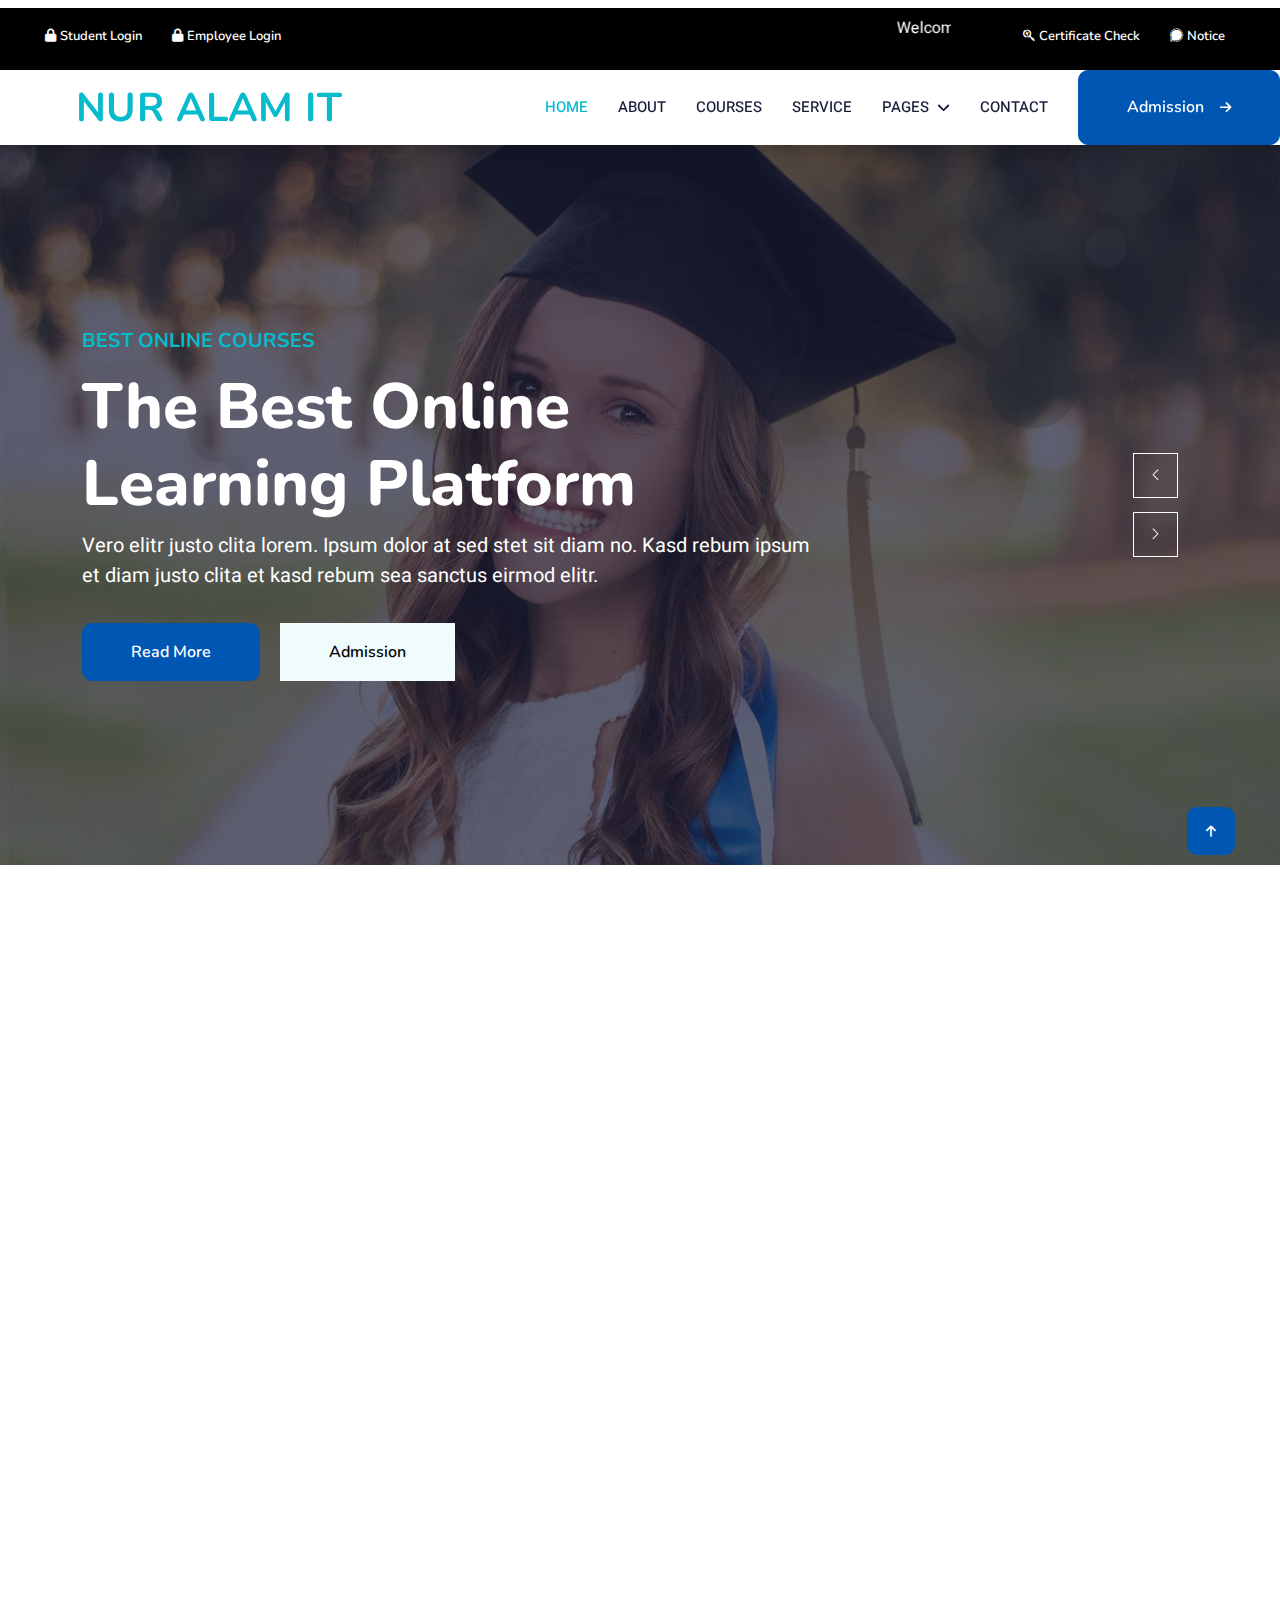
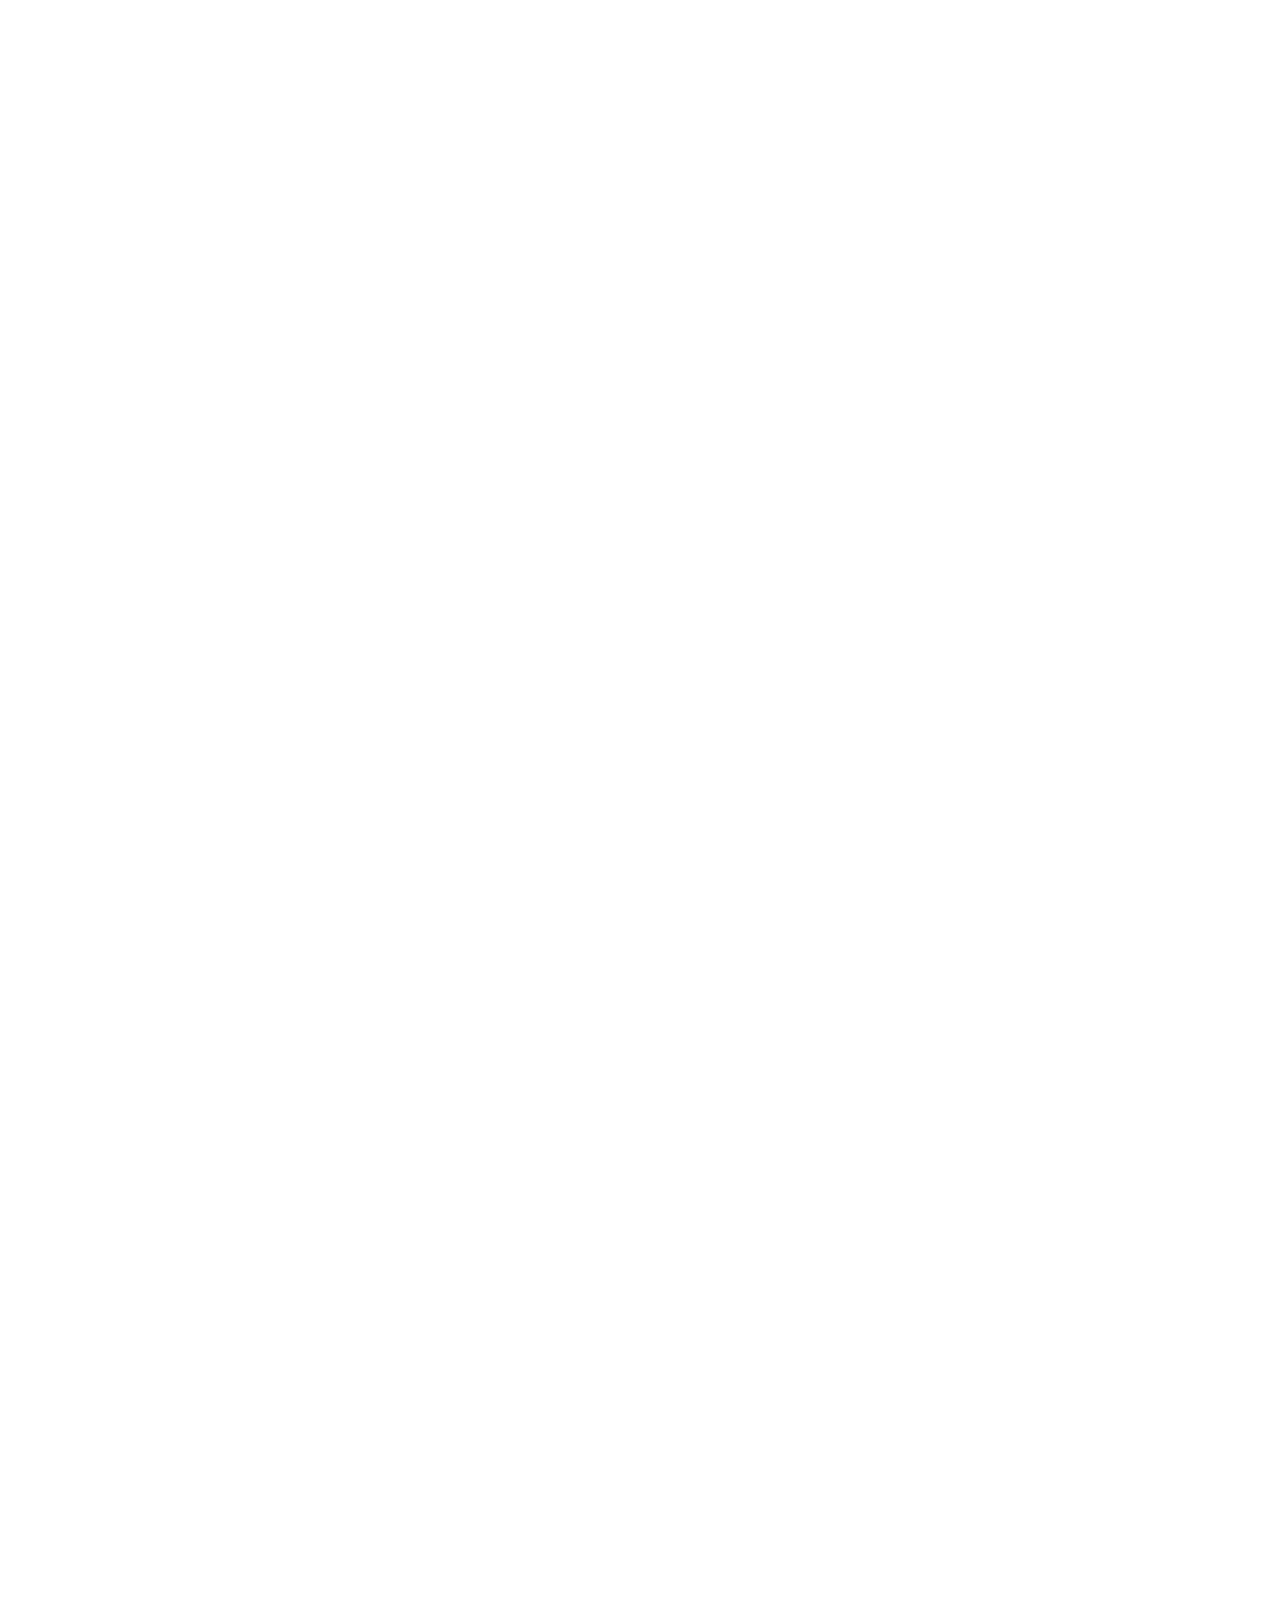
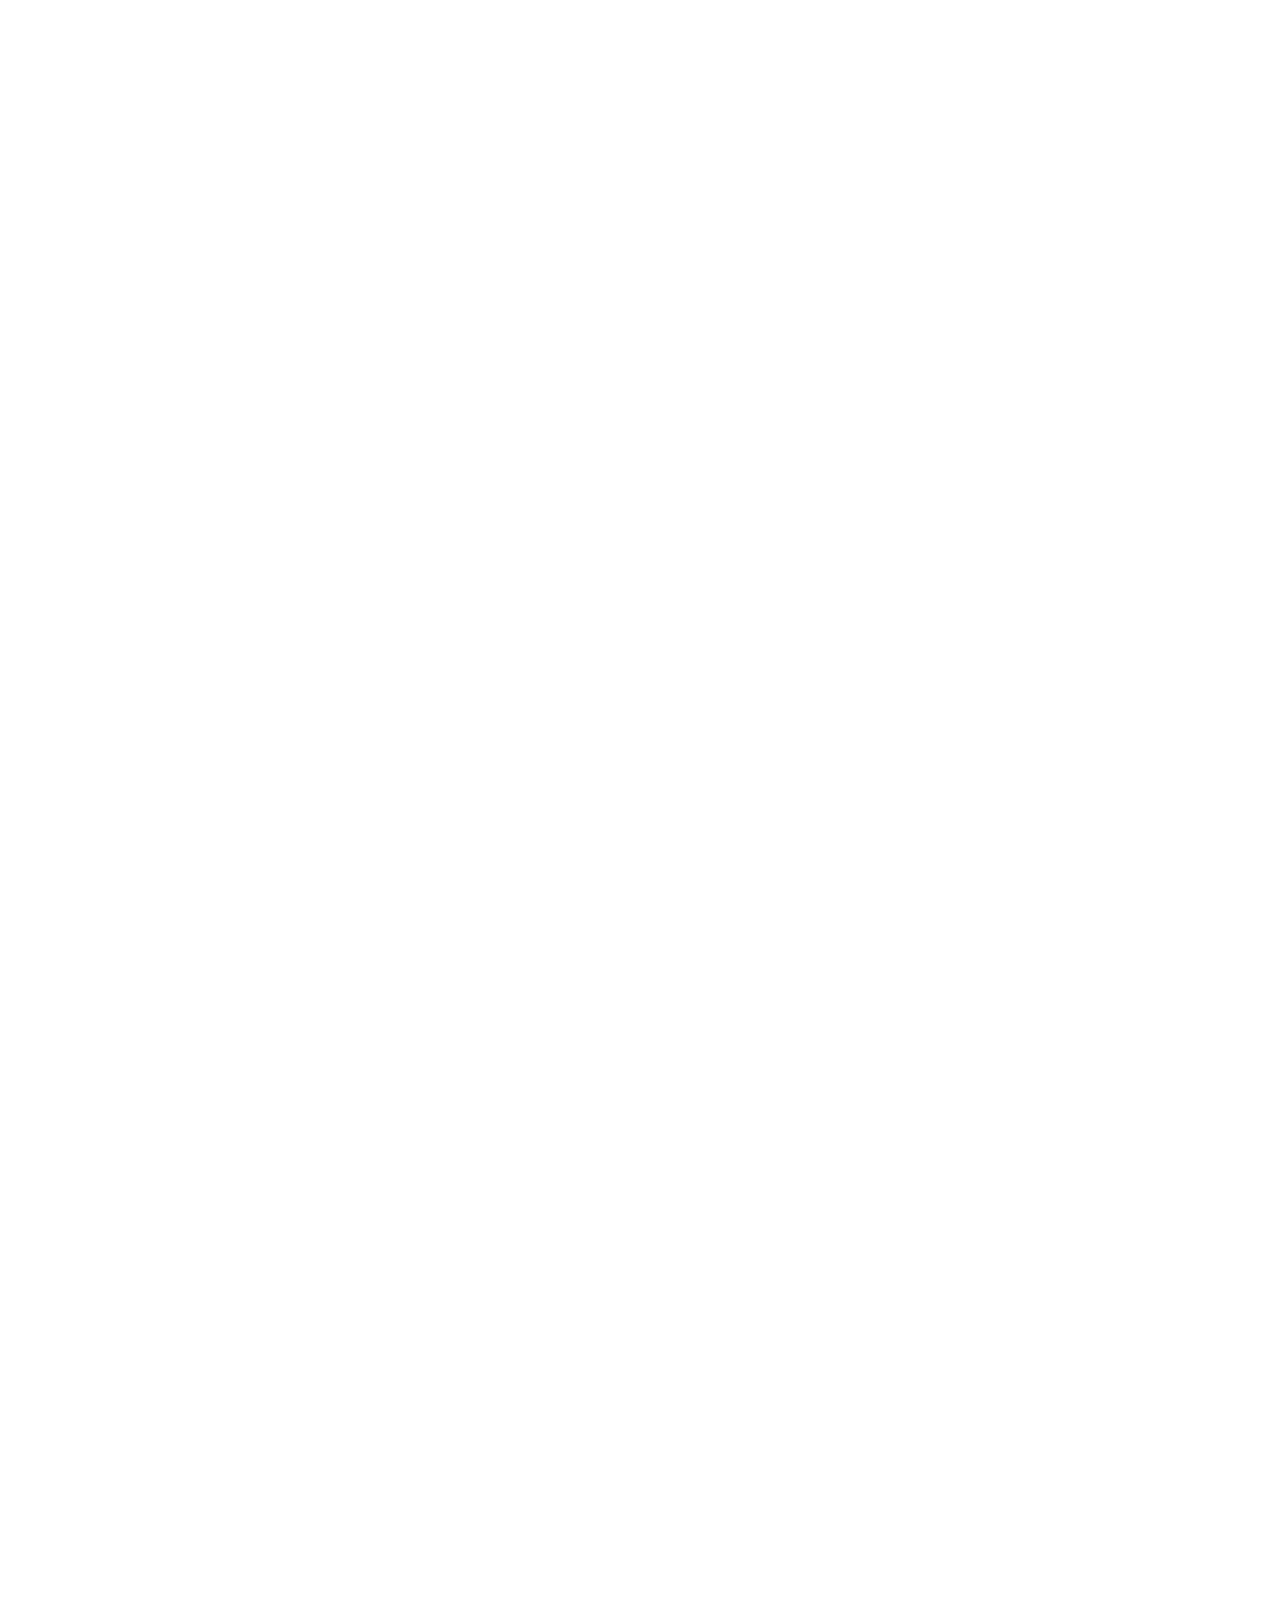
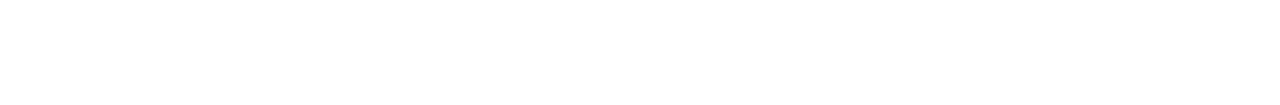
<file: index.html>
<!DOCTYPE html>
<html lang="en">

<head>
    <meta charset="utf-8">
    <title>Nur Alam IT</title>
    <meta content="width=device-width, initial-scale=1.0" name="viewport">
    <meta content="" name="keywords">
    <meta content="" name="description">

    <!-- Favicon -->
    <link href="img/favicon.ico" rel="icon">

    <!-- Google Web Fonts -->
    <link rel="preconnect" href="https://fonts.googleapis.com">
    <link rel="preconnect" href="https://fonts.gstatic.com" crossorigin>
    <link href="https://fonts.googleapis.com/css2?family=Heebo:wght@400;500;600&family=Nunito:wght@600;700;800&display=swap" rel="stylesheet">

    <!-- Icon Font Stylesheet -->
    <link rel="stylesheet" href="https://cdnjs.cloudflare.com/ajax/libs/font-awesome/6.7.2/css/all.min.css" integrity="sha512-Evv84Mr4kqVGRNSgIGL/F/aIDqQb7xQ2vcrdIwxfjThSH8CSR7PBEakCr51Ck+w+/U6swU2Im1vVX0SVk9ABhg==" crossorigin="anonymous" referrerpolicy="no-referrer" />
    <link href="https://cdn.jsdelivr.net/npm/bootstrap-icons@1.4.1/font/bootstrap-icons.css" rel="stylesheet">

    <!-- Libraries Stylesheet -->
    <link href="lib/animate/animate.min.css" rel="stylesheet">
    <link href="lib/owlcarousel/assets/owl.carousel.min.css" rel="stylesheet">

    <!-- Customized Bootstrap Stylesheet -->
    <link href="css/bootstrap.min.css" rel="stylesheet">

    <!-- Template Stylesheet -->
    <link href="css/style.css" rel="stylesheet">
</head>

<body>
    <!-- Spinner Start -->
    <!-- <div id="spinner" class="show bg-white position-fixed translate-middle w-100 vh-100 top-50 start-50 d-flex align-items-center justify-content-center">
        <div class="spinner-border text-primary" style="width: 3rem; height: 3rem;" role="status">
            <span class="sr-only">Loading...</span>
        </div>
    </div> -->
    <!-- Spinner End -->

    <!-- top Navbar Start -->
     <section class="top-nav top-nav1 pt-2 mt-2">
        <div class="row">
            <div class=" col-md-6  col-lg-3">
                <ul>
                    <li>
                        <div class="student-longin">
                            <a href="student-login.html" class="btn">
                                <i class="fa-solid fa-lock "></i>
                                <span>Student Login</span>
                            </a>
                        </div>
                    </li>
                    <li>
                        <div class="employee-longin">
                            <a href="employee-longin.html" class="btn">
                                <i class="fa-solid fa-lock "></i>
                                <span>Employee Login</span>
                            </a>
                        </div>
                    </li>
                </ul>

            </div>

            <div class="col-lg-6 ">
              <div class="marquee_animation">
                <marquee behavior="" direction="">
                    Welcome to our software and training company! We’re excited to support your journey towards success. Our team is committed to delivering top-quality software solutions and expert training tailored to your needs. Together, we’ll enhance your skills and empower your business to thrive in an ever-evolving digital world!
                </marquee>
              </div>
            </div>
            <div class="col-md-6  col-lg-3">
                <ul>
                    <li>
                        <div class="Certificate-Check">
                            <a href="certificate-check.html" class="btn">
                                <i class="fa-brands fa-searchengin"></i>
                                <span>Certificate Check</span>
                            </a>
                        </div>
                    </li>
                    <li>
                        <div class="notice">
                            <a href="notice.html" class="btn">
                                <i class="fa-brands fa-signal-messenger"></i>
                                <span>Notice</span>
                            </a>
                        </div>
                    </li>
                </ul>

            </div>
            <!-- <div class="col-md-12">
              
                <div class="marquee_animation1">
                    <div class="update">Update</div>
                  <marquee behavior="" direction="" class="marquee_animation2">
                      Welcome to our software and training company! We’re excited to support your journey towards success. Our team is committed to delivering top-quality software solutions and expert training tailored to your needs. Together, we’ll enhance your skills and empower your business to thrive in an ever-evolving digital world!
                  </marquee>
                </div>
        </div> -->

     </section>
     <!-- mobile device -->
     <section class="top-nav mobile-nab pt-2 mt-2">
        <div class="row">
            <div class=" col-12 text-center">
                <ul>
                    <li>
                        <div class="student-longin">
                            <a href="student-login.html" class="btn">
                                <i class="fa-solid fa-lock "></i>
                                <span>Student Login</span>
                            </a>
                        </div>
                    </li>
                    <li>
                        <div class="employee-longin">
                            <a href="employee-longin.html" class="btn">
                                <i class="fa-solid fa-lock "></i>
                                <span>Employee Login</span>
                            </a>
                        </div>
                    </li>
                    <li>
                        <div class="Certificate-Check">
                            <a href="certificate-check.html" class="btn">
                                <i class="fa-brands fa-searchengin"></i>
                                <span>Certificate Check</span>
                            </a>
                        </div>
                    </li>
                    <li>
                        <div class="notice">
                            <a href="notice.html" class="btn">
                                <i class="fa-brands fa-signal-messenger"></i>
                                <span>Notice</span>
                            </a>
                        </div>
                    </li>
                </ul>

            </div>
         
            <div class="col-lg-12">
              <div class="marquee_animation px-2 py-2">
                <marquee behavior="" direction="">
                    Welcome to our software and training company! We’re excited to support your journey towards success. Our team is committed to delivering top-quality software solutions and expert training tailored to your needs. Together, we’ll enhance your skills and empower your business to thrive in an ever-evolving digital world!
                </marquee>
              </div>
            </div>
          

     </section>
         <!-- top Navbar End -->
    <nav class="navbar navbar-expand-lg bg-white navbar-light shadow sticky-top p-0">
        <a href="index.html" class="navbar-brand d-flex align-items-center px-4 px-lg-5">
            <h2 class="m-0 text-primary"><i class="fa fa-book me-3"></i>NUR ALAM IT</h2>
        </a>
        <button type="button" class="navbar-toggler me-4" data-bs-toggle="collapse" data-bs-target="#navbarCollapse">
            <span class="navbar-toggler-icon"></span>
        </button>
        <div class="collapse navbar-collapse" id="navbarCollapse">
            <div class="navbar-nav ms-auto p-4 p-lg-0">
                <a href="index.html" class="nav-item nav-link active">Home</a>
                <a href="about.html" class="nav-item nav-link">About</a>
                <a href="courses.html" class="nav-item nav-link">Courses</a>
                <a href="service.html" class="nav-item nav-link">Service</a>
                <div class="nav-item dropdown">
                    <a href="#" class="nav-link dropdown-toggle" data-bs-toggle="dropdown">Pages</a>
                    <div class="dropdown-menu fade-down m-0">
                        <a href="team.html" class="dropdown-item">Our Team</a>
                        <a href="testimonial.html" class="dropdown-item">Testimonial</a>
                    </div>
                </div>
                <a href="contact.html" class="nav-item nav-link">Contact</a>
            </div>
            <a href="" class="btn btn-primary py-4 px-lg-5 d-none d-lg-block">Admission<i class="fa fa-arrow-right ms-3"></i></a>
        </div>
    </nav>
    <!-- Navbar End -->


    <!-- Carousel Start -->
    <div class="container-fluid p-0 mb-5">
        <div class="owl-carousel header-carousel position-relative">
            <div class="owl-carousel-item position-relative">
                <img class="img-fluid" src="img/carousel-1.jpg" alt="">
                <div class="position-absolute top-0 start-0 w-100 h-100 d-flex align-items-center" style="background: rgba(24, 29, 56, .7);">
                    <div class="container">
                        <div class="row justify-content-start">
                            <div class="col-sm-10 col-lg-8">
                                <h5 class="text-primary text-uppercase mb-3 animated slideInDown">Best Online Courses</h5>
                                <h1 class="display-3 text-white animated slideInDown">The Best Online Learning Platform</h1>
                                <p class="fs-5 text-white mb-4 pb-2">Vero elitr justo clita lorem. Ipsum dolor at sed stet sit diam no. Kasd rebum ipsum et diam justo clita et kasd rebum sea sanctus eirmod elitr.</p>
                                <a href="" class="btn btn-primary py-md-3 px-md-5 me-3 animated slideInLeft">Read More</a>
                                <a href="" class="btn btn-light py-md-3 px-md-5 animated slideInRight">Admission</a>
                            </div>
                        </div>
                    </div>
                </div>
            </div>
            <div class="owl-carousel-item position-relative">
                <img class="img-fluid" src="img/carousel-2.jpg" alt="">
                <div class="position-absolute top-0 start-0 w-100 h-100 d-flex align-items-center" style="background: rgba(24, 29, 56, .7);">
                    <div class="container">
                        <div class="row justify-content-start">
                            <div class="col-sm-10 col-lg-8">
                                <h5 class="text-primary text-uppercase mb-3 animated slideInDown">Best Online Courses</h5>
                                <h1 class="display-3 text-white animated slideInDown">Get Educated Online From Your Home</h1>
                                <p class="fs-5 text-white mb-4 pb-2">Vero elitr justo clita lorem. Ipsum dolor at sed stet sit diam no. Kasd rebum ipsum et diam justo clita et kasd rebum sea sanctus eirmod elitr.</p>
                                <a href="" class="btn btn-primary py-md-3 px-md-5 me-3 animated slideInLeft">Read More</a>
                                <a href="" class="btn btn-light py-md-3 px-md-5 animated slideInRight">Admission</a>
                            </div>
                        </div>
                    </div>
                </div>
            </div>  
        </div>
    </div>
    <!-- Carousel End -->


    <!-- Service Start -->
    <div class="container-xxl py-5">
        <div class="container">
            <div class="text-center wow fadeInUp" data-wow-delay="0.1s">
                <h6 class="section-title bg-white text-center text-primary px-3">Categories</h6>
                <h1 class="mb-5">Our Service</h1>
            </div>
            <div class="row g-4">
                <div class="col-lg-3 col-sm-6 wow fadeInUp" data-wow-delay="0.1s">
                    <div class="service-item text-center pt-3">
                        <div class="p-4">
                            <i class="fa fa-3x fa-graduation-cap text-primary mb-4"></i>
                            <h5 class="mb-3">Skilled Instructors</h5>
                            <p>Diam elitr kasd sed at elitr sed ipsum justo dolor sed clita amet diam</p>
                        </div>
                    </div>
                </div>
                <div class="col-lg-3 col-sm-6 wow fadeInUp" data-wow-delay="0.3s">
                    <div class="service-item text-center pt-3">
                        <div class="p-4">
                            <i class="fa fa-3x fa-globe text-primary mb-4"></i>
                            <h5 class="mb-3">Online Classes</h5>
                            <p>Diam elitr kasd sed at elitr sed ipsum justo dolor sed clita amet diam</p>
                        </div>
                    </div>
                </div>
                <div class="col-lg-3 col-sm-6 wow fadeInUp" data-wow-delay="0.5s">
                    <div class="service-item text-center pt-3">
                        <div class="p-4">
                            <i class="fa fa-3x fa-home text-primary mb-4"></i>
                            <h5 class="mb-3">Home Projects</h5>
                            <p>Diam elitr kasd sed at elitr sed ipsum justo dolor sed clita amet diam</p>
                        </div>
                    </div>
                </div>
                <div class="col-lg-3 col-sm-6 wow fadeInUp" data-wow-delay="0.7s">
                    <div class="service-item text-center pt-3">
                        <div class="p-4">
                            <i class="fa fa-3x fa-book-open text-primary mb-4"></i>
                            <h5 class="mb-3">Book Library</h5>
                            <p>Diam elitr kasd sed at elitr sed ipsum justo dolor sed clita amet diam</p>
                        </div>
                    </div>
                </div>
            </div>
        </div>
    </div>
    <!-- Service End -->


    <!-- About Start -->
    <div class="container-xxl py-5">
        <div class="container">
            <div class="row g-5">
                <div class="col-lg-6 wow fadeInUp" data-wow-delay="0.1s" style="min-height: 400px;">
                    <div class="position-relative h-100">
                        <img class="img-fluid position-absolute w-100 h-100" src="img/about.jpg" alt="" style="object-fit: cover;">
                    </div>
                </div>
                <div class="col-lg-6 wow fadeInUp" data-wow-delay="0.3s">
                    <h6 class="section-title bg-white text-start text-primary pe-3">About Us</h6>
                    <h1 class="mb-4">Welcome to Nur Alam IT</h1>
                    <p class="mb-4">Tempor erat elitr rebum at clita. Diam dolor diam ipsum sit. Aliqu diam amet diam et eos. Clita erat ipsum et lorem et sit.</p>
                    <p class="mb-4">Tempor erat elitr rebum at clita. Diam dolor diam ipsum sit. Aliqu diam amet diam et eos. Clita erat ipsum et lorem et sit, sed stet lorem sit clita duo justo magna dolore erat amet</p>
                    <div class="row gy-2 gx-4 mb-4">
                        <div class="col-sm-6">
                            <p class="mb-0"><i class="fa fa-arrow-right text-primary me-2"></i>Skilled Instructors</p>
                        </div>
                        <div class="col-sm-6">
                            <p class="mb-0"><i class="fa fa-arrow-right text-primary me-2"></i>Online Classes</p>
                        </div>
                        <div class="col-sm-6">
                            <p class="mb-0"><i class="fa fa-arrow-right text-primary me-2"></i>International Certificate</p>
                        </div>
                        <div class="col-sm-6">
                            <p class="mb-0"><i class="fa fa-arrow-right text-primary me-2"></i>Skilled Instructors</p>
                        </div>
                        <div class="col-sm-6">
                            <p class="mb-0"><i class="fa fa-arrow-right text-primary me-2"></i>Online Classes</p>
                        </div>
                        <div class="col-sm-6">
                            <p class="mb-0"><i class="fa fa-arrow-right text-primary me-2"></i>International Certificate</p>
                        </div>
                    </div>
                    <a class="btn btn-primary py-3 px-5 mt-2" href="">Read More</a>
                </div>
            </div>
        </div>
    </div>
    <!-- About End -->


    <!-- Categories Start -->
    <div class="container-xxl py-5 category">
        <div class="container">
            <div class="text-center wow fadeInUp" data-wow-delay="0.1s">
                <h6 class="section-title bg-white text-center text-primary px-3">Categories</h6>
                <h1 class="mb-5">Courses Categories</h1>
            </div>
            <div class="row g-3">
                <div class="col-lg-7 col-md-6">
                    <div class="row g-3">
                        <div class="col-lg-12 col-md-12 wow zoomIn" data-wow-delay="0.1s">
                            <a class="position-relative d-block overflow-hidden" href="">
                                <img class="img-fluid" src="img/cat-1.jpg" alt="">
                                <div class="bg-white text-center position-absolute bottom-0 end-0 py-2 px-3" style="margin: 1px;">
                                    <h5 class="m-0">Web Design</h5>
                                    <small class="text-primary">49 Courses</small>
                                </div>
                            </a>
                        </div>
                        <div class="col-lg-6 col-md-12 wow zoomIn" data-wow-delay="0.3s">
                            <a class="position-relative d-block overflow-hidden" href="">
                                <img class="img-fluid" src="img/cat-2.jpg" alt="">
                                <div class="bg-white text-center position-absolute bottom-0 end-0 py-2 px-3" style="margin: 1px;">
                                    <h5 class="m-0">Graphic Design</h5>
                                    <small class="text-primary">49 Courses</small>
                                </div>
                            </a>
                        </div>
                        <div class="col-lg-6 col-md-12 wow zoomIn" data-wow-delay="0.5s">
                            <a class="position-relative d-block overflow-hidden" href="">
                                <img class="img-fluid" src="img/cat-3.jpg" alt="">
                                <div class="bg-white text-center position-absolute bottom-0 end-0 py-2 px-3" style="margin: 1px;">
                                    <h5 class="m-0">Video Editing</h5>
                                    <small class="text-primary">49 Courses</small>
                                </div>
                            </a>
                        </div>
                    </div>
                </div>
                <div class="col-lg-5 col-md-6 wow zoomIn" data-wow-delay="0.7s" style="min-height: 350px;">
                    <a class="position-relative d-block h-100 overflow-hidden" href="">
                        <img class="img-fluid position-absolute w-100 h-100" src="img/cat-4.jpg" alt="" style="object-fit: cover;">
                        <div class="bg-white text-center position-absolute bottom-0 end-0 py-2 px-3" style="margin:  1px;">
                            <h5 class="m-0">Online Marketing</h5>
                            <small class="text-primary">49 Courses</small>
                        </div>
                    </a>
                </div>
            </div>
        </div>
    </div>
    <!-- Categories Start -->


    <!-- Courses Start -->
    <div class="container-xxl py-5">
        <div class="container">
            <div class="text-center wow fadeInUp" data-wow-delay="0.1s">
                <h6 class="section-title bg-white text-center text-primary px-3">Courses</h6>
                <h1 class="mb-5">Popular Courses</h1>
            </div>
            <div class="row g-4 justify-content-center">
                <div class="col-lg-4 col-md-6 wow fadeInUp" data-wow-delay="0.1s">
                    <div class="course-item bg-light">
                        <div class="position-relative overflow-hidden">
                            <img class="img-fluid" src="img/course-1.jpg" alt="">
                            <div class="w-100 d-flex justify-content-center position-absolute bottom-0 start-0 mb-4">
                                <a href="#" class="flex-shrink-0 btn btn-sm btn-primary px-3 border-end" style="border-radius: 30px 0 0 30px;">Read More</a>
                                <a href="#" class="flex-shrink-0 btn btn-sm btn-primary px-3" style="border-radius: 0 30px 30px 0;">Admission</a>
                            </div>
                        </div>
                        <div class="text-center p-4 pb-0">
                            <h3 class="mb-0">$149.00</h3>
                            <div class="mb-3">
                                <small class="fa fa-star text-primary"></small>
                                <small class="fa fa-star text-primary"></small>
                                <small class="fa fa-star text-primary"></small>
                                <small class="fa fa-star text-primary"></small>
                                <small class="fa fa-star text-primary"></small>
                                <small>(123)</small>
                            </div>
                            <h5 class="mb-4">Web Design & Development Course for Beginners</h5>
                        </div>
                        <div class="d-flex border-top">
                            <small class="flex-fill text-center border-end py-2"><i class="fa fa-user-tie text-primary me-2"></i>John Doe</small>
                            <small class="flex-fill text-center border-end py-2"><i class="fa fa-clock text-primary me-2"></i>1.49 Hrs</small>
                            <small class="flex-fill text-center py-2"><i class="fa fa-user text-primary me-2"></i>30 Students</small>
                        </div>
                    </div>
                </div>
                <div class="col-lg-4 col-md-6 wow fadeInUp" data-wow-delay="0.3s">
                    <div class="course-item bg-light">
                        <div class="position-relative overflow-hidden">
                            <img class="img-fluid" src="img/course-2.jpg" alt="">
                            <div class="w-100 d-flex justify-content-center position-absolute bottom-0 start-0 mb-4">
                                <a href="#" class="flex-shrink-0 btn btn-sm btn-primary px-3 border-end" style="border-radius: 30px 0 0 30px;">Read More</a>
                                <a href="#" class="flex-shrink-0 btn btn-sm btn-primary px-3" style="border-radius: 0 30px 30px 0;"></a>
                            </div>
                        </div>
                        <div class="text-center p-4 pb-0">
                            <h3 class="mb-0">$149.00</h3>
                            <div class="mb-3">
                                <small class="fa fa-star text-primary"></small>
                                <small class="fa fa-star text-primary"></small>
                                <small class="fa fa-star text-primary"></small>
                                <small class="fa fa-star text-primary"></small>
                                <small class="fa fa-star text-primary"></small>
                                <small>(123)</small>
                            </div>
                            <h5 class="mb-4">Web Design & Development Course for Beginners</h5>
                        </div>
                        <div class="d-flex border-top">
                            <small class="flex-fill text-center border-end py-2"><i class="fa fa-user-tie text-primary me-2"></i>John Doe</small>
                            <small class="flex-fill text-center border-end py-2"><i class="fa fa-clock text-primary me-2"></i>1.49 Hrs</small>
                            <small class="flex-fill text-center py-2"><i class="fa fa-user text-primary me-2"></i>30 Students</small>
                        </div>
                    </div>
                </div>
                <div class="col-lg-4 col-md-6 wow fadeInUp" data-wow-delay="0.5s">
                    <div class="course-item bg-light">
                        <div class="position-relative overflow-hidden">
                            <img class="img-fluid" src="img/course-3.jpg" alt="">
                            <div class="w-100 d-flex justify-content-center position-absolute bottom-0 start-0 mb-4">
                                <a href="#" class="flex-shrink-0 btn btn-sm btn-primary px-3 border-end" style="border-radius: 30px 0 0 30px;">Read More</a>
                                <a href="#" class="flex-shrink-0 btn btn-sm btn-primary px-3" style="border-radius: 0 30px 30px 0;">Admission</a>
                            </div>
                        </div>
                        <div class="text-center p-4 pb-0">
                            <h3 class="mb-0">$149.00</h3>
                            <div class="mb-3">
                                <small class="fa fa-star text-primary"></small>
                                <small class="fa fa-star text-primary"></small>
                                <small class="fa fa-star text-primary"></small>
                                <small class="fa fa-star text-primary"></small>
                                <small class="fa fa-star text-primary"></small>
                                <small>(123)</small>
                            </div>
                            <h5 class="mb-4">Web Design & Development Course for Beginners</h5>
                        </div>
                        <div class="d-flex border-top">
                            <small class="flex-fill text-center border-end py-2"><i class="fa fa-user-tie text-primary me-2"></i>John Doe</small>
                            <small class="flex-fill text-center border-end py-2"><i class="fa fa-clock text-primary me-2"></i>1.49 Hrs</small>
                            <small class="flex-fill text-center py-2"><i class="fa fa-user text-primary me-2"></i>30 Students</small>
                        </div>
                    </div>
                </div>
            </div>
        </div>
    </div>
    <!-- Courses End -->


    <!-- Team Start -->
    <div class="container-xxl py-5">
        <div class="container">
            <div class="text-center wow fadeInUp" data-wow-delay="0.1s">
                <h6 class="section-title bg-white text-center text-primary px-3">Instructors</h6>
                <h1 class="mb-5">Expert Instructors</h1>
            </div>
            <div class="row g-4">
                <div class="col-lg-3 col-md-6 wow fadeInUp" data-wow-delay="0.1s">
                    <div class="team-item bg-light">
                        <div class="overflow-hidden">
                            <img class="img-fluid" src="img/team-1.jpg" alt="">
                        </div>
                        <div class="position-relative d-flex justify-content-center" style="margin-top: -23px;">
                            <div class="bg-light d-flex justify-content-center pt-2 px-1">
                                <a class="btn btn-sm-square btn-primary mx-1" href=""><i class="fab fa-facebook-f"></i></a>
                                <a class="btn btn-sm-square btn-primary mx-1" href=""><i class="fab fa-twitter"></i></a>
                                <a class="btn btn-sm-square btn-primary mx-1" href=""><i class="fab fa-instagram"></i></a>
                            </div>
                        </div>
                        <div class="text-center p-4">
                            <h5 class="mb-0">Instructor Name</h5>
                            <small>Designation</small>
                        </div>
                    </div>
                </div>
                <div class="col-lg-3 col-md-6 wow fadeInUp" data-wow-delay="0.3s">
                    <div class="team-item bg-light">
                        <div class="overflow-hidden">
                            <img class="img-fluid" src="img/team-2.jpg" alt="">
                        </div>
                        <div class="position-relative d-flex justify-content-center" style="margin-top: -23px;">
                            <div class="bg-light d-flex justify-content-center pt-2 px-1">
                                <a class="btn btn-sm-square btn-primary mx-1" href=""><i class="fab fa-facebook-f"></i></a>
                                <a class="btn btn-sm-square btn-primary mx-1" href=""><i class="fab fa-twitter"></i></a>
                                <a class="btn btn-sm-square btn-primary mx-1" href=""><i class="fab fa-instagram"></i></a>
                            </div>
                        </div>
                        <div class="text-center p-4">
                            <h5 class="mb-0">Instructor Name</h5>
                            <small>Designation</small>
                        </div>
                    </div>
                </div>
                <div class="col-lg-3 col-md-6 wow fadeInUp" data-wow-delay="0.5s">
                    <div class="team-item bg-light">
                        <div class="overflow-hidden">
                            <img class="img-fluid" src="img/team-3.jpg" alt="">
                        </div>
                        <div class="position-relative d-flex justify-content-center" style="margin-top: -23px;">
                            <div class="bg-light d-flex justify-content-center pt-2 px-1">
                                <a class="btn btn-sm-square btn-primary mx-1" href=""><i class="fab fa-facebook-f"></i></a>
                                <a class="btn btn-sm-square btn-primary mx-1" href=""><i class="fab fa-twitter"></i></a>
                                <a class="btn btn-sm-square btn-primary mx-1" href=""><i class="fab fa-instagram"></i></a>
                            </div>
                        </div>
                        <div class="text-center p-4">
                            <h5 class="mb-0">Instructor Name</h5>
                            <small>Designation</small>
                        </div>
                    </div>
                </div>
                <div class="col-lg-3 col-md-6 wow fadeInUp" data-wow-delay="0.7s">
                    <div class="team-item bg-light">
                        <div class="overflow-hidden">
                            <img class="img-fluid" src="img/team-4.jpg" alt="">
                        </div>
                        <div class="position-relative d-flex justify-content-center" style="margin-top: -23px;">
                            <div class="bg-light d-flex justify-content-center pt-2 px-1">
                                <a class="btn btn-sm-square btn-primary mx-1" href=""><i class="fab fa-facebook-f"></i></a>
                                <a class="btn btn-sm-square btn-primary mx-1" href=""><i class="fab fa-twitter"></i></a>
                                <a class="btn btn-sm-square btn-primary mx-1" href=""><i class="fab fa-instagram"></i></a>
                            </div>
                        </div>
                        <div class="text-center p-4">
                            <h5 class="mb-0">Instructor Name</h5>
                            <small>Designation</small>
                        </div>
                    </div>
                </div>
            </div>
        </div>
    </div>
    <!-- Team End -->


    <!-- Testimonial Start -->
    <div class="container-xxl py-5 wow fadeInUp" data-wow-delay="0.1s">
        <div class="container">
            <div class="text-center">
                <h6 class="section-title bg-white text-center text-primary px-3">Testimonial</h6>
                <h1 class="mb-5">Our Students Say!</h1>
            </div>
            <div class="owl-carousel testimonial-carousel position-relative">
                <div class="testimonial-item text-center">
                    <img class="border rounded-circle p-2 mx-auto mb-3" src="img/testimonial-1.jpg" style="width: 80px; height: 80px;">
                    <h5 class="mb-0">Client Name</h5>
                    <p>Profession</p>
                    <div class="testimonial-text bg-light text-center p-4">
                    <p class="mb-0">Tempor erat elitr rebum at clita. Diam dolor diam ipsum sit diam amet diam et eos. Clita erat ipsum et lorem et sit.</p>
                    </div>
                </div>
                <div class="testimonial-item text-center">
                    <img class="border rounded-circle p-2 mx-auto mb-3" src="img/testimonial-2.jpg" style="width: 80px; height: 80px;">
                    <h5 class="mb-0">Client Name</h5>
                    <p>Profession</p>
                    <div class="testimonial-text bg-light text-center p-4">
                    <p class="mb-0">Tempor erat elitr rebum at clita. Diam dolor diam ipsum sit diam amet diam et eos. Clita erat ipsum et lorem et sit.</p>
                    </div>
                </div>
                <div class="testimonial-item text-center">
                    <img class="border rounded-circle p-2 mx-auto mb-3" src="img/testimonial-3.jpg" style="width: 80px; height: 80px;">
                    <h5 class="mb-0">Client Name</h5>
                    <p>Profession</p>
                    <div class="testimonial-text bg-light text-center p-4">
                    <p class="mb-0">Tempor erat elitr rebum at clita. Diam dolor diam ipsum sit diam amet diam et eos. Clita erat ipsum et lorem et sit.</p>
                    </div>
                </div>
                <div class="testimonial-item text-center">
                    <img class="border rounded-circle p-2 mx-auto mb-3" src="img/testimonial-4.jpg" style="width: 80px; height: 80px;">
                    <h5 class="mb-0">Client Name</h5>
                    <p>Profession</p>
                    <div class="testimonial-text bg-light text-center p-4">
                    <p class="mb-0">Tempor erat elitr rebum at clita. Diam dolor diam ipsum sit diam amet diam et eos. Clita erat ipsum et lorem et sit.</p>
                    </div>
                </div>
            </div>
        </div>
    </div>
    <!-- Testimonial End -->
     

    <!-- Footer Start -->
    <div class="container-fluid bg-dark text-light footer pt-5 mt-5 wow fadeIn" data-wow-delay="0.1s">
        <div class="container py-5">
            <div class="row g-5">
                <div class="col-lg-3 col-md-6">
                    <h4 class="text-white mb-3">Quick Link</h4>
                    <a class="btn btn-link" href="about.html">About Us</a>
                    <a class="btn btn-link" href="contact.html">Contact Us</a>
                    <a class="btn btn-link" href="">Privacy Policy</a>
                    <a class="btn btn-link" href="">Terms & Condition</a>
                    <a class="btn btn-link" href="">FAQs & Help</a>
                </div>
                <div class="col-lg-3 col-md-6">
                    <h4 class="text-white mb-3">Contact</h4>
                    <p class="mb-2"><i class="fa fa-map-marker-alt me-3"></i>51 Maniknogor, Dhaka, BAngladesh</p>
                    <p class="mb-2"><i class="fa fa-phone-alt me-3"></i>+880 1516548536</p>
                    <p class="mb-2"><i class="fa fa-envelope me-3"></i>nuralamp919@gmail.com</p>
                    <div class="d-flex pt-2">
                        <a class="btn btn-outline-light btn-social" href=""><i class="fab fa-twitter"></i></a>
                        <a class="btn btn-outline-light btn-social" href=""><i class="fab fa-facebook-f"></i></a>
                        <a class="btn btn-outline-light btn-social" href=""><i class="fab fa-youtube"></i></a>
                        <a class="btn btn-outline-light btn-social" href=""><i class="fab fa-linkedin-in"></i></a>
                    </div>
                </div>
                <div class="col-lg-3 col-md-6">
                    <h4 class="text-white mb-3">Gallery</h4>
                    <div class="row g-2 pt-2">
                        <div class="col-4">
                            <img class="img-fluid bg-light p-1" src="img/course-1.jpg" alt="">
                        </div>
                        <div class="col-4">
                            <img class="img-fluid bg-light p-1" src="img/course-2.jpg" alt="">
                        </div>
                        <div class="col-4">
                            <img class="img-fluid bg-light p-1" src="img/course-3.jpg" alt="">
                        </div>
                        <div class="col-4">
                            <img class="img-fluid bg-light p-1" src="img/course-2.jpg" alt="">
                        </div>
                        <div class="col-4">
                            <img class="img-fluid bg-light p-1" src="img/course-3.jpg" alt="">
                        </div>
                        <div class="col-4">
                            <img class="img-fluid bg-light p-1" src="img/course-1.jpg" alt="">
                        </div>
                    </div>
                </div>
                <div class="col-lg-3 col-md-6">
                    <h4 class="text-white mb-3">Newsletter</h4>
                    <p>Dolor amet sit justo amet elitr clita ipsum elitr est.</p>
                    <div class="position-relative mx-auto" style="max-width: 400px;">
                        <input class="form-control border-0 w-100 py-3 ps-4 pe-5" type="text" placeholder="Your email">
                        <button type="button" class="btn btn-primary py-2 position-absolute top-0 end-0 mt-2 me-2">SignUp</button>
                    </div>
                </div>
            </div>
        </div>
        <div class="container">
            <div class="copyright">
                <div class="row">
                    <div class="col-md-6 text-center text-md-start mb-3 mb-md-0">
                        &copy; <a class="border-bottom" href="#">NUR ALAM IT</a>, All Right Reserved.

                      
                        Designed By <a class="border-bottom" href="#">NUR ALAM IT</a>
                    </div>
                    <div class="col-md-6 text-center text-md-end">
                        <div class="footer-menu">
                            <a href="index.html">Home</a>
                            <a href="">Cookies</a>
                            <a href="">Help</a>
                            <a href="">FQAs</a>
                        </div>
                    </div>
                </div>
            </div>
        </div>
    </div>
    <!-- Footer End -->

    <!-- Back to Top -->
    <a href="#" class="btn btn-lg btn-primary btn-lg-square back-to-top"><i class="fa-solid fa-arrow-up"></i></a>
      

    <!-- JavaScript Libraries -->
    <script src="https://code.jquery.com/jquery-3.4.1.min.js"></script>
    <script src="https://cdn.jsdelivr.net/npm/bootstrap@5.0.0/dist/js/bootstrap.bundle.min.js"></script>
    <script src="lib/wow/wow.min.js"></script>
    <script src="lib/easing/easing.min.js"></script>
    <script src="lib/waypoints/waypoints.min.js"></script>
    <script src="lib/owlcarousel/owl.carousel.min.js"></script>

    <!-- Template Javascript -->
    <script src="js/main.js"></script>
</body>

</html>
</file>
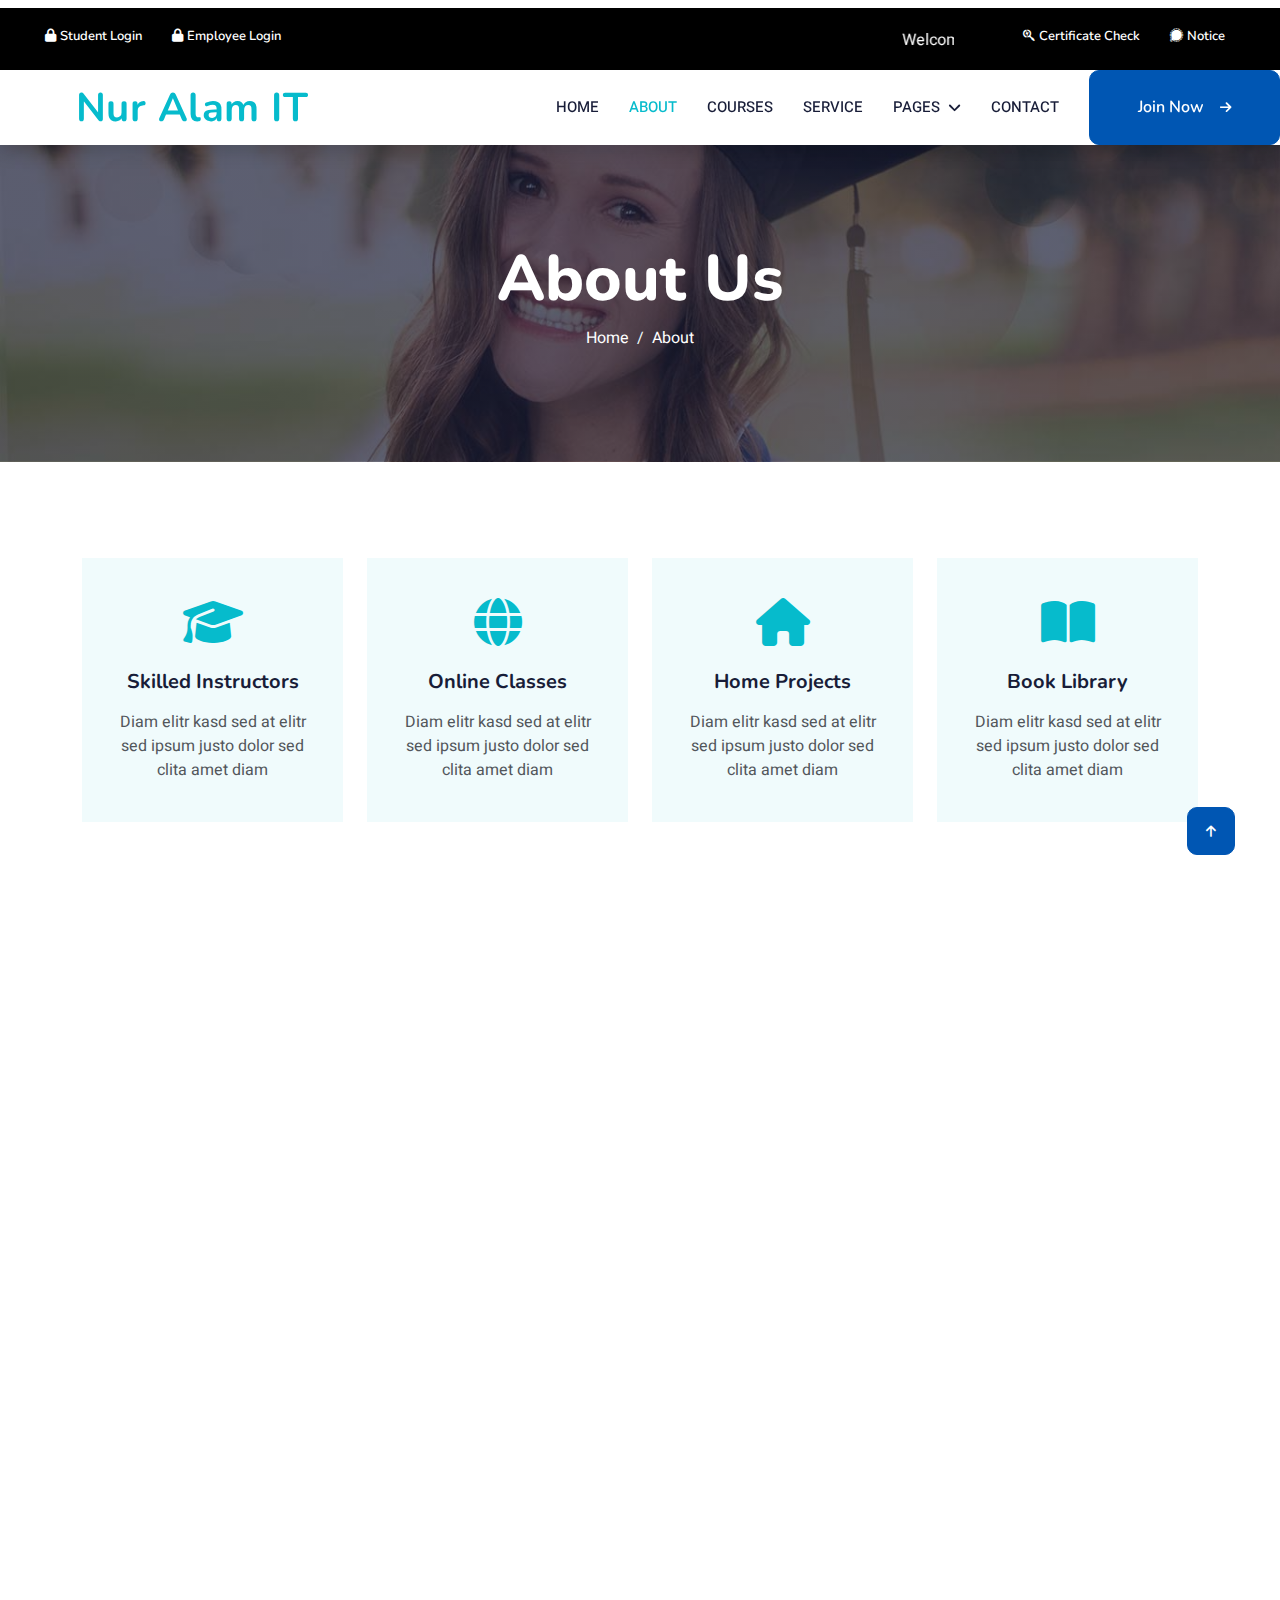
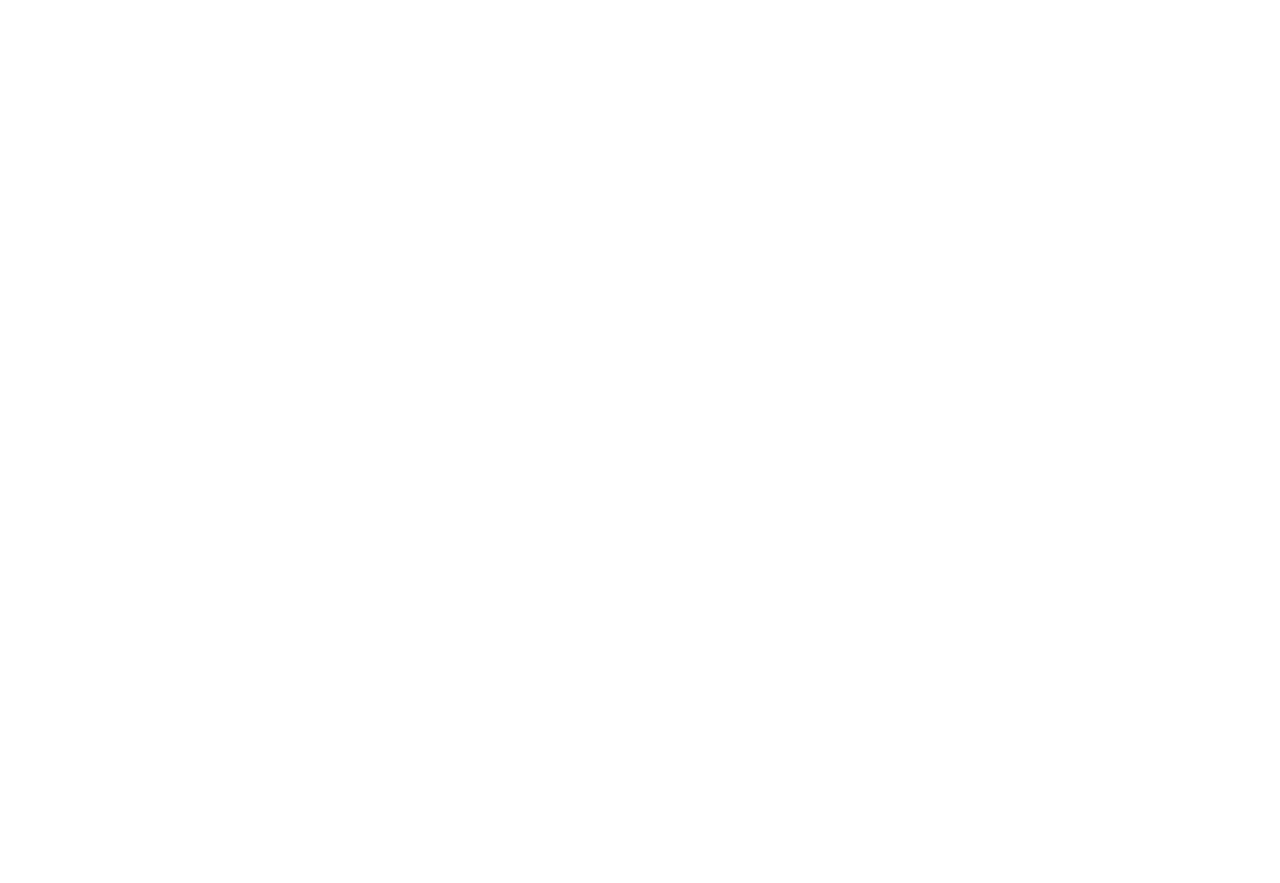
<file: about.html>
<!DOCTYPE html>
<html lang="en">

<head>
    <meta charset="utf-8">
    <title>Nur Alam IT</title>
    <meta content="width=device-width, initial-scale=1.0" name="viewport">
    <meta content="" name="keywords">
    <meta content="" name="description">

    <!-- Favicon -->
    <link href="img/favicon.ico" rel="icon">

    <!-- Google Web Fonts -->
    <link rel="preconnect" href="https://fonts.googleapis.com">
    <link rel="preconnect" href="https://fonts.gstatic.com" crossorigin>
    <link href="https://fonts.googleapis.com/css2?family=Heebo:wght@400;500;600&family=Nunito:wght@600;700;800&display=swap" rel="stylesheet">

    <!-- Icon Font Stylesheet -->
    <link rel="stylesheet" href="https://cdnjs.cloudflare.com/ajax/libs/font-awesome/6.7.2/css/all.min.css" integrity="sha512-Evv84Mr4kqVGRNSgIGL/F/aIDqQb7xQ2vcrdIwxfjThSH8CSR7PBEakCr51Ck+w+/U6swU2Im1vVX0SVk9ABhg==" crossorigin="anonymous" referrerpolicy="no-referrer" />
   

    <!-- Libraries Stylesheet -->
    <link href="lib/animate/animate.min.css" rel="stylesheet">
    <link href="lib/owlcarousel/assets/owl.carousel.min.css" rel="stylesheet">

    <!-- Customized Bootstrap Stylesheet -->
    <link href="css/bootstrap.min.css" rel="stylesheet">

    <!-- Template Stylesheet -->
    <link href="css/style.css" rel="stylesheet">
</head>

<body>
    <!-- Spinner Start -->
    <!-- <div id="spinner" class="show bg-white position-fixed translate-middle w-100 vh-100 top-50 start-50 d-flex align-items-center justify-content-center">
        <div class="spinner-border text-primary" style="width: 3rem; height: 3rem;" role="status">
            <span class="sr-only">Loading...</span>
        </div>
    </div> -->
    <!-- Spinner End -->

   <!-- top Navbar Start -->
   <section class="top-nav pt-2 mt-2">
    <div class="row">
        <div class="col-3">
            <ul>
                <li>
                    <div class="student-longin">
                        <a href="student-login.html" class="btn">
                            <i class="fa-solid fa-lock "></i>
                            <span>Student Login</span>
                        </a>
                    </div>
                </li>
                <li>
                    <div class="employee-longin">
                        <a href="employee-longin.html" class="btn">
                            <i class="fa-solid fa-lock "></i>
                            <span>Employee Login</span>
                        </a>
                    </div>
                </li>
            </ul>

        </div>

        
        <div class="col-12 col-md-6 align-content-center">
            <div class="marquee_animation">
              <marquee behavior="" direction="">
                  Welcome to our software and training company! We’re excited to support your journey towards success. Our team is committed to delivering top-quality software solutions and expert training tailored to your needs. Together, we’ll enhance your skills and empower your business to thrive in an ever-evolving digital world!
              </marquee>
            </div>
          </div>
        <div class="col-3">
            <ul>
                <li>
                    <div class="Certificate-Check">
                        <a href="certificate-check.html" class="btn">
                            <i class="fa-brands fa-searchengin"></i>
                            <span>Certificate Check</span>
                        </a>
                    </div>
                </li>
                <li>
                    <div class="Notice">
                        <a href="notice.html" class="btn">
                            <i class="fa-brands fa-signal-messenger"></i>
                            <span>Notice</span>
                        </a>
                    </div>
                </li>
            </ul>

        </div>
        
    </div>

 </section>
     <!-- top Navbar End -->
    <!-- Navbar Start -->
    <nav class="navbar navbar-expand-lg bg-white navbar-light shadow sticky-top p-0">
        <a href="index.html" class="navbar-brand d-flex align-items-center px-4 px-lg-5">
            <h2 class="m-0 text-primary"><i class="fa fa-book me-3"></i>Nur Alam IT</h2>
        </a>
        <button type="button" class="navbar-toggler me-4" data-bs-toggle="collapse" data-bs-target="#navbarCollapse">
            <span class="navbar-toggler-icon"></span>
        </button>
        <div class="collapse navbar-collapse" id="navbarCollapse">
            <div class="navbar-nav ms-auto p-4 p-lg-0">
                <a href="index.html" class="nav-item nav-link">Home</a>
                <a href="about.html" class="nav-item nav-link active">About</a>
                <a href="courses.html" class="nav-item nav-link">Courses</a>
                <a href="service.html" class="nav-item nav-link">Service</a>
                <div class="nav-item dropdown">
                    <a href="#" class="nav-link dropdown-toggle" data-bs-toggle="dropdown">Pages</a>
                    <div class="dropdown-menu fade-down m-0">
                        <a href="team.html" class="dropdown-item">Our Team</a>
                        <a href="testimonial.html" class="dropdown-item">Testimonial</a>                      
                    </div>
                </div>
                <a href="contact.html" class="nav-item nav-link">Contact</a>
            </div>
            <a href="" class="btn btn-primary py-4 px-lg-5 d-none d-lg-block">Join Now<i class="fa fa-arrow-right ms-3"></i></a>
        </div>
    </nav>
    <!-- Navbar End -->


    <!-- Header Start -->
    <div class="container-fluid bg-primary py-5 mb-5 page-header">
        <div class="container py-5">
            <div class="row justify-content-center">
                <div class="col-lg-10 text-center">
                    <h1 class="display-3 text-white animated slideInDown">About Us</h1>
                    <nav aria-label="breadcrumb">
                        <ol class="breadcrumb justify-content-center">
                            <li class="breadcrumb-item"><a class="text-white" href="index.html">Home</a></li>              
                            <li class="breadcrumb-item text-white active" aria-current="page">About</li>
                        </ol>
                    </nav>
                </div>
            </div>
        </div>
    </div>
    <!-- Header End -->


    <!-- Service Start -->
    <div class="container-xxl py-5">
        <div class="container">
            <div class="row g-4">
                <div class="col-lg-3 col-sm-6 wow fadeInUp" data-wow-delay="0.1s">
                    <div class="service-item text-center pt-3">
                        <div class="p-4">
                            <i class="fa fa-3x fa-graduation-cap text-primary mb-4"></i>
                            <h5 class="mb-3">Skilled Instructors</h5>
                            <p>Diam elitr kasd sed at elitr sed ipsum justo dolor sed clita amet diam</p>
                        </div>
                    </div>
                </div>
                <div class="col-lg-3 col-sm-6 wow fadeInUp" data-wow-delay="0.3s">
                    <div class="service-item text-center pt-3">
                        <div class="p-4">
                            <i class="fa fa-3x fa-globe text-primary mb-4"></i>
                            <h5 class="mb-3">Online Classes</h5>
                            <p>Diam elitr kasd sed at elitr sed ipsum justo dolor sed clita amet diam</p>
                        </div>
                    </div>
                </div>
                <div class="col-lg-3 col-sm-6 wow fadeInUp" data-wow-delay="0.5s">
                    <div class="service-item text-center pt-3">
                        <div class="p-4">
                            <i class="fa fa-3x fa-home text-primary mb-4"></i>
                            <h5 class="mb-3">Home Projects</h5>
                            <p>Diam elitr kasd sed at elitr sed ipsum justo dolor sed clita amet diam</p>
                        </div>
                    </div>
                </div>
                <div class="col-lg-3 col-sm-6 wow fadeInUp" data-wow-delay="0.7s">
                    <div class="service-item text-center pt-3">
                        <div class="p-4">
                            <i class="fa fa-3x fa-book-open text-primary mb-4"></i>
                            <h5 class="mb-3">Book Library</h5>
                            <p>Diam elitr kasd sed at elitr sed ipsum justo dolor sed clita amet diam</p>
                        </div>
                    </div>
                </div>
            </div>
        </div>
    </div>
    <!-- Service End -->


    <!-- About Start -->
    <div class="container-xxl py-5">
        <div class="container">
            <div class="row g-5">
                <div class="col-lg-6 wow fadeInUp" data-wow-delay="0.1s" style="min-height: 400px;">
                    <div class="position-relative h-100">
                        <img class="img-fluid position-absolute w-100 h-100" src="img/about.jpg" alt="" style="object-fit: cover;">
                    </div>
                </div>
                <div class="col-lg-6 wow fadeInUp" data-wow-delay="0.3s">
                    <h6 class="section-title bg-white text-start text-primary pe-3">About Us</h6>
                    <h1 class="mb-4">Welcome to eLEARNING</h1>
                    <p class="mb-4">Tempor erat elitr rebum at clita. Diam dolor diam ipsum sit. Aliqu diam amet diam et eos. Clita erat ipsum et lorem et sit.</p>
                    <p class="mb-4">Tempor erat elitr rebum at clita. Diam dolor diam ipsum sit. Aliqu diam amet diam et eos. Clita erat ipsum et lorem et sit, sed stet lorem sit clita duo justo magna dolore erat amet</p>
                    <div class="row gy-2 gx-4 mb-4">
                        <div class="col-sm-6">
                            <p class="mb-0"><i class="fa fa-arrow-right text-primary me-2"></i>Skilled Instructors</p>
                        </div>
                        <div class="col-sm-6">
                            <p class="mb-0"><i class="fa fa-arrow-right text-primary me-2"></i>Online Classes</p>
                        </div>
                        <div class="col-sm-6">
                            <p class="mb-0"><i class="fa fa-arrow-right text-primary me-2"></i>International Certificate</p>
                        </div>
                        <div class="col-sm-6">
                            <p class="mb-0"><i class="fa fa-arrow-right text-primary me-2"></i>Skilled Instructors</p>
                        </div>
                        <div class="col-sm-6">
                            <p class="mb-0"><i class="fa fa-arrow-right text-primary me-2"></i>Online Classes</p>
                        </div>
                        <div class="col-sm-6">
                            <p class="mb-0"><i class="fa fa-arrow-right text-primary me-2"></i>International Certificate</p>
                        </div>
                    </div>
                    <a class="btn btn-primary py-3 px-5 mt-2" href="">Read More</a>
                </div>
            </div>
        </div>
    </div>
    <!-- About End -->


    <!-- Team Start -->
    <div class="container-xxl py-5">
        <div class="container">
            <div class="text-center wow fadeInUp" data-wow-delay="0.1s">
                <h6 class="section-title bg-white text-center text-primary px-3">Instructors</h6>
                <h1 class="mb-5">Expert Instructors</h1>
            </div>
            <div class="row g-4">
                <div class="col-lg-3 col-md-6 wow fadeInUp" data-wow-delay="0.1s">
                    <div class="team-item bg-light">
                        <div class="overflow-hidden">
                            <img class="img-fluid" src="img/team-1.jpg" alt="">
                        </div>
                        <div class="position-relative d-flex justify-content-center" style="margin-top: -23px;">
                            <div class="bg-light d-flex justify-content-center pt-2 px-1">
                                <a class="btn btn-sm-square btn-primary mx-1" href=""><i class="fab fa-facebook-f"></i></a>
                                <a class="btn btn-sm-square btn-primary mx-1" href=""><i class="fab fa-twitter"></i></a>
                                <a class="btn btn-sm-square btn-primary mx-1" href=""><i class="fab fa-instagram"></i></a>
                            </div>
                        </div>
                        <div class="text-center p-4">
                            <h5 class="mb-0">Instructor Name</h5>
                            <small>Designation</small>
                        </div>
                    </div>
                </div>
                <div class="col-lg-3 col-md-6 wow fadeInUp" data-wow-delay="0.3s">
                    <div class="team-item bg-light">
                        <div class="overflow-hidden">
                            <img class="img-fluid" src="img/team-2.jpg" alt="">
                        </div>
                        <div class="position-relative d-flex justify-content-center" style="margin-top: -23px;">
                            <div class="bg-light d-flex justify-content-center pt-2 px-1">
                                <a class="btn btn-sm-square btn-primary mx-1" href=""><i class="fab fa-facebook-f"></i></a>
                                <a class="btn btn-sm-square btn-primary mx-1" href=""><i class="fab fa-twitter"></i></a>
                                <a class="btn btn-sm-square btn-primary mx-1" href=""><i class="fab fa-instagram"></i></a>
                            </div>
                        </div>
                        <div class="text-center p-4">
                            <h5 class="mb-0">Instructor Name</h5>
                            <small>Designation</small>
                        </div>
                    </div>
                </div>
                <div class="col-lg-3 col-md-6 wow fadeInUp" data-wow-delay="0.5s">
                    <div class="team-item bg-light">
                        <div class="overflow-hidden">
                            <img class="img-fluid" src="img/team-3.jpg" alt="">
                        </div>
                        <div class="position-relative d-flex justify-content-center" style="margin-top: -23px;">
                            <div class="bg-light d-flex justify-content-center pt-2 px-1">
                                <a class="btn btn-sm-square btn-primary mx-1" href=""><i class="fab fa-facebook-f"></i></a>
                                <a class="btn btn-sm-square btn-primary mx-1" href=""><i class="fab fa-twitter"></i></a>
                                <a class="btn btn-sm-square btn-primary mx-1" href=""><i class="fab fa-instagram"></i></a>
                            </div>
                        </div>
                        <div class="text-center p-4">
                            <h5 class="mb-0">Instructor Name</h5>
                            <small>Designation</small>
                        </div>
                    </div>
                </div>
                <div class="col-lg-3 col-md-6 wow fadeInUp" data-wow-delay="0.7s">
                    <div class="team-item bg-light">
                        <div class="overflow-hidden">
                            <img class="img-fluid" src="img/team-4.jpg" alt="">
                        </div>
                        <div class="position-relative d-flex justify-content-center" style="margin-top: -23px;">
                            <div class="bg-light d-flex justify-content-center pt-2 px-1">
                                <a class="btn btn-sm-square btn-primary mx-1" href=""><i class="fab fa-facebook-f"></i></a>
                                <a class="btn btn-sm-square btn-primary mx-1" href=""><i class="fab fa-twitter"></i></a>
                                <a class="btn btn-sm-square btn-primary mx-1" href=""><i class="fab fa-instagram"></i></a>
                            </div>
                        </div>
                        <div class="text-center p-4">
                            <h5 class="mb-0">Instructor Name</h5>
                            <small>Designation</small>
                        </div>
                    </div>
                </div>
            </div>
        </div>
    </div>
    <!-- Team End -->
        

    <!-- Footer Start -->
    <div class="container-fluid bg-dark text-light footer pt-5 mt-5 wow fadeIn" data-wow-delay="0.1s">
        <div class="container py-5">
            <div class="row g-5">
                <div class="col-lg-3 col-md-6">
                    <h4 class="text-white mb-3">Quick Link</h4>
                    <a class="btn btn-link" href="about.html">About Us</a>
                    <a class="btn btn-link" href="contact.html">Contact Us</a>
                    <a class="btn btn-link" href="">Privacy Policy</a>
                    <a class="btn btn-link" href="">Terms & Condition</a>
                    <a class="btn btn-link" href="">FAQs & Help</a>
                </div>
                <div class="col-lg-3 col-md-6">
                    <h4 class="text-white mb-3">Contact</h4>
                    <p class="mb-2"><i class="fa fa-map-marker-alt me-3"></i>51 Maniknogor, Dhaka, BAngladesh</p>
                    <p class="mb-2"><i class="fa fa-phone-alt me-3"></i>+880 1516548536</p>
                    <p class="mb-2"><i class="fa fa-envelope me-3"></i>nuralamp919@gmail.com</p>
                    <div class="d-flex pt-2">
                        <a class="btn btn-outline-light btn-social" href=""><i class="fab fa-twitter"></i></a>
                        <a class="btn btn-outline-light btn-social" href=""><i class="fab fa-facebook-f"></i></a>
                        <a class="btn btn-outline-light btn-social" href=""><i class="fab fa-youtube"></i></a>
                        <a class="btn btn-outline-light btn-social" href=""><i class="fab fa-linkedin-in"></i></a>
                    </div>
                </div>
                <div class="col-lg-3 col-md-6">
                    <h4 class="text-white mb-3">Gallery</h4>
                    <div class="row g-2 pt-2">
                        <div class="col-4">
                            <img class="img-fluid bg-light p-1" src="img/course-1.jpg" alt="">
                        </div>
                        <div class="col-4">
                            <img class="img-fluid bg-light p-1" src="img/course-2.jpg" alt="">
                        </div>
                        <div class="col-4">
                            <img class="img-fluid bg-light p-1" src="img/course-3.jpg" alt="">
                        </div>
                        <div class="col-4">
                            <img class="img-fluid bg-light p-1" src="img/course-2.jpg" alt="">
                        </div>
                        <div class="col-4">
                            <img class="img-fluid bg-light p-1" src="img/course-3.jpg" alt="">
                        </div>
                        <div class="col-4">
                            <img class="img-fluid bg-light p-1" src="img/course-1.jpg" alt="">
                        </div>
                    </div>
                </div>
                <div class="col-lg-3 col-md-6">
                    <h4 class="text-white mb-3">Newsletter</h4>
                    <p>Dolor amet sit justo amet elitr clita ipsum elitr est.</p>
                    <div class="position-relative mx-auto" style="max-width: 400px;">
                        <input class="form-control border-0 w-100 py-3 ps-4 pe-5" type="text" placeholder="Your email">
                        <button type="button" class="btn btn-primary py-2 position-absolute top-0 end-0 mt-2 me-2">SignUp</button>
                    </div>
                </div>
            </div>
        </div>
        <div class="container">
            <div class="copyright">
                <div class="row">
                    <div class="col-md-6 text-center text-md-start mb-3 mb-md-0">
                        &copy; <a class="border-bottom" href="#">NUR ALAM IT</a>, All Right Reserved.

                      
                        Designed By <a class="border-bottom" href="#">NUR ALAM IT</a>
                    </div>
                    <div class="col-md-6 text-center text-md-end">
                        <div class="footer-menu">
                            <a href="index.html">Home</a>
                            <a href="">Cookies</a>
                            <a href="">Help</a>
                            <a href="">FQAs</a>
                        </div>
                    </div>
                </div>
            </div>
        </div>
    </div>
    <!-- Footer End -->


    <!-- Back to Top -->
    <a href="#" class="btn btn-lg btn-primary btn-lg-square back-to-top"><i class="fa-solid fa-arrow-up"></i></a>


    <!-- JavaScript Libraries -->
    <script src="https://code.jquery.com/jquery-3.4.1.min.js"></script>
    <script src="https://cdn.jsdelivr.net/npm/bootstrap@5.0.0/dist/js/bootstrap.bundle.min.js"></script>
    <script src="lib/wow/wow.min.js"></script>
    <script src="lib/easing/easing.min.js"></script>
    <script src="lib/waypoints/waypoints.min.js"></script>
    <script src="lib/owlcarousel/owl.carousel.min.js"></script>

    <!-- Template Javascript -->
    <script src="js/main.js"></script>
</body>

</html>
</file>
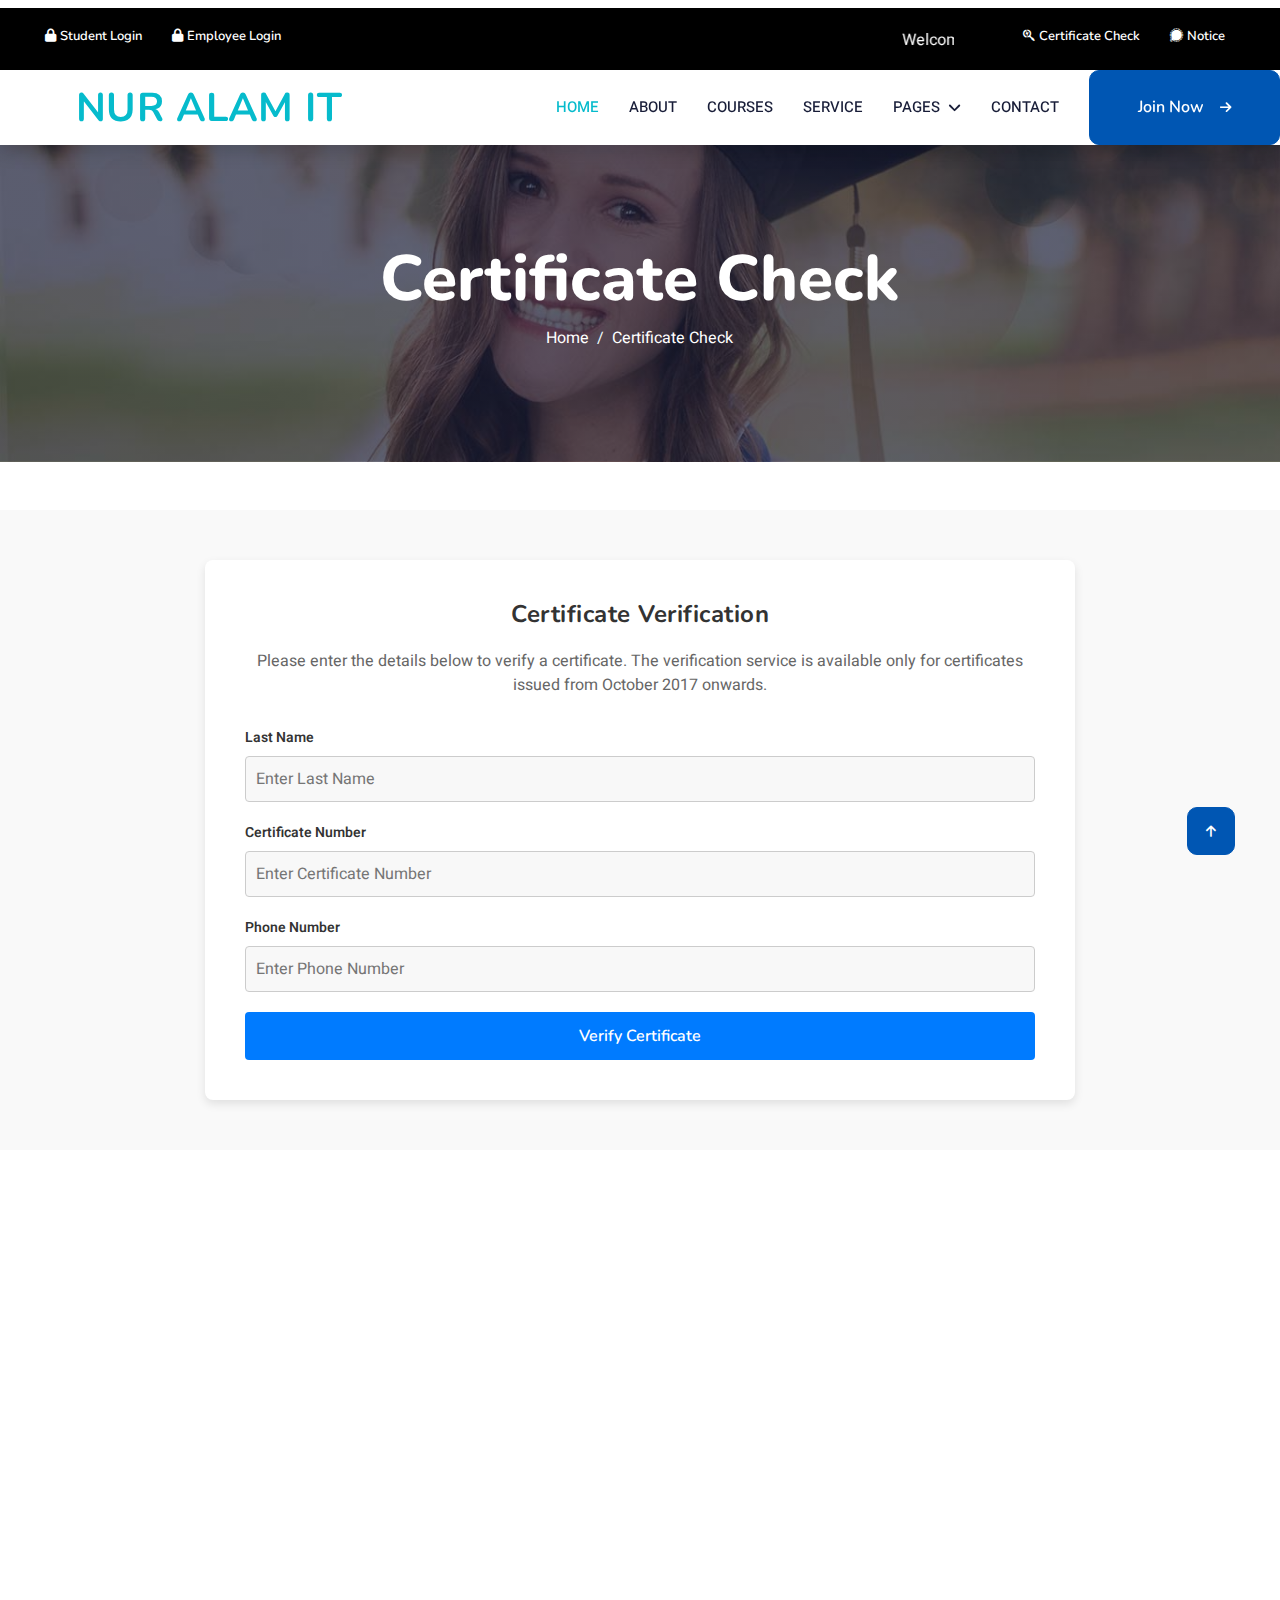
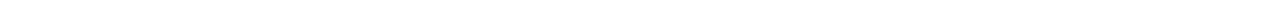
<file: certificate-check.html>
<!DOCTYPE html>
<html lang="en">

<head>
    <meta charset="utf-8">
    <title>NUR ALAM IT</title>
    <meta content="width=device-width, initial-scale=1.0" name="viewport">
    <meta content="" name="keywords">
    <meta content="" name="description">

    <!-- Favicon -->
    <link href="img/favicon.ico" rel="icon">

    <!-- Google Web Fonts -->
    <link rel="preconnect" href="https://fonts.googleapis.com">
    <link rel="preconnect" href="https://fonts.gstatic.com" crossorigin>
    <link href="https://fonts.googleapis.com/css2?family=Heebo:wght@400;500;600&family=Nunito:wght@600;700;800&display=swap" rel="stylesheet">

    <!-- Icon Font Stylesheet -->
    <link rel="stylesheet" href="https://cdnjs.cloudflare.com/ajax/libs/font-awesome/6.7.2/css/all.min.css" integrity="sha512-Evv84Mr4kqVGRNSgIGL/F/aIDqQb7xQ2vcrdIwxfjThSH8CSR7PBEakCr51Ck+w+/U6swU2Im1vVX0SVk9ABhg==" crossorigin="anonymous" referrerpolicy="no-referrer" />

    <!-- Libraries Stylesheet -->
    <link href="lib/animate/animate.min.css" rel="stylesheet">
    <link href="lib/owlcarousel/assets/owl.carousel.min.css" rel="stylesheet">

    <!-- Customized Bootstrap Stylesheet -->
    <link href="css/bootstrap.min.css" rel="stylesheet">

    <!-- Template Stylesheet -->
    <link href="css/style.css" rel="stylesheet">
</head>

<body>
    <!-- Spinner Start -->
    <!-- <div id="spinner" class="show bg-white position-fixed translate-middle w-100 vh-100 top-50 start-50 d-flex align-items-center justify-content-center">
        <div class="spinner-border text-primary" style="width: 3rem; height: 3rem;" role="status">
            <span class="sr-only">Loading...</span>
        </div>
    </div> -->
    <!-- Spinner End -->


    <!-- Navbar Start -->
     <section class="top-nav pt-2 mt-2">
        <div class="row">
            <div class="col-3">
                <ul>
                    <li>
                        <div class="student-longin">
                            <a href="student-login.html" class="btn">
                                <i class="fa-solid fa-lock "></i>
                                <span>Student Login</span>
                            </a>
                        </div>
                    </li>
                    <li>
                        <div class="employee-longin">
                            <a href="employee-longin.html" class="btn">
                                <i class="fa-solid fa-lock "></i>
                                <span>Employee Login</span>
                            </a>
                        </div>
                    </li>
                </ul>

            </div>

           
            <div class="col-12 col-md-6 align-content-center">
                <div class="marquee_animation">
                  <marquee behavior="" direction="">
                      Welcome to our software and training company! We’re excited to support your journey towards success. Our team is committed to delivering top-quality software solutions and expert training tailored to your needs. Together, we’ll enhance your skills and empower your business to thrive in an ever-evolving digital world!
                  </marquee>
                </div>
              </div>
            <div class="col-3">
                <ul>
                    <li>
                        <div class="Certificate-Check">
                            <a href="#" class="btn">
                                <i class="fa-brands fa-searchengin"></i>
                                <span>Certificate Check</span>
                            </a>
                        </div>
                    </li>
                    <li>
                        <div class="notice">
                            <a href="notice.html" class="btn">
                                <i class="fa-brands fa-signal-messenger"></i>
                                <span>Notice</span>
                            </a>
                        </div>
                    </li>
                </ul>

            </div>
            
        </div>

     </section>
    <nav class="navbar navbar-expand-lg bg-white navbar-light shadow sticky-top p-0">
        <a href="index.html" class="navbar-brand d-flex align-items-center px-4 px-lg-5">
            <h2 class="m-0 text-primary"><i class="fa fa-book me-3"></i>NUR ALAM IT</h2>
        </a>
        <button type="button" class="navbar-toggler me-4" data-bs-toggle="collapse" data-bs-target="#navbarCollapse">
            <span class="navbar-toggler-icon"></span>
        </button>
        <div class="collapse navbar-collapse" id="navbarCollapse">
            <div class="navbar-nav ms-auto p-4 p-lg-0">
                <a href="index.html" class="nav-item nav-link active">Home</a>
                <a href="about.html" class="nav-item nav-link">About</a>
                <a href="courses.html" class="nav-item nav-link">Courses</a>
                <a href="service.html" class="nav-item nav-link">Service</a>
                <div class="nav-item dropdown">
                    <a href="#" class="nav-link dropdown-toggle" data-bs-toggle="dropdown">Pages</a>
                    <div class="dropdown-menu fade-down m-0">
                        <a href="team.html" class="dropdown-item">Our Team</a>
                        <a href="testimonial.html" class="dropdown-item">Testimonial</a>
                    </div>
                </div>
                <a href="contact.html" class="nav-item nav-link">Contact</a>
            </div>
            <a href="" class="btn btn-primary py-4 px-lg-5 d-none d-lg-block">Join Now<i class="fa fa-arrow-right ms-3"></i></a>
        </div>
    </nav>
    <!-- Navbar End -->
  
<!-- Header Start -->
<div class="container-fluid bg-primary py-5 mb-5 page-header">
    <div class="container py-5">
        <div class="row justify-content-center">
            <div class="col-lg-10 text-center">
                <h1 class="display-3 text-white animated slideInDown">Certificate Check</h1>
                <nav aria-label="breadcrumb">
                    <ol class="breadcrumb justify-content-center">
                        <li class="breadcrumb-item"><a class="text-white" href="index.html">Home</a></li>
                        <li class="breadcrumb-item text-white active" aria-current="page">Certificate Check</li>
                    </ol>
                </nav>
            </div>
        </div>
    </div>
</div>
<!-- Header End -->

     <!-- certificate chack code start -->
     <section class="certificate-verification">
        <div class="container">
            <div class="verification-form">
                <h2>Certificate Verification</h2>
                <p>Please enter the details below to verify a certificate. The verification service is available only for certificates issued from October 2017 onwards.</p>
    
                <form action="#" method="POST">
                    <div class="form-group">
                        <label for="lastName">Last Name</label>
                        <input type="text" name="lastName" id="lastName" placeholder="Enter Last Name" required>
                    </div>
    
                    <div class="form-group">
                        <label for="certificateNumber">Certificate Number</label>
                        <input type="text" name="certificateNumber" id="certificateNumber" placeholder="Enter Certificate Number" required>
                    </div>
    
                    <div class="form-group">
                        <label for="phone">Phone Number</label>
                        <input type="tel" name="phone" id="phone" placeholder="Enter Phone Number" pattern="[0-9]{11}" required>
                    </div>
    
                    <button type="submit" class="btn btn-primary">Verify Certificate</button>
                </form>
            </div>
        </div>
    </section>
    
    
    <!-- certificate chack code End -->













     

    <!-- Footer Start -->
    <div class="container-fluid bg-dark text-light footer pt-5 mt-5 wow fadeIn" data-wow-delay="0.1s">
        <div class="container py-5">
            <div class="row g-5">
                <div class="col-lg-3 col-md-6">
                    <h4 class="text-white mb-3">Quick Link</h4>
                    <a class="btn btn-link" href="about.html">About Us</a>
                    <a class="btn btn-link" href="contact.html">Contact Us</a>
                    <a class="btn btn-link" href="">Privacy Policy</a>
                    <a class="btn btn-link" href="">Terms & Condition</a>
                    <a class="btn btn-link" href="">FAQs & Help</a>
                </div>
                <div class="col-lg-3 col-md-6">
                    <h4 class="text-white mb-3">Contact</h4>
                    <p class="mb-2"><i class="fa fa-map-marker-alt me-3"></i>51 Maniknogor, Dhaka, BAngladesh</p>
                    <p class="mb-2"><i class="fa fa-phone-alt me-3"></i>+880 1516548536</p>
                    <p class="mb-2"><i class="fa fa-envelope me-3"></i>nuralamp919@gmail.com</p>
                    <div class="d-flex pt-2">
                        <a class="btn btn-outline-light btn-social" href=""><i class="fab fa-twitter"></i></a>
                        <a class="btn btn-outline-light btn-social" href=""><i class="fab fa-facebook-f"></i></a>
                        <a class="btn btn-outline-light btn-social" href=""><i class="fab fa-youtube"></i></a>
                        <a class="btn btn-outline-light btn-social" href=""><i class="fab fa-linkedin-in"></i></a>
                    </div>
                </div>
                <div class="col-lg-3 col-md-6">
                    <h4 class="text-white mb-3">Gallery</h4>
                    <div class="row g-2 pt-2">
                        <div class="col-4">
                            <img class="img-fluid bg-light p-1" src="img/course-1.jpg" alt="">
                        </div>
                        <div class="col-4">
                            <img class="img-fluid bg-light p-1" src="img/course-2.jpg" alt="">
                        </div>
                        <div class="col-4">
                            <img class="img-fluid bg-light p-1" src="img/course-3.jpg" alt="">
                        </div>
                        <div class="col-4">
                            <img class="img-fluid bg-light p-1" src="img/course-2.jpg" alt="">
                        </div>
                        <div class="col-4">
                            <img class="img-fluid bg-light p-1" src="img/course-3.jpg" alt="">
                        </div>
                        <div class="col-4">
                            <img class="img-fluid bg-light p-1" src="img/course-1.jpg" alt="">
                        </div>
                    </div>
                </div>
                <div class="col-lg-3 col-md-6">
                    <h4 class="text-white mb-3">Newsletter</h4>
                    <p>Dolor amet sit justo amet elitr clita ipsum elitr est.</p>
                    <div class="position-relative mx-auto" style="max-width: 400px;">
                        <input class="form-control border-0 w-100 py-3 ps-4 pe-5" type="text" placeholder="Your email">
                        <button type="button" class="btn btn-primary py-2 position-absolute top-0 end-0 mt-2 me-2">SignUp</button>
                    </div>
                </div>
            </div>
        </div>
        <div class="container">
            <div class="copyright">
                <div class="row">
                    <div class="col-md-6 text-center text-md-start mb-3 mb-md-0">
                        &copy; <a class="border-bottom" href="#">NUR ALAM IT</a>, All Right Reserved.

                      
                        Designed By <a class="border-bottom" href="#">NUR ALAM IT</a>
                    </div>
                    <div class="col-md-6 text-center text-md-end">
                        <div class="footer-menu">
                            <a href="index.html">Home</a>
                            <a href="">Cookies</a>
                            <a href="">Help</a>
                            <a href="">FQAs</a>
                        </div>
                    </div>
                </div>
            </div>
        </div>
    </div>
    <!-- Footer End -->

    <!-- Back to Top -->
    <a href="#" class="btn btn-lg btn-primary btn-lg-square back-to-top"><i class="fa-solid fa-arrow-up"></i></a>
      

    <!-- JavaScript Libraries -->
    <script src="https://code.jquery.com/jquery-3.4.1.min.js"></script>
    <script src="https://cdn.jsdelivr.net/npm/bootstrap@5.0.0/dist/js/bootstrap.bundle.min.js"></script>
    <script src="lib/wow/wow.min.js"></script>
    <script src="lib/easing/easing.min.js"></script>
    <script src="lib/waypoints/waypoints.min.js"></script>
    <script src="lib/owlcarousel/owl.carousel.min.js"></script>

    <!-- Template Javascript -->
    <script src="js/main.js"></script>
</body>

</html>
</file>
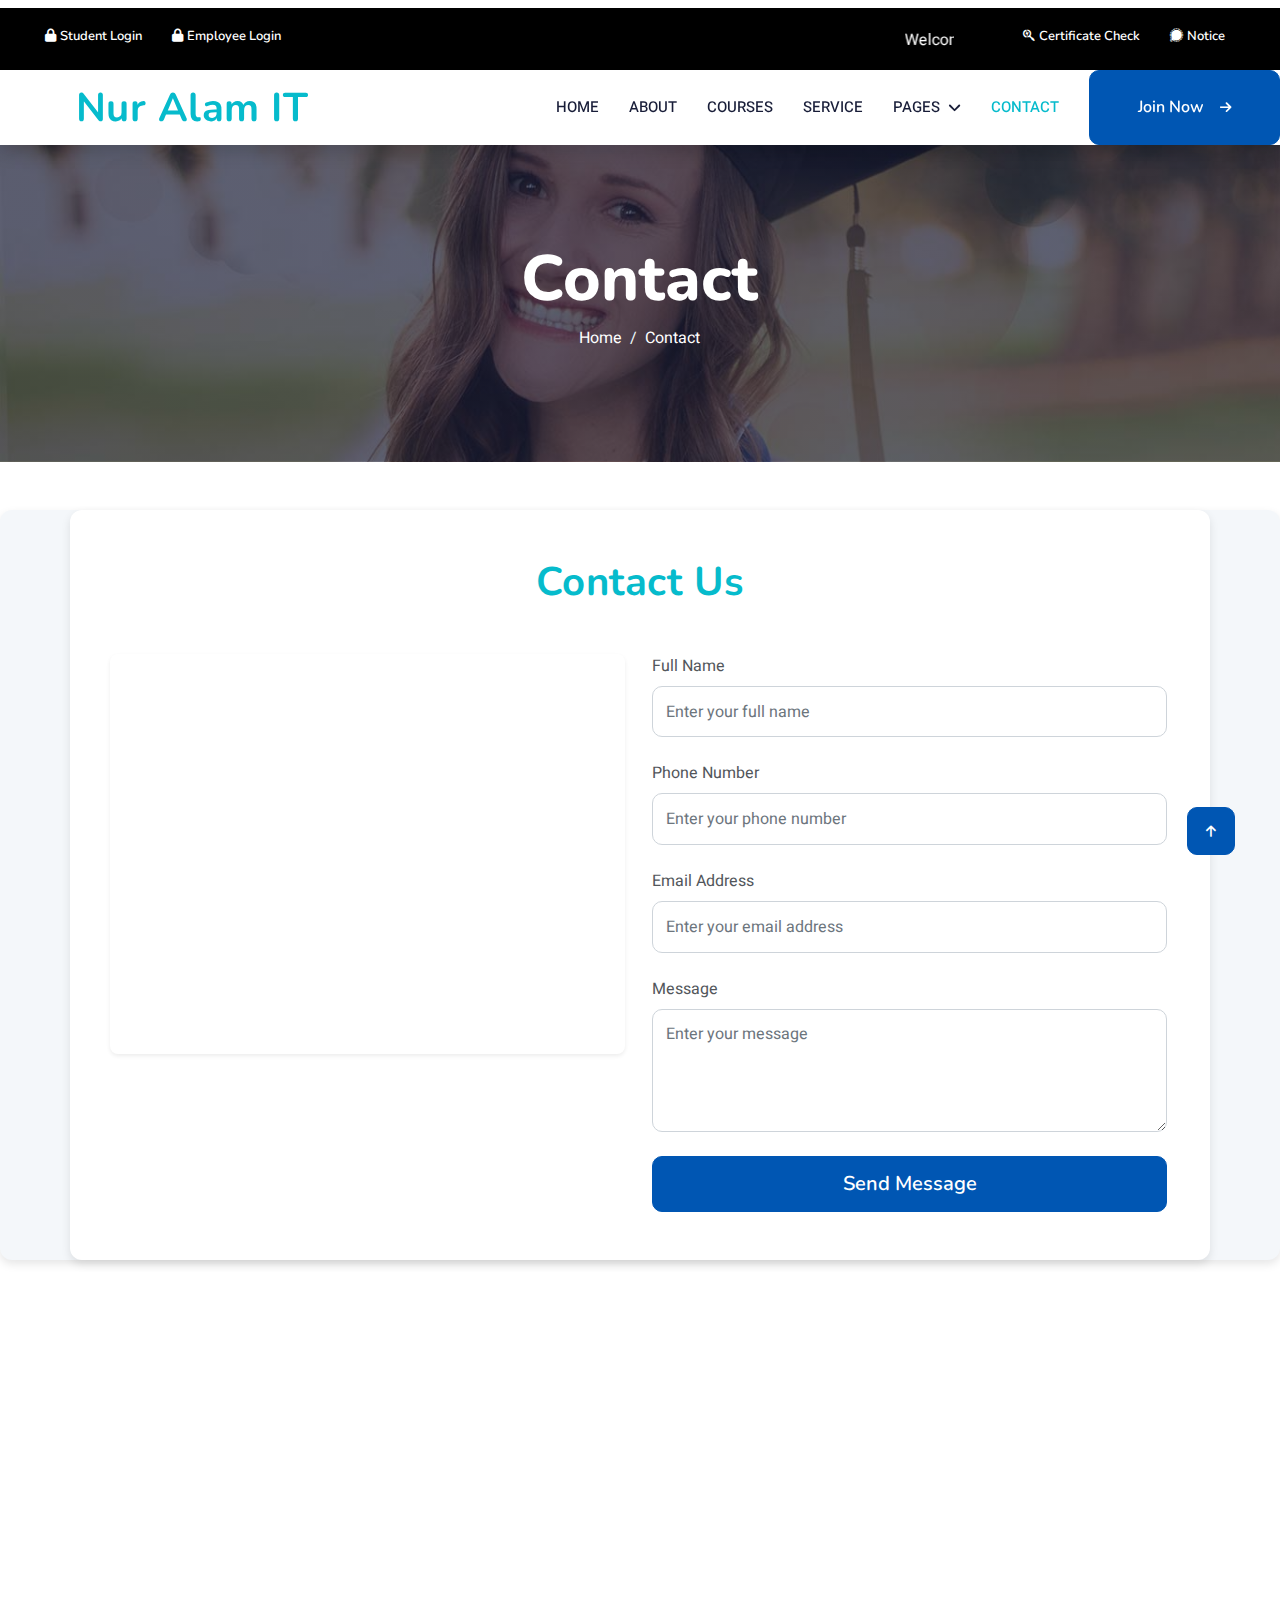
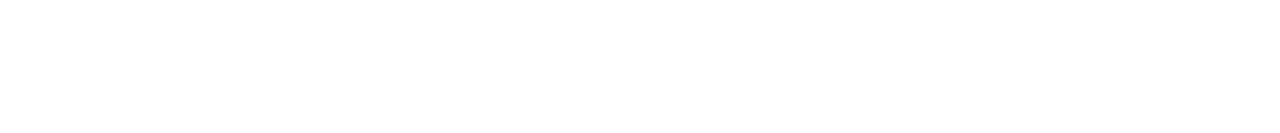
<file: contact.html>
<!DOCTYPE html>
<html lang="en">

<head>
    <meta charset="utf-8">
    <title>Nur Alam IT</title>
    <meta content="width=device-width, initial-scale=1.0" name="viewport">
    <meta content="" name="keywords">
    <meta content="" name="description">

    <!-- Favicon -->
    <link href="img/favicon.ico" rel="icon">

    <!-- Google Web Fonts -->
    <link rel="preconnect" href="https://fonts.googleapis.com">
    <link rel="preconnect" href="https://fonts.gstatic.com" crossorigin>
    <link href="https://fonts.googleapis.com/css2?family=Heebo:wght@400;500;600&family=Nunito:wght@600;700;800&display=swap" rel="stylesheet">

    <!-- Icon Font Stylesheet -->
    <link rel="stylesheet" href="https://cdnjs.cloudflare.com/ajax/libs/font-awesome/6.7.2/css/all.min.css" integrity="sha512-Evv84Mr4kqVGRNSgIGL/F/aIDqQb7xQ2vcrdIwxfjThSH8CSR7PBEakCr51Ck+w+/U6swU2Im1vVX0SVk9ABhg==" crossorigin="anonymous" referrerpolicy="no-referrer" />

    <!-- Libraries Stylesheet -->
    <link href="lib/animate/animate.min.css" rel="stylesheet">
    <link href="lib/owlcarousel/assets/owl.carousel.min.css" rel="stylesheet">

    <!-- Customized Bootstrap Stylesheet -->
    <link href="css/bootstrap.min.css" rel="stylesheet">

    <!-- Template Stylesheet -->
    <link href="css/style.css" rel="stylesheet">

</head>

<body>
    <!-- Spinner Start -->
    <!-- <div id="spinner" class="show bg-white position-fixed translate-middle w-100 vh-100 top-50 start-50 d-flex align-items-center justify-content-center">
        <div class="spinner-border text-primary" style="width: 3rem; height: 3rem;" role="status">
            <span class="sr-only">Loading...</span>
        </div>
    </div> -->
    <!-- Spinner End -->

       <!-- top Navbar Start -->
       <section class="top-nav pt-2 mt-2">
        <div class="row">
            <div class="col-3">
                <ul>
                    <li>
                        <div class="student-longin">
                            <a href="student-login.html" class="btn">
                                <i class="fa-solid fa-lock "></i>
                                <span>Student Login</span>
                            </a>
                        </div>
                    </li>
                    <li>
                        <div class="employee-longin">
                            <a href="employee-longin.html" class="btn">
                                <i class="fa-solid fa-lock "></i>
                                <span>Employee Login</span>
                            </a>
                        </div>
                    </li>
                </ul>

            </div>

        
            <div class="col-12 col-md-6 align-content-center">
                <div class="marquee_animation">
                  <marquee behavior="" direction="">
                      Welcome to our software and training company! We’re excited to support your journey towards success. Our team is committed to delivering top-quality software solutions and expert training tailored to your needs. Together, we’ll enhance your skills and empower your business to thrive in an ever-evolving digital world!
                  </marquee>
                </div>
              </div>
            <div class="col-3">
                <ul>
                    <li>
                        <div class="Certificate-Check">
                            <a href="certificate-check.html" class="btn">
                                <i class="fa-brands fa-searchengin"></i>
                                <span>Certificate Check</span>
                            </a>
                        </div>
                    </li>
                    <li>
                        <div class="notice">
                            <a href="notice.html" class="btn">
                                <i class="fa-brands fa-signal-messenger"></i>
                                <span>Notice</span>
                            </a>
                        </div>
                    </li>
                </ul>

            </div>
            
        </div>

     </section>
         <!-- top Navbar End -->
    <!-- Navbar Start -->
    <nav class="navbar navbar-expand-lg bg-white navbar-light shadow sticky-top p-0">
        <a href="index.html" class="navbar-brand d-flex align-items-center px-4 px-lg-5">
            <h2 class="m-0 text-primary"><i class="fa fa-book me-3"></i>Nur Alam IT</h2>
        </a>
        <button type="button" class="navbar-toggler me-4" data-bs-toggle="collapse" data-bs-target="#navbarCollapse">
            <span class="navbar-toggler-icon"></span>
        </button>
        <div class="collapse navbar-collapse" id="navbarCollapse">
            <div class="navbar-nav ms-auto p-4 p-lg-0">
                <a href="index.html" class="nav-item nav-link">Home</a>
                <a href="about.html" class="nav-item nav-link">About</a>
                <a href="courses.html" class="nav-item nav-link">Courses</a>
                <a href="service.html" class="nav-item nav-link">Service</a>
                <div class="nav-item dropdown">
                    <a href="#" class="nav-link dropdown-toggle" data-bs-toggle="dropdown">Pages</a>
                    <div class="dropdown-menu fade-down m-0">
                        <a href="team.html" class="dropdown-item">Our Team</a>
                        <a href="testimonial.html" class="dropdown-item">Testimonial</a>
                    </div>
                </div>
                <a href="contact.html" class="nav-item nav-link active">Contact</a>
            </div>
            <a href="" class="btn btn-primary py-4 px-lg-5 d-none d-lg-block">Join Now<i class="fa fa-arrow-right ms-3"></i></a>
        </div>
    </nav>
    <!-- Navbar End -->


    <!-- Header Start -->
    <div class="container-fluid bg-primary py-5 mb-5 page-header">
        <div class="container py-5">
            <div class="row justify-content-center">
                <div class="col-lg-10 text-center">
                    <h1 class="display-3 text-white animated slideInDown">Contact</h1>
                    <nav aria-label="breadcrumb">
                        <ol class="breadcrumb justify-content-center">
                            <li class="breadcrumb-item"><a class="text-white" href="index.html">Home</a></li>
                            <li class="breadcrumb-item text-white active" aria-current="page">Contact</li>
                        </ol>
                    </nav>
                </div>
            </div>
        </div>
    </div>
    <!-- Header End -->
 <!-- live chart start -->

 

  <!-- live chart end -->

<!-- contract information start -->
<section class="contract">
    <div class="container form-container py-5">
        <h2 class="text-center mb-5 text-primary font-weight-bold">Contact Us</h2>
        <div class="row">
            <!-- Left Column: Map -->
            <div class="col-lg-6 mb-4 mb-lg-0">
                <div id="map" class="map-container shadow-sm">
                    <!-- Example: Google Maps embed -->
                    <iframe src="https://www.google.com/maps/embed?pb=..." width="100%" height="100%" frameborder="0" style="border:0;" allowfullscreen=""></iframe>
                </div>
            </div>

            <!-- Right Column: Form -->
            <div class="col-lg-6">
                <form id="contactForm" action="send_email.php" method="POST">
                    <!-- Full Name Field -->
                    <div class="mb-4">
                        <label for="name" class="form-label">Full Name</label>
                        <input type="text" class="form-control" id="name" name="name" placeholder="Enter your full name" required 
                               minlength="3" maxlength="50" pattern="[A-Za-z\s]+" title="Name should contain only letters and spaces.">
                    </div>

                    <!-- Phone Number Field -->
                    <div class="mb-4">
                        <label for="phone" class="form-label">Phone Number</label>
                        <input type="tel" class="form-control" id="phone" name="phone" placeholder="Enter your phone number" required 
                               pattern="^\+?\d{0,13}" title="Phone number can include a '+' and digits only.">
                    </div>

                    <!-- Email Field -->
                    <div class="mb-4">
                        <label for="email" class="form-label">Email Address</label>
                        <input type="email" class="form-control" id="email" name="email" placeholder="Enter your email address" required 
                               pattern="^[a-zA-Z0-9._%+-]+@[a-zA-Z0-9.-]+\.[a-zA-Z]{2,}$" 
                               title="Please enter a valid email address.">
                    </div>

                    <!-- Message Field -->
                    <div class="mb-4">
                        <label for="message" class="form-label">Message</label>
                        <textarea class="form-control" id="message" name="message" rows="4" placeholder="Enter your message" required 
                                  minlength="10" maxlength="500" 
                                  title="Message should be at least 10 characters long and no more than 500 characters."></textarea>
                    </div>

                    <!-- Submit Button -->
                    <div class="d-grid gap-2">
                        <button type="submit" class="btn btn-primary btn-lg">Send Message</button>
                    </div>
                </form>
            </div>
        </div>
    </div>
</section>
 <!-- contract information end -->




    <!-- Footer Start -->
    <div class="container-fluid bg-dark text-light footer pt-5 mt-5 wow fadeIn" data-wow-delay="0.1s">
        <div class="container py-5">
            <div class="row g-5">
                <div class="col-lg-3 col-md-6">
                    <h4 class="text-white mb-3">Quick Link</h4>
                    <a class="btn btn-link" href="about.html">About Us</a>
                    <a class="btn btn-link" href="contact.html">Contact Us</a>
                    <a class="btn btn-link" href="">Privacy Policy</a>
                    <a class="btn btn-link" href="">Terms & Condition</a>
                    <a class="btn btn-link" href="">FAQs & Help</a>
                </div>
                <div class="col-lg-3 col-md-6">
                    <h4 class="text-white mb-3">Contact</h4>
                    <p class="mb-2"><i class="fa fa-map-marker-alt me-3"></i>51 Maniknogor, Dhaka, BAngladesh</p>
                    <p class="mb-2"><i class="fa fa-phone-alt me-3"></i>+880 1516548536</p>
                    <p class="mb-2"><i class="fa fa-envelope me-3"></i>nuralamp919@gmail.com</p>
                    <div class="d-flex pt-2">
                        <a class="btn btn-outline-light btn-social" href=""><i class="fab fa-twitter"></i></a>
                        <a class="btn btn-outline-light btn-social" href=""><i class="fab fa-facebook-f"></i></a>
                        <a class="btn btn-outline-light btn-social" href=""><i class="fab fa-youtube"></i></a>
                        <a class="btn btn-outline-light btn-social" href=""><i class="fab fa-linkedin-in"></i></a>
                    </div>
                </div>
                <div class="col-lg-3 col-md-6">
                    <h4 class="text-white mb-3">Gallery</h4>
                    <div class="row g-2 pt-2">
                        <div class="col-4">
                            <img class="img-fluid bg-light p-1" src="img/course-1.jpg" alt="">
                        </div>
                        <div class="col-4">
                            <img class="img-fluid bg-light p-1" src="img/course-2.jpg" alt="">
                        </div>
                        <div class="col-4">
                            <img class="img-fluid bg-light p-1" src="img/course-3.jpg" alt="">
                        </div>
                        <div class="col-4">
                            <img class="img-fluid bg-light p-1" src="img/course-2.jpg" alt="">
                        </div>
                        <div class="col-4">
                            <img class="img-fluid bg-light p-1" src="img/course-3.jpg" alt="">
                        </div>
                        <div class="col-4">
                            <img class="img-fluid bg-light p-1" src="img/course-1.jpg" alt="">
                        </div>
                    </div>
                </div>
                <div class="col-lg-3 col-md-6">
                    <h4 class="text-white mb-3">Newsletter</h4>
                    <p>Dolor amet sit justo amet elitr clita ipsum elitr est.</p>
                    <div class="position-relative mx-auto" style="max-width: 400px;">
                        <input class="form-control border-0 w-100 py-3 ps-4 pe-5" type="text" placeholder="Your email">
                        <button type="button" class="btn btn-primary py-2 position-absolute top-0 end-0 mt-2 me-2">SignUp</button>
                    </div>
                </div>
            </div>
        </div>
        <div class="container">
            <div class="copyright">
                <div class="row">
                    <div class="col-md-6 text-center text-md-start mb-3 mb-md-0">
                        &copy; <a class="border-bottom" href="#">NUR ALAM IT</a>, All Right Reserved.

                      
                        Designed By <a class="border-bottom" href="#">NUR ALAM IT</a>
                    </div>
                    <div class="col-md-6 text-center text-md-end">
                        <div class="footer-menu">
                            <a href="index.html">Home</a>
                            <a href="">Cookies</a>
                            <a href="">Help</a>
                            <a href="">FQAs</a>
                        </div>
                    </div>
                </div>
            </div>
        </div>
    </div>
    <!--  Footer End -->


    <!-- Back to Top -->
    <a href="#" class="btn btn-lg btn-primary btn-lg-square back-to-top"><i class="fa-solid fa-arrow-up"></i></a>


    <!-- JavaScript Libraries -->
    <script src="https://code.jquery.com/jquery-3.4.1.min.js"></script>
    <script src="https://cdn.jsdelivr.net/npm/bootstrap@5.0.0/dist/js/bootstrap.bundle.min.js"></script>
    <script src="lib/wow/wow.min.js"></script>
    <script src="lib/easing/easing.min.js"></script>
    <script src="lib/waypoints/waypoints.min.js"></script>
    <script src="lib/owlcarousel/owl.carousel.min.js"></script>

    <!-- Template Javascript -->
    <script src="js/main.js"></script>
</body>

</html>
</file>
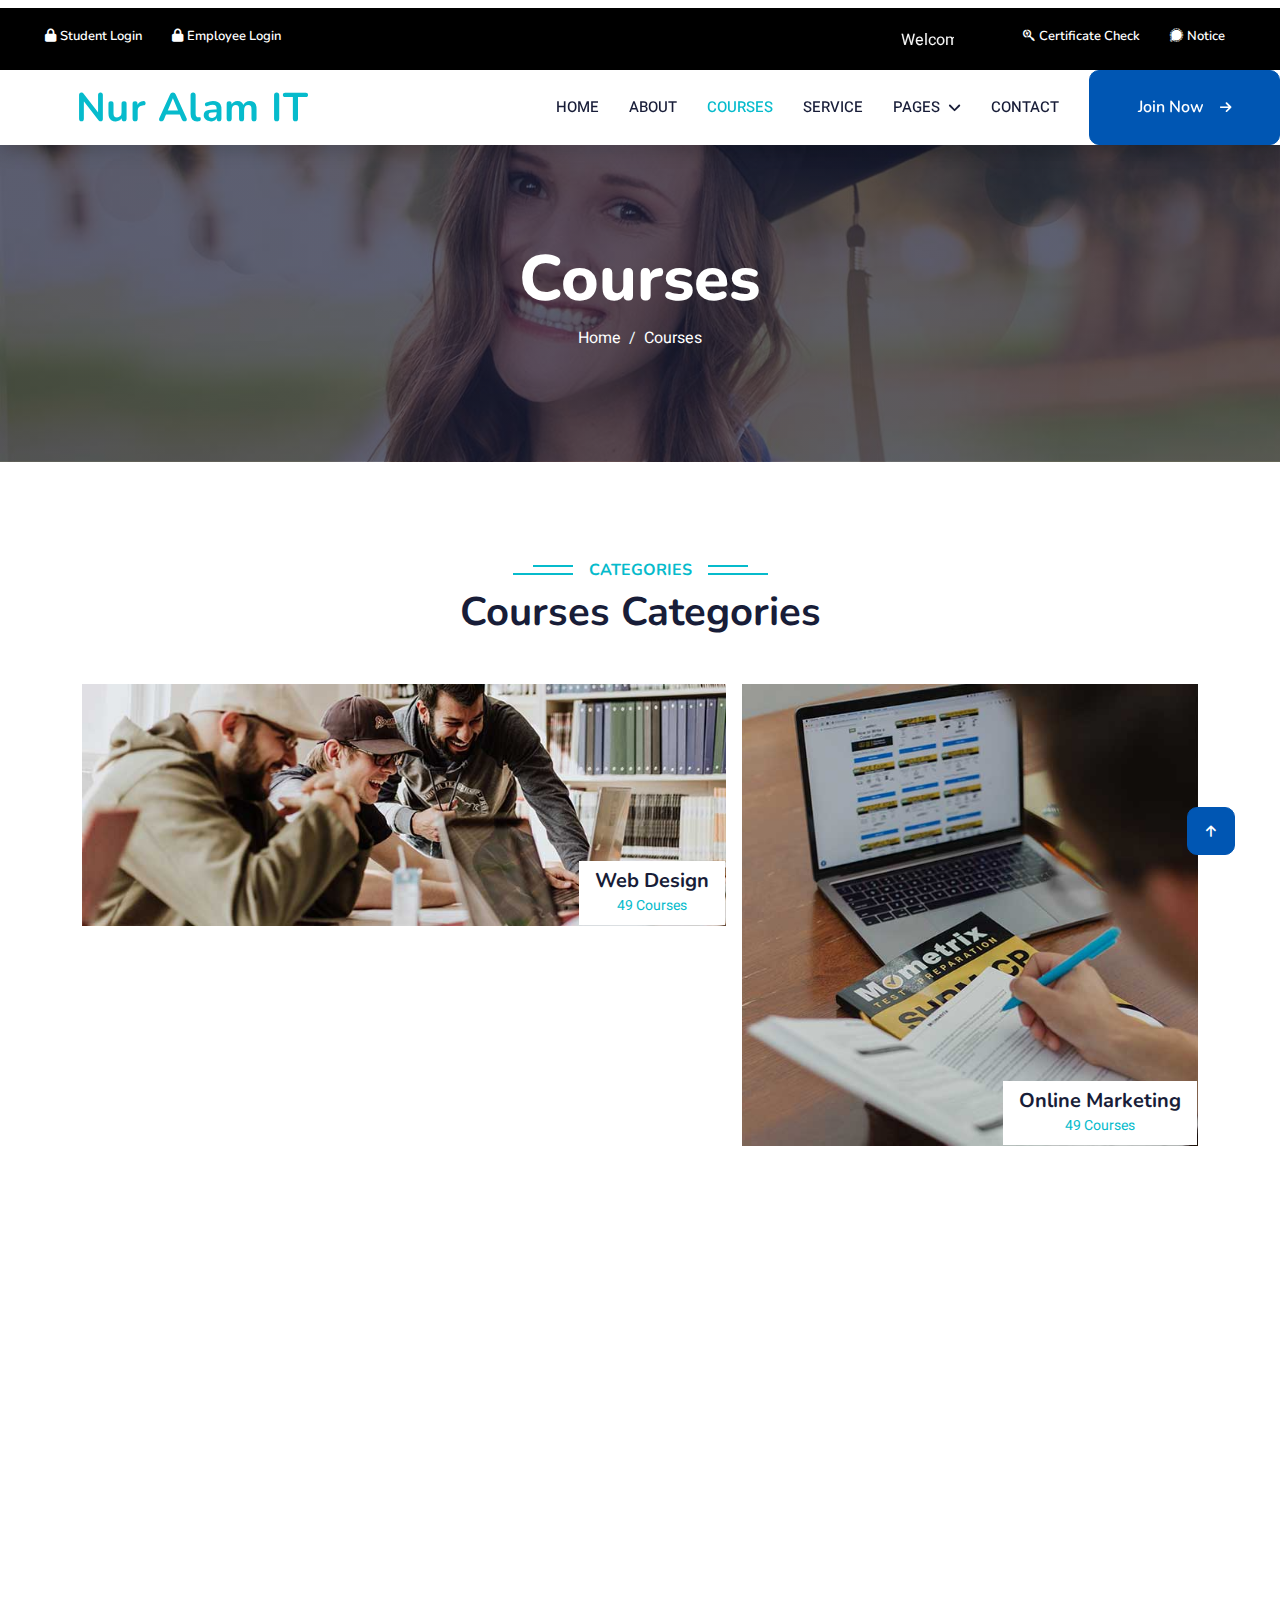
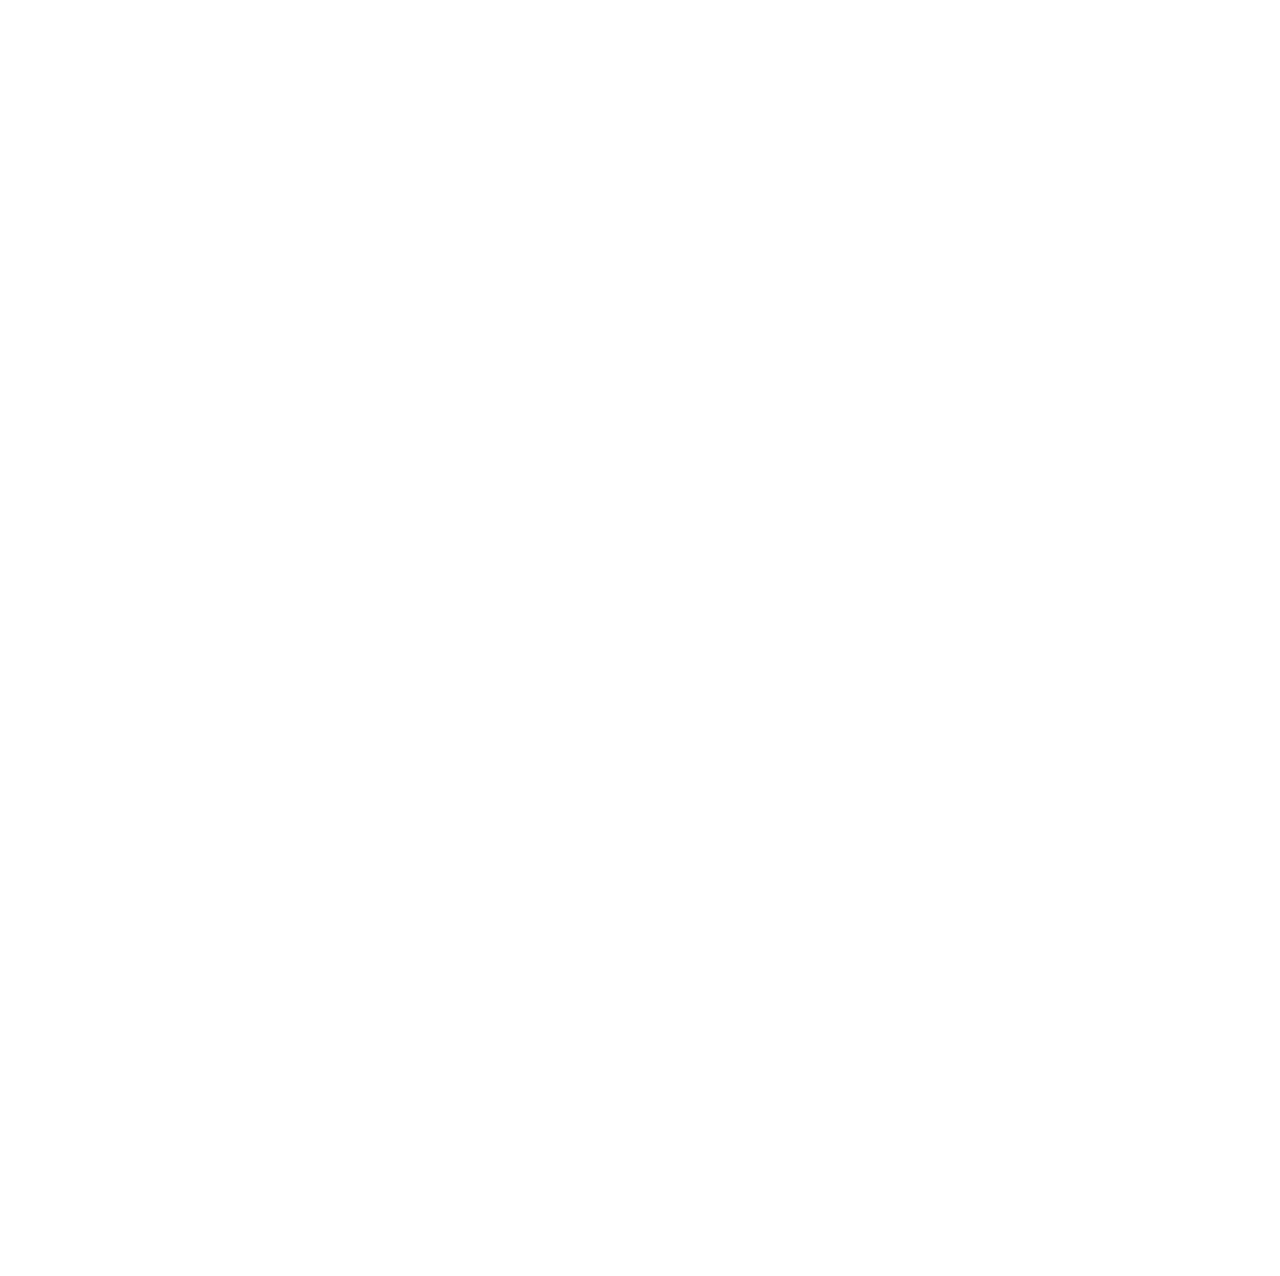
<file: courses.html>
<!DOCTYPE html>
<html lang="en">

<head>
    <meta charset="utf-8">
    <title>Nur Alam IT</title>
    <meta content="width=device-width, initial-scale=1.0" name="viewport">
    <meta content="" name="keywords">
    <meta content="" name="description">

    <!-- Favicon -->
    <link href="img/favicon.ico" rel="icon">

    <!-- Google Web Fonts -->
    <link rel="preconnect" href="https://fonts.googleapis.com">
    <link rel="preconnect" href="https://fonts.gstatic.com" crossorigin>
    <link href="https://fonts.googleapis.com/css2?family=Heebo:wght@400;500;600&family=Nunito:wght@600;700;800&display=swap" rel="stylesheet">

    <!-- Icon Font Stylesheet -->
    <link rel="stylesheet" href="https://cdnjs.cloudflare.com/ajax/libs/font-awesome/6.7.2/css/all.min.css" integrity="sha512-Evv84Mr4kqVGRNSgIGL/F/aIDqQb7xQ2vcrdIwxfjThSH8CSR7PBEakCr51Ck+w+/U6swU2Im1vVX0SVk9ABhg==" crossorigin="anonymous" referrerpolicy="no-referrer" />

    <!-- Libraries Stylesheet -->
    <link href="lib/animate/animate.min.css" rel="stylesheet">
    <link href="lib/owlcarousel/assets/owl.carousel.min.css" rel="stylesheet">

    <!-- Customized Bootstrap Stylesheet -->
    <link href="css/bootstrap.min.css" rel="stylesheet">

    <!-- Template Stylesheet -->
    <link href="css/style.css" rel="stylesheet">
</head>

<body>
    <!-- Spinner Start -->
    <!-- <div id="spinner" class="show bg-white position-fixed translate-middle w-100 vh-100 top-50 start-50 d-flex align-items-center justify-content-center">
        <div class="spinner-border text-primary" style="width: 3rem; height: 3rem;" role="status">
            <span class="sr-only">Loading...</span>
        </div>
    </div> -->
    <!-- Spinner End -->
       <!-- top Navbar Start -->
       <section class="top-nav pt-2 mt-2">
        <div class="row">
            <div class="col-3">
                <ul>
                    <li>
                        <div class="student-longin">
                            <a href="student-login.html" class="btn">
                                <i class="fa-solid fa-lock "></i>
                                <span>Student Login</span>
                            </a>
                        </div>
                    </li>
                    <li>
                        <div class="employee-longin">
                            <a href="employee-longin.html" class="btn">
                                <i class="fa-solid fa-lock "></i>
                                <span>Employee Login</span>
                            </a>
                        </div>
                    </li>
                </ul>

            </div>

           
            <div class="col-12 col-md-6 align-content-center">
                <div class="marquee_animation">
                  <marquee behavior="" direction="">
                      Welcome to our software and training company! We’re excited to support your journey towards success. Our team is committed to delivering top-quality software solutions and expert training tailored to your needs. Together, we’ll enhance your skills and empower your business to thrive in an ever-evolving digital world!
                  </marquee>
                </div>
              </div>
            <div class="col-3">
                <ul>
                    <li>
                        <div class="Certificate-Check">
                            <a href="certificate-check.html" class="btn">
                                <i class="fa-brands fa-searchengin"></i>
                                <span>Certificate Check</span>
                            </a>
                        </div>
                    </li>
                    <li>
                        <div class="notice">
                            <a href="notice.html" class="btn">
                                <i class="fa-brands fa-signal-messenger"></i>
                                <span>Notice</span>
                            </a>
                        </div>
                    </li>
                </ul>

            </div>
            
        </div>

     </section>
         <!-- top Navbar End -->

    <!-- Navbar Start -->
    <nav class="navbar navbar-expand-lg bg-white navbar-light shadow sticky-top p-0">
        <a href="index.html" class="navbar-brand d-flex align-items-center px-4 px-lg-5">
            <h2 class="m-0 text-primary"><i class="fa fa-book me-3"></i>Nur Alam IT</h2>
        </a>
        <button type="button" class="navbar-toggler me-4" data-bs-toggle="collapse" data-bs-target="#navbarCollapse">
            <span class="navbar-toggler-icon"></span>
        </button>
        <div class="collapse navbar-collapse" id="navbarCollapse">
            <div class="navbar-nav ms-auto p-4 p-lg-0">
                <a href="index.html" class="nav-item nav-link">Home</a>
                <a href="about.html" class="nav-item nav-link">About</a>
                <a href="courses.html" class="nav-item nav-link active">Courses</a>
                <a href="service.html" class="nav-item nav-link">Service</a>
                <div class="nav-item dropdown">
                    <a href="#" class="nav-link dropdown-toggle" data-bs-toggle="dropdown">Pages</a>
                    <div class="dropdown-menu fade-down m-0">
                        <a href="team.html" class="dropdown-item">Our Team</a>
                        <a href="testimonial.html" class="dropdown-item">Testimonial</a>
                    </div>
                </div>
                <a href="contact.html" class="nav-item nav-link">Contact</a>
            </div>
            <a href="" class="btn btn-primary py-4 px-lg-5 d-none d-lg-block">Join Now<i class="fa fa-arrow-right ms-3"></i></a>
        </div>
    </nav>
    <!-- Navbar End -->


    <!-- Header Start -->
    <div class="container-fluid bg-primary py-5 mb-5 page-header">
        <div class="container py-5">
            <div class="row justify-content-center">
                <div class="col-lg-10 text-center">
                    <h1 class="display-3 text-white animated slideInDown">Courses</h1>
                    <nav aria-label="breadcrumb">
                        <ol class="breadcrumb justify-content-center">
                            <li class="breadcrumb-item"><a class="text-white" href="index.html">Home</a></li>
                            <li class="breadcrumb-item text-white active" aria-current="page">Courses</li>
                        </ol>
                    </nav>
                </div>
            </div>
        </div>
    </div>
    <!-- Header End -->


    <!-- Categories Start -->
    <div class="container-xxl py-5 category">
        <div class="container">
            <div class="text-center wow fadeInUp" data-wow-delay="0.1s">
                <h6 class="section-title bg-white text-center text-primary px-3">Categories</h6>
                <h1 class="mb-5">Courses Categories</h1>
            </div>
            <div class="row g-3">
                <div class="col-lg-7 col-md-6">
                    <div class="row g-3">
                        <div class="col-lg-12 col-md-12 wow zoomIn" data-wow-delay="0.1s">
                            <a class="position-relative d-block overflow-hidden" href="">
                                <img class="img-fluid" src="img/cat-1.jpg" alt="">
                                <div class="bg-white text-center position-absolute bottom-0 end-0 py-2 px-3" style="margin: 1px;">
                                    <h5 class="m-0">Web Design</h5>
                                    <small class="text-primary">49 Courses</small>
                                </div>
                            </a>
                        </div>
                        <div class="col-lg-6 col-md-12 wow zoomIn" data-wow-delay="0.3s">
                            <a class="position-relative d-block overflow-hidden" href="">
                                <img class="img-fluid" src="img/cat-2.jpg" alt="">
                                <div class="bg-white text-center position-absolute bottom-0 end-0 py-2 px-3" style="margin: 1px;">
                                    <h5 class="m-0">Graphic Design</h5>
                                    <small class="text-primary">49 Courses</small>
                                </div>
                            </a>
                        </div>
                        <div class="col-lg-6 col-md-12 wow zoomIn" data-wow-delay="0.5s">
                            <a class="position-relative d-block overflow-hidden" href="">
                                <img class="img-fluid" src="img/cat-3.jpg" alt="">
                                <div class="bg-white text-center position-absolute bottom-0 end-0 py-2 px-3" style="margin: 1px;">
                                    <h5 class="m-0">Video Editing</h5>
                                    <small class="text-primary">49 Courses</small>
                                </div>
                            </a>
                        </div>
                    </div>
                </div>
                <div class="col-lg-5 col-md-6 wow zoomIn" data-wow-delay="0.7s" style="min-height: 350px;">
                    <a class="position-relative d-block h-100 overflow-hidden" href="">
                        <img class="img-fluid position-absolute w-100 h-100" src="img/cat-4.jpg" alt="" style="object-fit: cover;">
                        <div class="bg-white text-center position-absolute bottom-0 end-0 py-2 px-3" style="margin:  1px;">
                            <h5 class="m-0">Online Marketing</h5>
                            <small class="text-primary">49 Courses</small>
                        </div>
                    </a>
                </div>
            </div>
        </div>
    </div>
    <!-- Categories Start -->


    <!-- Courses Start -->
    <div class="container-xxl py-5">
        <div class="container">
            <div class="text-center wow fadeInUp" data-wow-delay="0.1s">
                <h6 class="section-title bg-white text-center text-primary px-3">Courses</h6>
                <h1 class="mb-5">Popular Courses</h1>
            </div>
            <div class="row g-4 justify-content-center">
                <div class="col-lg-4 col-md-6 wow fadeInUp" data-wow-delay="0.1s">
                    <div class="course-item bg-light">
                        <div class="position-relative overflow-hidden">
                            <img class="img-fluid" src="img/course-1.jpg" alt="">
                            <div class="w-100 d-flex justify-content-center position-absolute bottom-0 start-0 mb-4">
                                <a href="#" class="flex-shrink-0 btn btn-sm btn-primary px-3 border-end" style="border-radius: 30px 0 0 30px;">Read More</a>
                                <a href="#" class="flex-shrink-0 btn btn-sm btn-primary px-3" style="border-radius: 0 30px 30px 0;">Join Now</a>
                            </div>
                        </div>
                        <div class="text-center p-4 pb-0">
                            <h3 class="mb-0">$149.00</h3>
                            <div class="mb-3">
                                <small class="fa fa-star text-primary"></small>
                                <small class="fa fa-star text-primary"></small>
                                <small class="fa fa-star text-primary"></small>
                                <small class="fa fa-star text-primary"></small>
                                <small class="fa fa-star text-primary"></small>
                                <small>(123)</small>
                            </div>
                            <h5 class="mb-4">Web Design & Development Course for Beginners</h5>
                        </div>
                        <div class="d-flex border-top">
                            <small class="flex-fill text-center border-end py-2"><i class="fa fa-user-tie text-primary me-2"></i>John Doe</small>
                            <small class="flex-fill text-center border-end py-2"><i class="fa fa-clock text-primary me-2"></i>1.49 Hrs</small>
                            <small class="flex-fill text-center py-2"><i class="fa fa-user text-primary me-2"></i>30 Students</small>
                        </div>
                    </div>
                </div>
                <div class="col-lg-4 col-md-6 wow fadeInUp" data-wow-delay="0.3s">
                    <div class="course-item bg-light">
                        <div class="position-relative overflow-hidden">
                            <img class="img-fluid" src="img/course-2.jpg" alt="">
                            <div class="w-100 d-flex justify-content-center position-absolute bottom-0 start-0 mb-4">
                                <a href="#" class="flex-shrink-0 btn btn-sm btn-primary px-3 border-end" style="border-radius: 30px 0 0 30px;">Read More</a>
                                <a href="#" class="flex-shrink-0 btn btn-sm btn-primary px-3" style="border-radius: 0 30px 30px 0;">Join Now</a>
                            </div>
                        </div>
                        <div class="text-center p-4 pb-0">
                            <h3 class="mb-0">$149.00</h3>
                            <div class="mb-3">
                                <small class="fa fa-star text-primary"></small>
                                <small class="fa fa-star text-primary"></small>
                                <small class="fa fa-star text-primary"></small>
                                <small class="fa fa-star text-primary"></small>
                                <small class="fa fa-star text-primary"></small>
                                <small>(123)</small>
                            </div>
                            <h5 class="mb-4">Web Design & Development Course for Beginners</h5>
                        </div>
                        <div class="d-flex border-top">
                            <small class="flex-fill text-center border-end py-2"><i class="fa fa-user-tie text-primary me-2"></i>John Doe</small>
                            <small class="flex-fill text-center border-end py-2"><i class="fa fa-clock text-primary me-2"></i>1.49 Hrs</small>
                            <small class="flex-fill text-center py-2"><i class="fa fa-user text-primary me-2"></i>30 Students</small>
                        </div>
                    </div>
                </div>
                <div class="col-lg-4 col-md-6 wow fadeInUp" data-wow-delay="0.5s">
                    <div class="course-item bg-light">
                        <div class="position-relative overflow-hidden">
                            <img class="img-fluid" src="img/course-3.jpg" alt="">
                            <div class="w-100 d-flex justify-content-center position-absolute bottom-0 start-0 mb-4">
                                <a href="#" class="flex-shrink-0 btn btn-sm btn-primary px-3 border-end" style="border-radius: 30px 0 0 30px;">Read More</a>
                                <a href="#" class="flex-shrink-0 btn btn-sm btn-primary px-3" style="border-radius: 0 30px 30px 0;">Join Now</a>
                            </div>
                        </div>
                        <div class="text-center p-4 pb-0">
                            <h3 class="mb-0">$149.00</h3>
                            <div class="mb-3">
                                <small class="fa fa-star text-primary"></small>
                                <small class="fa fa-star text-primary"></small>
                                <small class="fa fa-star text-primary"></small>
                                <small class="fa fa-star text-primary"></small>
                                <small class="fa fa-star text-primary"></small>
                                <small>(123)</small>
                            </div>
                            <h5 class="mb-4">Web Design & Development Course for Beginners</h5>
                        </div>
                        <div class="d-flex border-top">
                            <small class="flex-fill text-center border-end py-2"><i class="fa fa-user-tie text-primary me-2"></i>John Doe</small>
                            <small class="flex-fill text-center border-end py-2"><i class="fa fa-clock text-primary me-2"></i>1.49 Hrs</small>
                            <small class="flex-fill text-center py-2"><i class="fa fa-user text-primary me-2"></i>30 Students</small>
                        </div>
                    </div>
                </div>
            </div>
        </div>
    </div>
    <!-- Courses End -->


    <!-- Testimonial Start -->
    <div class="container-xxl py-5 wow fadeInUp" data-wow-delay="0.1s">
        <div class="container">
            <div class="text-center">
                <h6 class="section-title bg-white text-center text-primary px-3">Testimonial</h6>
                <h1 class="mb-5">Our Students Say!</h1>
            </div>
            <div class="owl-carousel testimonial-carousel position-relative">
                <div class="testimonial-item text-center">
                    <img class="border rounded-circle p-2 mx-auto mb-3" src="img/testimonial-1.jpg" style="width: 80px; height: 80px;">
                    <h5 class="mb-0">Client Name</h5>
                    <p>Profession</p>
                    <div class="testimonial-text bg-light text-center p-4">
                    <p class="mb-0">Tempor erat elitr rebum at clita. Diam dolor diam ipsum sit diam amet diam et eos. Clita erat ipsum et lorem et sit.</p>
                    </div>
                </div>
                <div class="testimonial-item text-center">
                    <img class="border rounded-circle p-2 mx-auto mb-3" src="img/testimonial-2.jpg" style="width: 80px; height: 80px;">
                    <h5 class="mb-0">Client Name</h5>
                    <p>Profession</p>
                    <div class="testimonial-text bg-light text-center p-4">
                    <p class="mb-0">Tempor erat elitr rebum at clita. Diam dolor diam ipsum sit diam amet diam et eos. Clita erat ipsum et lorem et sit.</p>
                    </div>
                </div>
                <div class="testimonial-item text-center">
                    <img class="border rounded-circle p-2 mx-auto mb-3" src="img/testimonial-3.jpg" style="width: 80px; height: 80px;">
                    <h5 class="mb-0">Client Name</h5>
                    <p>Profession</p>
                    <div class="testimonial-text bg-light text-center p-4">
                    <p class="mb-0">Tempor erat elitr rebum at clita. Diam dolor diam ipsum sit diam amet diam et eos. Clita erat ipsum et lorem et sit.</p>
                    </div>
                </div>
                <div class="testimonial-item text-center">
                    <img class="border rounded-circle p-2 mx-auto mb-3" src="img/testimonial-4.jpg" style="width: 80px; height: 80px;">
                    <h5 class="mb-0">Client Name</h5>
                    <p>Profession</p>
                    <div class="testimonial-text bg-light text-center p-4">
                    <p class="mb-0">Tempor erat elitr rebum at clita. Diam dolor diam ipsum sit diam amet diam et eos. Clita erat ipsum et lorem et sit.</p>
                    </div>
                </div>
            </div>
        </div>
    </div>
    <!-- Testimonial End -->
        

    <!-- Footer Start -->
    <div class="container-fluid bg-dark text-light footer pt-5 mt-5 wow fadeIn" data-wow-delay="0.1s">
        <div class="container py-5">
            <div class="row g-5">
                <div class="col-lg-3 col-md-6">
                    <h4 class="text-white mb-3">Quick Link</h4>
                    <a class="btn btn-link" href="about.html">About Us</a>
                    <a class="btn btn-link" href="contact.html">Contact Us</a>
                    <a class="btn btn-link" href="">Privacy Policy</a>
                    <a class="btn btn-link" href="">Terms & Condition</a>
                    <a class="btn btn-link" href="">FAQs & Help</a>
                </div>
                <div class="col-lg-3 col-md-6">
                    <h4 class="text-white mb-3">Contact</h4>
                    <p class="mb-2"><i class="fa fa-map-marker-alt me-3"></i>51 Maniknogor, Dhaka, BAngladesh</p>
                    <p class="mb-2"><i class="fa fa-phone-alt me-3"></i>+880 1516548536</p>
                    <p class="mb-2"><i class="fa fa-envelope me-3"></i>nuralamp919@gmail.com</p>
                    <div class="d-flex pt-2">
                        <a class="btn btn-outline-light btn-social" href=""><i class="fab fa-twitter"></i></a>
                        <a class="btn btn-outline-light btn-social" href=""><i class="fab fa-facebook-f"></i></a>
                        <a class="btn btn-outline-light btn-social" href=""><i class="fab fa-youtube"></i></a>
                        <a class="btn btn-outline-light btn-social" href=""><i class="fab fa-linkedin-in"></i></a>
                    </div>
                </div>
                <div class="col-lg-3 col-md-6">
                    <h4 class="text-white mb-3">Gallery</h4>
                    <div class="row g-2 pt-2">
                        <div class="col-4">
                            <img class="img-fluid bg-light p-1" src="img/course-1.jpg" alt="">
                        </div>
                        <div class="col-4">
                            <img class="img-fluid bg-light p-1" src="img/course-2.jpg" alt="">
                        </div>
                        <div class="col-4">
                            <img class="img-fluid bg-light p-1" src="img/course-3.jpg" alt="">
                        </div>
                        <div class="col-4">
                            <img class="img-fluid bg-light p-1" src="img/course-2.jpg" alt="">
                        </div>
                        <div class="col-4">
                            <img class="img-fluid bg-light p-1" src="img/course-3.jpg" alt="">
                        </div>
                        <div class="col-4">
                            <img class="img-fluid bg-light p-1" src="img/course-1.jpg" alt="">
                        </div>
                    </div>
                </div>
                <div class="col-lg-3 col-md-6">
                    <h4 class="text-white mb-3">Newsletter</h4>
                    <p>Dolor amet sit justo amet elitr clita ipsum elitr est.</p>
                    <div class="position-relative mx-auto" style="max-width: 400px;">
                        <input class="form-control border-0 w-100 py-3 ps-4 pe-5" type="text" placeholder="Your email">
                        <button type="button" class="btn btn-primary py-2 position-absolute top-0 end-0 mt-2 me-2">SignUp</button>
                    </div>
                </div>
            </div>
        </div>
        <div class="container">
            <div class="copyright">
                <div class="row">
                    <div class="col-md-6 text-center text-md-start mb-3 mb-md-0">
                        &copy; <a class="border-bottom" href="#">NUR ALAM IT</a>, All Right Reserved.

                      
                        Designed By <a class="border-bottom" href="#">NUR ALAM IT</a>
                    </div>
                    <div class="col-md-6 text-center text-md-end">
                        <div class="footer-menu">
                            <a href="index.html">Home</a>
                            <a href="">Cookies</a>
                            <a href="">Help</a>
                            <a href="">FQAs</a>
                        </div>
                    </div>
                </div>
            </div>
        </div>
    </div>
    <!-- Footer End -->


    <!-- Back to Top -->
    <a href="#" class="btn btn-lg btn-primary btn-lg-square back-to-top"><i class="fa-solid fa-arrow-up"></i></a>


    <!-- JavaScript Libraries -->
    <script src="https://code.jquery.com/jquery-3.4.1.min.js"></script>
    <script src="https://cdn.jsdelivr.net/npm/bootstrap@5.0.0/dist/js/bootstrap.bundle.min.js"></script>
    <script src="lib/wow/wow.min.js"></script>
    <script src="lib/easing/easing.min.js"></script>
    <script src="lib/waypoints/waypoints.min.js"></script>
    <script src="lib/owlcarousel/owl.carousel.min.js"></script>

    <!-- Template Javascript -->
    <script src="js/main.js"></script>
</body>

</html>
</file>
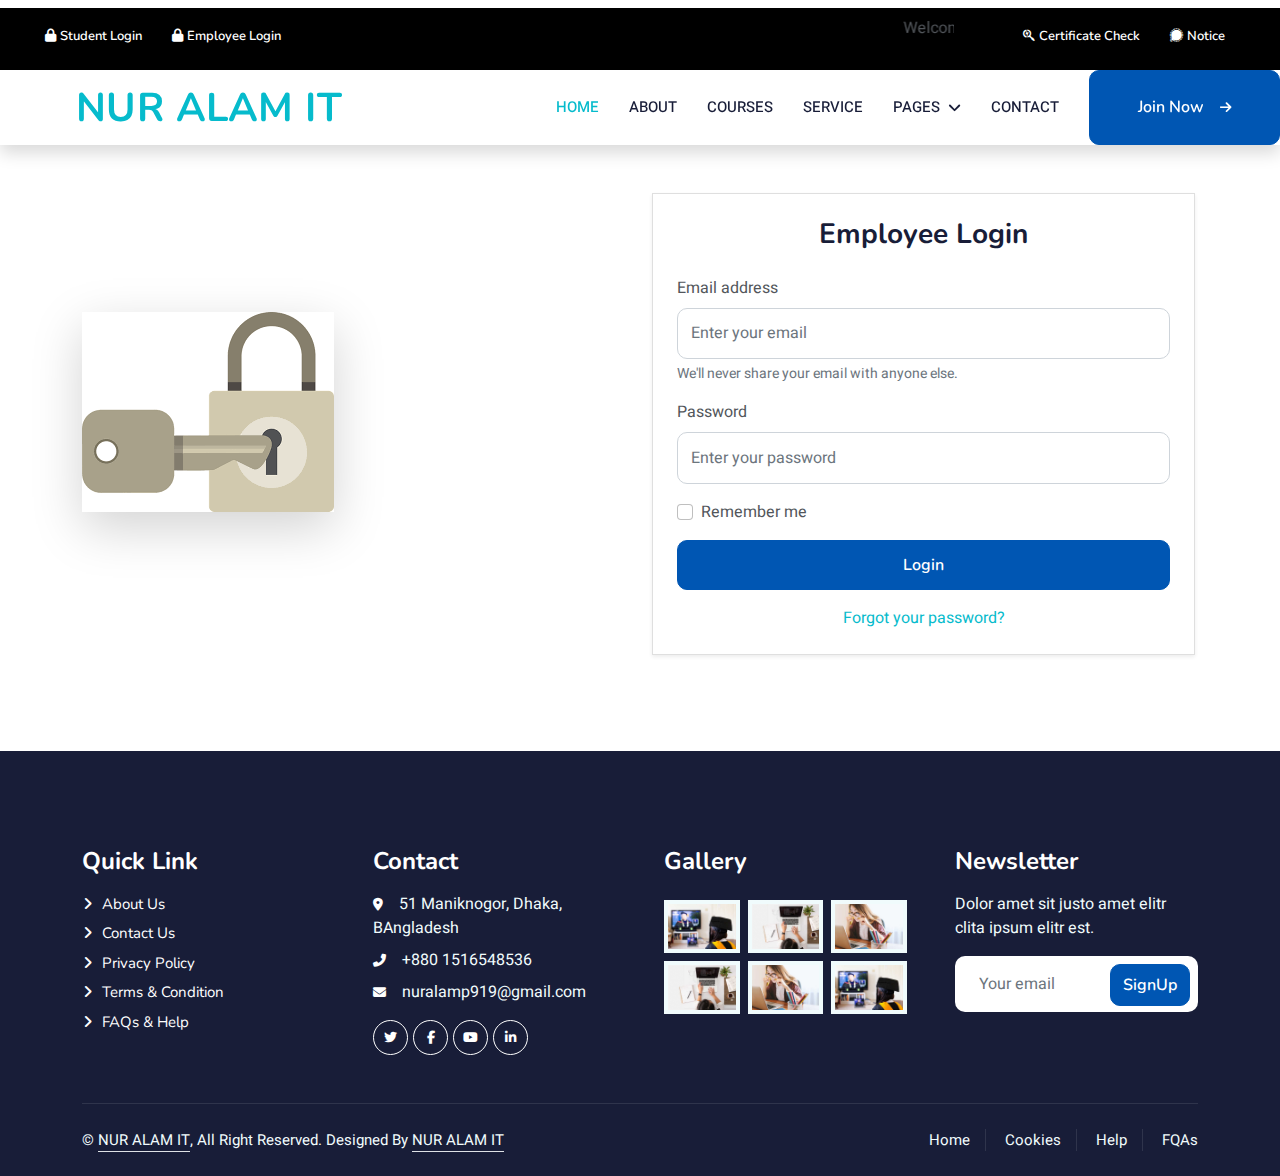
<file: employee-longin.html>
<!DOCTYPE html>
<html lang="en">

<head>
    <meta charset="utf-8">
    <title>Nur Alam IT</title>
    <meta content="width=device-width, initial-scale=1.0" name="viewport">
    <meta content="" name="keywords">
    <meta content="" name="description">

    <!-- Favicon -->
    <link href="img/favicon.ico" rel="icon">

    <!-- Google Web Fonts -->
    <link rel="preconnect" href="https://fonts.googleapis.com">
    <link rel="preconnect" href="https://fonts.gstatic.com" crossorigin>
    <link href="https://fonts.googleapis.com/css2?family=Heebo:wght@400;500;600&family=Nunito:wght@600;700;800&display=swap" rel="stylesheet">

    <!-- Icon Font Stylesheet -->
    <link rel="stylesheet" href="https://cdnjs.cloudflare.com/ajax/libs/font-awesome/6.7.2/css/all.min.css" integrity="sha512-Evv84Mr4kqVGRNSgIGL/F/aIDqQb7xQ2vcrdIwxfjThSH8CSR7PBEakCr51Ck+w+/U6swU2Im1vVX0SVk9ABhg==" crossorigin="anonymous" referrerpolicy="no-referrer" />
    <link href="https://cdn.jsdelivr.net/npm/bootstrap-icons@1.4.1/font/bootstrap-icons.css" rel="stylesheet">

    <!-- Libraries Stylesheet -->
    <link href="lib/animate/animate.min.css" rel="stylesheet">
    <link href="lib/owlcarousel/assets/owl.carousel.min.css" rel="stylesheet">

    <!-- Customized Bootstrap Stylesheet -->
    <link href="css/bootstrap.min.css" rel="stylesheet">

    <!-- Template Stylesheet -->
    <link href="css/style.css" rel="stylesheet">
</head>

<body>
    <!-- Spinner Start -->
    <!-- <div id="spinner" class="show bg-white position-fixed translate-middle w-100 vh-100 top-50 start-50 d-flex align-items-center justify-content-center">
        <div class="spinner-border text-primary" style="width: 3rem; height: 3rem;" role="status">
            <span class="sr-only">Loading...</span>
        </div>
    </div> -->
    <!-- Spinner End -->


    <!-- top Navbar Start -->
     <section class="top-nav pt-2 mt-2">
        <div class="row">
            <div class="col-3">
                <ul>
                    <li>
                        <div class="student-longin">
                            <a href="student-login.html" class="btn">
                                <i class="fa-solid fa-lock "></i>
                                <span>Student Login</span>
                            </a>
                        </div>
                    </li>
                    <li>
                        <div class="employee-longin">
                            <a href="employee-longin.html" class="btn">
                                <i class="fa-solid fa-lock "></i>
                                <span>Employee Login</span>
                            </a>
                        </div>
                    </li>
                </ul>

            </div>

            <div class="col-6">
                <marquee behavior="" direction="">
                    Welcome to our software and training company! We’re excited to support your journey towards success. Our team is committed to delivering top-quality software solutions and expert training tailored to your needs. Together, we’ll enhance your skills and empower your business to thrive in an ever-evolving digital world!
                </marquee>
            </div>
            <div class="col-3">
                <ul>
                    <li>
                        <div class="Certificate-Check">
                            <a href="certificate-check.html" class="btn">
                                <i class="fa-brands fa-searchengin"></i>
                                <span>Certificate Check</span>
                            </a>
                        </div>
                    </li>
                    <li>
                        <div class="admition">
                            <a href="#" class="btn">
                                <i class="fa-brands fa-signal-messenger"></i>
                                <span>Notice</span>
                            </a>
                        </div>
                    </li>
                </ul>

            </div>
            
        </div>

     </section>
         <!-- top Navbar End -->
    <nav class="navbar navbar-expand-lg bg-white navbar-light shadow sticky-top p-0">
        <a href="index.html" class="navbar-brand d-flex align-items-center px-4 px-lg-5">
            <h2 class="m-0 text-primary"><i class="fa fa-book me-3"></i>NUR ALAM IT</h2>
        </a>
        <button type="button" class="navbar-toggler me-4" data-bs-toggle="collapse" data-bs-target="#navbarCollapse">
            <span class="navbar-toggler-icon"></span>
        </button>
        <div class="collapse navbar-collapse" id="navbarCollapse">
            <div class="navbar-nav ms-auto p-4 p-lg-0">
                <a href="index.html" class="nav-item nav-link active">Home</a>
                <a href="about.html" class="nav-item nav-link">About</a>
                <a href="courses.html" class="nav-item nav-link">Courses</a>
                <a href="service.html" class="nav-item nav-link">Service</a>
                <div class="nav-item dropdown">
                    <a href="#" class="nav-link dropdown-toggle" data-bs-toggle="dropdown">Pages</a>
                    <div class="dropdown-menu fade-down m-0">
                        <a href="team.html" class="dropdown-item">Our Team</a>
                        <a href="testimonial.html" class="dropdown-item">Testimonial</a>
                    </div>
                </div>
                <a href="contact.html" class="nav-item nav-link">Contact</a>
            </div>
            <a href="" class="btn btn-primary py-4 px-lg-5 d-none d-lg-block">Join Now<i class="fa fa-arrow-right ms-3"></i></a>
        </div>
    </nav>
    <!-- Navbar End -->

    <section class="student-login py-5">
        <div class="container">
            <div class="row align-items-center justify-content-center">
                <!-- Image Section -->
                <div class="col-lg-6 mb-4 mb-lg-0">
                    <div class="img">
                        <img src="img/logain.png" alt="Login Image" class="img-fluid rounded shadow-lg">
                    </div>
                </div>
    
                <!-- Login Form Section -->
                <div class="col-lg-6">
                    <div class="card shadow-sm p-4">
                        <h3 class="text-center mb-4">Employee Login</h3>
                        <form>
                            <!-- Email Input -->
                            <div class="mb-3">
                                <label for="email" class="form-label">Email address</label>
                                <input type="email" class="form-control" id="email" placeholder="Enter your email" aria-describedby="emailHelp" required>
                                <div id="emailHelp" class="form-text">We'll never share your email with anyone else.</div>
                            </div>
    
                            <!-- Password Input -->
                            <div class="mb-3">
                                <label for="password" class="form-label">Password</label>
                                <input type="password" class="form-control" id="password" placeholder="Enter your password" required>
                            </div>
    
                            <!-- Remember Me Checkbox -->
                            <div class="mb-3 form-check">
                                <input type="checkbox" class="form-check-input" id="rememberMe">
                                <label class="form-check-label" for="rememberMe">Remember me</label>
                            </div>
    
                            <!-- Submit Button -->
                            <button type="submit" class="btn btn-primary w-100">Login</button>
                        </form>
                        <div class="text-center mt-3">
                            <a href="#" class="text-decoration-none">Forgot your password?</a>
                        </div>
                        
                    </div>
                </div>
            </div>
        </div>
    </section>
    

    <!-- Footer Start -->
    <div class="container-fluid bg-dark text-light footer pt-5 mt-5 wow fadeIn" data-wow-delay="0.1s">
        <div class="container py-5">
            <div class="row g-5">
                <div class="col-lg-3 col-md-6">
                    <h4 class="text-white mb-3">Quick Link</h4>
                    <a class="btn btn-link" href="about.html">About Us</a>
                    <a class="btn btn-link" href="contact.html">Contact Us</a>
                    <a class="btn btn-link" href="">Privacy Policy</a>
                    <a class="btn btn-link" href="">Terms & Condition</a>
                    <a class="btn btn-link" href="">FAQs & Help</a>
                </div>
                <div class="col-lg-3 col-md-6">
                    <h4 class="text-white mb-3">Contact</h4>
                    <p class="mb-2"><i class="fa fa-map-marker-alt me-3"></i>51 Maniknogor, Dhaka, BAngladesh</p>
                    <p class="mb-2"><i class="fa fa-phone-alt me-3"></i>+880 1516548536</p>
                    <p class="mb-2"><i class="fa fa-envelope me-3"></i>nuralamp919@gmail.com</p>
                    <div class="d-flex pt-2">
                        <a class="btn btn-outline-light btn-social" href=""><i class="fab fa-twitter"></i></a>
                        <a class="btn btn-outline-light btn-social" href=""><i class="fab fa-facebook-f"></i></a>
                        <a class="btn btn-outline-light btn-social" href=""><i class="fab fa-youtube"></i></a>
                        <a class="btn btn-outline-light btn-social" href=""><i class="fab fa-linkedin-in"></i></a>
                    </div>
                </div>
                <div class="col-lg-3 col-md-6">
                    <h4 class="text-white mb-3">Gallery</h4>
                    <div class="row g-2 pt-2">
                        <div class="col-4">
                            <img class="img-fluid bg-light p-1" src="img/course-1.jpg" alt="">
                        </div>
                        <div class="col-4">
                            <img class="img-fluid bg-light p-1" src="img/course-2.jpg" alt="">
                        </div>
                        <div class="col-4">
                            <img class="img-fluid bg-light p-1" src="img/course-3.jpg" alt="">
                        </div>
                        <div class="col-4">
                            <img class="img-fluid bg-light p-1" src="img/course-2.jpg" alt="">
                        </div>
                        <div class="col-4">
                            <img class="img-fluid bg-light p-1" src="img/course-3.jpg" alt="">
                        </div>
                        <div class="col-4">
                            <img class="img-fluid bg-light p-1" src="img/course-1.jpg" alt="">
                        </div>
                    </div>
                </div>
                <div class="col-lg-3 col-md-6">
                    <h4 class="text-white mb-3">Newsletter</h4>
                    <p>Dolor amet sit justo amet elitr clita ipsum elitr est.</p>
                    <div class="position-relative mx-auto" style="max-width: 400px;">
                        <input class="form-control border-0 w-100 py-3 ps-4 pe-5" type="text" placeholder="Your email">
                        <button type="button" class="btn btn-primary py-2 position-absolute top-0 end-0 mt-2 me-2">SignUp</button>
                    </div>
                </div>
            </div>
        </div>
        <div class="container">
            <div class="copyright">
                <div class="row">
                    <div class="col-md-6 text-center text-md-start mb-3 mb-md-0">
                        &copy; <a class="border-bottom" href="#">NUR ALAM IT</a>, All Right Reserved.

                      
                        Designed By <a class="border-bottom" href="#">NUR ALAM IT</a>
                    </div>
                    <div class="col-md-6 text-center text-md-end">
                        <div class="footer-menu">
                            <a href="index.html">Home</a>
                            <a href="">Cookies</a>
                            <a href="">Help</a>
                            <a href="">FQAs</a>
                        </div>
                    </div>
                </div>
            </div>
        </div>
    </div>
    <!-- Footer End -->


    <!-- Back to Top -->
      

    <!-- JavaScript Libraries -->
    <script src="https://code.jquery.com/jquery-3.4.1.min.js"></script>
    <script src="https://cdn.jsdelivr.net/npm/bootstrap@5.0.0/dist/js/bootstrap.bundle.min.js"></script>
    <script src="lib/wow/wow.min.js"></script>
    <script src="lib/easing/easing.min.js"></script>
    <script src="lib/waypoints/waypoints.min.js"></script>
    <script src="lib/owlcarousel/owl.carousel.min.js"></script>

    <!-- Template Javascript -->
    <script src="js/main.js"></script>
</body>

</html>
</file>
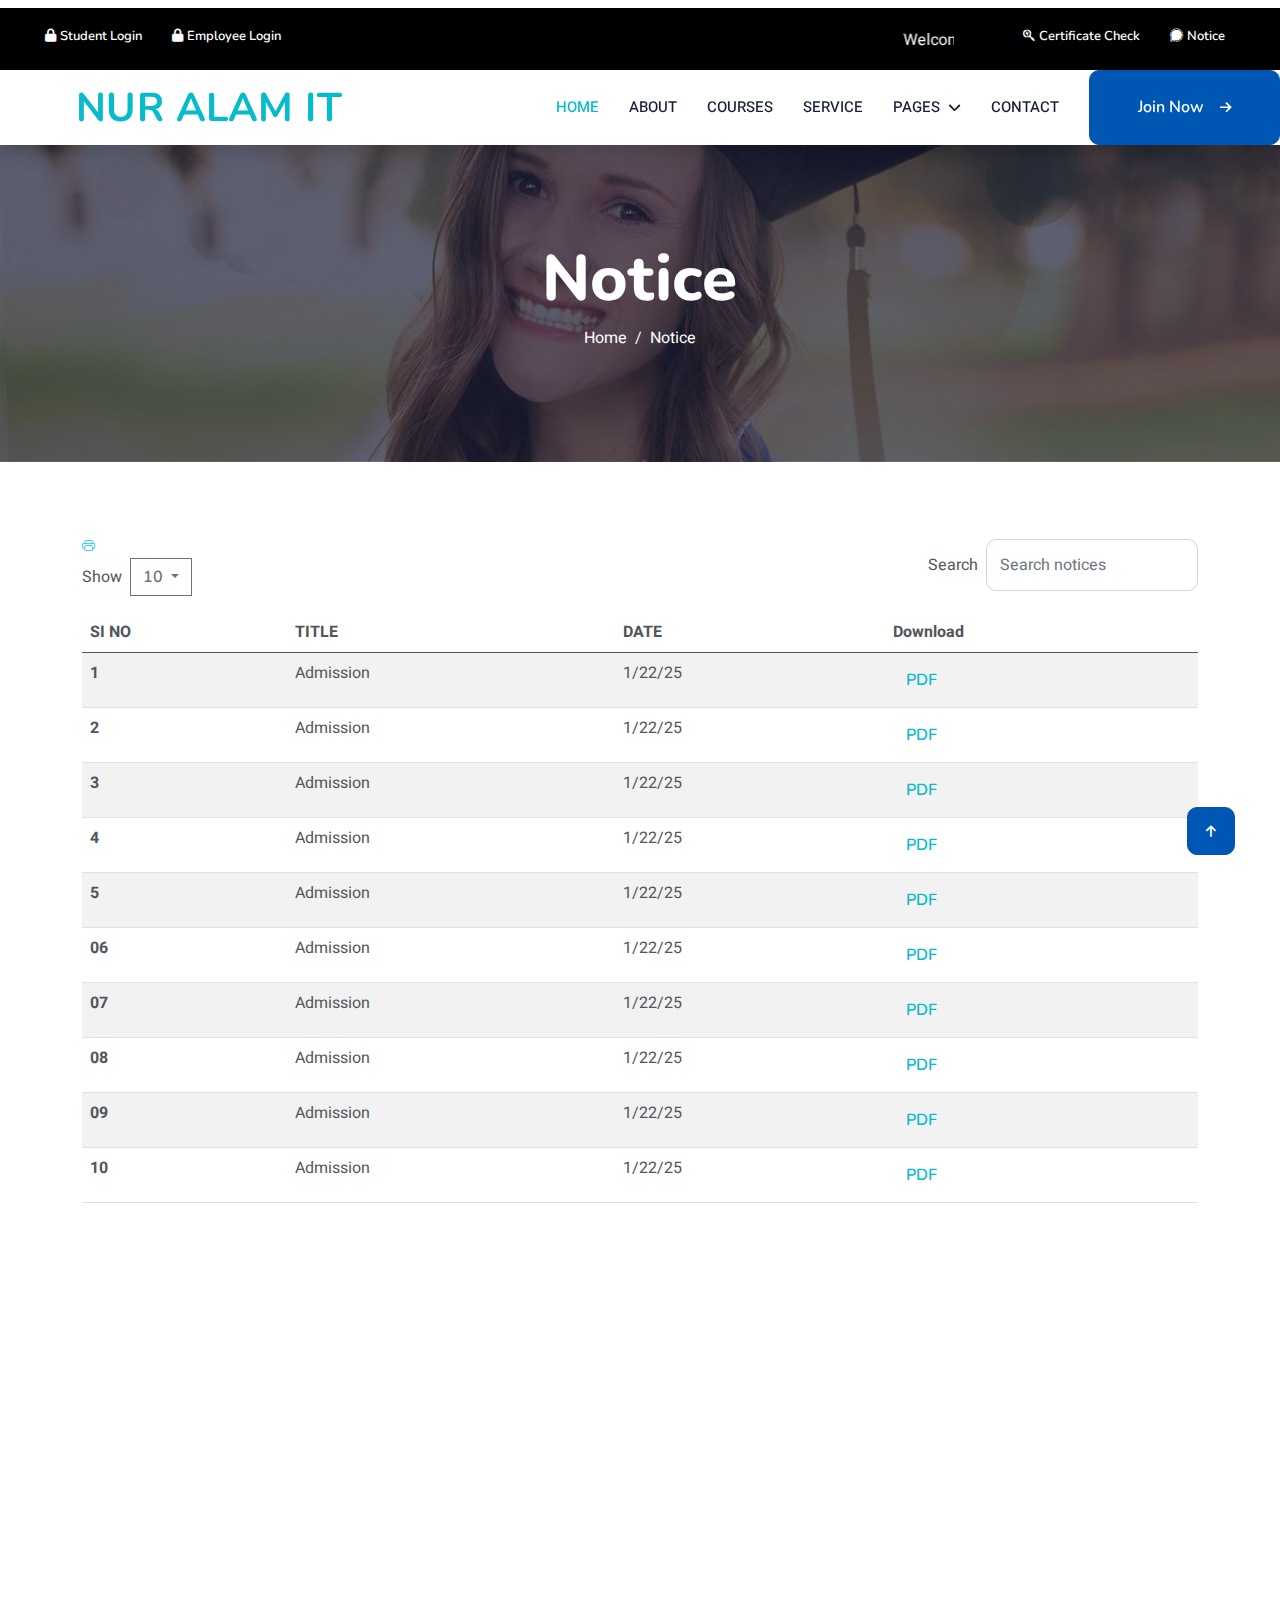
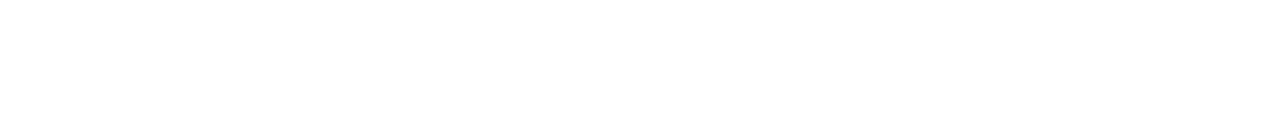
<file: notice.html>
<!DOCTYPE html>
<html lang="en">

<head>
    <meta charset="utf-8">
    <title>Nur Alam IT</title>
    <meta content="width=device-width, initial-scale=1.0" name="viewport">
    <meta content="" name="keywords">
    <meta content="" name="description">

    <!-- Favicon -->
    <link href="img/favicon.ico" rel="icon">

    <!-- Google Web Fonts -->
    <link rel="preconnect" href="https://fonts.googleapis.com">
    <link rel="preconnect" href="https://fonts.gstatic.com" crossorigin>
    <link href="https://fonts.googleapis.com/css2?family=Heebo:wght@400;500;600&family=Nunito:wght@600;700;800&display=swap" rel="stylesheet">

    <!-- Icon Font Stylesheet -->
    <link rel="stylesheet" href="https://cdnjs.cloudflare.com/ajax/libs/font-awesome/6.7.2/css/all.min.css" integrity="sha512-Evv84Mr4kqVGRNSgIGL/F/aIDqQb7xQ2vcrdIwxfjThSH8CSR7PBEakCr51Ck+w+/U6swU2Im1vVX0SVk9ABhg==" crossorigin="anonymous" referrerpolicy="no-referrer" />
    <link href="https://cdn.jsdelivr.net/npm/bootstrap-icons@1.4.1/font/bootstrap-icons.css" rel="stylesheet">

    <!-- Libraries Stylesheet -->
    <link href="lib/animate/animate.min.css" rel="stylesheet">
    <link href="lib/owlcarousel/assets/owl.carousel.min.css" rel="stylesheet">

    <!-- Customized Bootstrap Stylesheet -->
    <link href="css/bootstrap.min.css" rel="stylesheet">

    <!-- Template Stylesheet -->
    <link href="css/style.css" rel="stylesheet">
</head>

<body>
    <!-- Spinner Start -->
    <!-- <div id="spinner" class="show bg-white position-fixed translate-middle w-100 vh-100 top-50 start-50 d-flex align-items-center justify-content-center">
        <div class="spinner-border text-primary" style="width: 3rem; height: 3rem;" role="status">
            <span class="sr-only">Loading...</span>
        </div>
    </div> -->
    <!-- Spinner End -->


    <!-- top Navbar Start -->
     <section class="top-nav pt-2 mt-2">
        <div class="row">
            <div class="col-6 col-md-3">
                <ul>
                    <li>
                        <div class="student-longin">
                            <a href="student-login.html" class="btn">
                                <i class="fa-solid fa-lock "></i>
                                <span>Student Login</span>
                            </a>
                        </div>
                    </li>
                    <li>
                        <div class="employee-longin">
                            <a href="employee-longin.html" class="btn">
                                <i class="fa-solid fa-lock "></i>
                                <span>Employee Login</span>
                            </a>
                        </div>
                    </li>
                </ul>

            </div>

            <div class="col-12 col-md-6 align-content-center">
              <div class="marquee_animation">
                <marquee behavior="" direction="">
                    Welcome to our software and training company! We’re excited to support your journey towards success. Our team is committed to delivering top-quality software solutions and expert training tailored to your needs. Together, we’ll enhance your skills and empower your business to thrive in an ever-evolving digital world!
                </marquee>
              </div>
            </div>
            <div class="col-6 col-md-3">
                <ul>
                    <li>
                        <div class="Certificate-Check">
                            <a href="certificate-check.html" class="btn">
                                <i class="fa-brands fa-searchengin"></i>
                                <span>Certificate Check</span>
                            </a>
                        </div>
                    </li>
                    <li>
                        <div class="notice">
                            <a href="notice.html" class="btn">
                                <i class="fa-brands fa-signal-messenger"></i>
                                <span>Notice</span>
                            </a>
                        </div>
                    </li>
                </ul>

            </div>
            
        </div>

     </section>
         <!-- top Navbar End -->
    <nav class="navbar navbar-expand-lg bg-white navbar-light shadow sticky-top p-0">
        <a href="index.html" class="navbar-brand d-flex align-items-center px-4 px-lg-5">
            <h2 class="m-0 text-primary"><i class="fa fa-book me-3"></i>NUR ALAM IT</h2>
        </a>
        <button type="button" class="navbar-toggler me-4" data-bs-toggle="collapse" data-bs-target="#navbarCollapse">
            <span class="navbar-toggler-icon"></span>
        </button>
        <div class="collapse navbar-collapse" id="navbarCollapse">
            <div class="navbar-nav ms-auto p-4 p-lg-0">
                <a href="index.html" class="nav-item nav-link active">Home</a>
                <a href="about.html" class="nav-item nav-link">About</a>
                <a href="courses.html" class="nav-item nav-link">Courses</a>
                <a href="service.html" class="nav-item nav-link">Service</a>
                <div class="nav-item dropdown">
                    <a href="#" class="nav-link dropdown-toggle" data-bs-toggle="dropdown">Pages</a>
                    <div class="dropdown-menu fade-down m-0">
                        <a href="team.html" class="dropdown-item">Our Team</a>
                        <a href="testimonial.html" class="dropdown-item">Testimonial</a>
                    </div>
                </div>
                <a href="contact.html" class="nav-item nav-link">Contact</a>
            </div>
            <a href="" class="btn btn-primary py-4 px-lg-5 d-none d-lg-block">Join Now<i class="fa fa-arrow-right ms-3"></i></a>
        </div>
    </nav>
    <!-- Navbar End -->
        <!-- Header Start -->
        <div class="container-fluid bg-primary py-5 mb-5 page-header">
            <div class="container py-5">
                <div class="row justify-content-center">
                    <div class="col-lg-10 text-center">
                        <h1 class="display-3 text-white animated slideInDown">Notice</h1>
                        <nav aria-label="breadcrumb">
                            <ol class="breadcrumb justify-content-center">
                                <li class="breadcrumb-item"><a class="text-white" href="index.html">Home</a></li>
                                <li class="breadcrumb-item text-white active" aria-current="page">Notice</li>
                            </ol>
                        </nav>
                    </div>
                </div>
            </div>
        </div>
        <!-- Header End -->
         <!-- totice information -->
         <section class="notice py-4">
            <div class="container">
                <div class="row align-items-center">
                    <!-- Title and Show Dropdown -->
                    <div class="col-md-6 mb-3 mb-md-0">
                        <i class="bi bi-printer text-info"></i>
                        <div class="d-flex align-items-center">
                            <label for="show" class="me-2">Show</label>
                            <div class="dropdown">
                                <button class="btn btn-outline-secondary dropdown-toggle" type="button" id="show" data-bs-toggle="dropdown" aria-expanded="false">
                                    10
                                </button>
                                <ul class="dropdown-menu" aria-labelledby="show">
                                    <li><a class="dropdown-item" href="#">20</a></li>
                                    <li><a class="dropdown-item" href="#">30</a></li>
                                    <li><a class="dropdown-item" href="#">40</a></li>
                                </ul>
                            </div>
                        </div>
                    </div>
    
                    <!-- Search and Print -->
                    <div class="col-md-6 d-flex justify-content-md-end align-items-center">
                        <div class="d-flex align-items-center">                       
                            <label for="search" class="me-2">Search</label>
                            <input type="text" id="search" class="form-control form-control-sm" placeholder="Search notices">
                        </div>
                    </div>
                </div>
    
                <!-- Notice Table -->
                <div class="table-responsive mt-3">
                    <table class="table table-striped">
                        <thead>
                            <tr>
                                <th scope="col">SI NO</th>
                                <th scope="col">TITLE</th>
                                <th scope="col">DATE</th>
                                <th scope="col">Download</th>
                            </tr>
                        </thead>
                        <tbody>
                            <tr>
                                <th scope="row">1</th>
                                <td>Admission</td>
                                <td>1/22/25</td>
                                <td><a href="#" class="btn btn-link">PDF</a></td>
                            </tr>
                            <tr>
                                <th scope="row">2</th>
                                <td>Admission</td>
                                <td>1/22/25</td>
                                <td><a href="#" class="btn btn-link">PDF</a></td>
                            </tr>
                            <tr>
                                <th scope="row">3</th>
                                <td>Admission</td>
                                <td>1/22/25</td>
                                <td><a href="#" class="btn btn-link">PDF</a></td>
                            </tr>
                            <tr>
                                <th scope="row">4</th>
                                <td>Admission</td>
                                <td>1/22/25</td>
                                <td><a href="#" class="btn btn-link">PDF</a></td>
                            </tr>
                            <tr>
                                <th scope="row">5</th>
                                <td>Admission</td>
                                <td>1/22/25</td>
                                <td><a href="#" class="btn btn-link">PDF</a></td>
                            </tr>
                            <tr>
                                <th scope="row">06</th>
                                <td>Admission</td>
                                <td>1/22/25</td>
                                <td><a href="#" class="btn btn-link">PDF</a></td>
                            </tr>
                            <tr>
                                <th scope="row">07</th>
                                <td>Admission</td>
                                <td>1/22/25</td>
                                <td><a href="#" class="btn btn-link">PDF</a></td>
                            </tr>
                            <tr>
                                <th scope="row">08</th>
                                <td>Admission</td>
                                <td>1/22/25</td>
                                <td><a href="#" class="btn btn-link">PDF</a></td>
                            </tr>
                            <tr>
                                <th scope="row">09</th>
                                <td>Admission</td>
                                <td>1/22/25</td>
                                <td><a href="#" class="btn btn-link">PDF</a></td>
                            </tr>
                            <tr>
                                <th scope="row">10</th>
                                <td>Admission</td>
                                <td>1/22/25</td>
                                <td><a href="#" class="btn btn-link">PDF</a></td>
                            </tr>
                        </tbody>
                    </table>
                </div>
            </div>
        </section>

     

    <!-- Footer Start -->
    <div class="container-fluid bg-dark text-light footer pt-5 mt-5 wow fadeIn" data-wow-delay="0.1s">
        <div class="container py-5">
            <div class="row g-5">
                <div class="col-lg-3 col-md-6">
                    <h4 class="text-white mb-3">Quick Link</h4>
                    <a class="btn btn-link" href="about.html">About Us</a>
                    <a class="btn btn-link" href="contact.html">Contact Us</a>
                    <a class="btn btn-link" href="">Privacy Policy</a>
                    <a class="btn btn-link" href="">Terms & Condition</a>
                    <a class="btn btn-link" href="">FAQs & Help</a>
                </div>
                <div class="col-lg-3 col-md-6">
                    <h4 class="text-white mb-3">Contact</h4>
                    <p class="mb-2"><i class="fa fa-map-marker-alt me-3"></i>51 Maniknogor, Dhaka, BAngladesh</p>
                    <p class="mb-2"><i class="fa fa-phone-alt me-3"></i>+880 1516548536</p>
                    <p class="mb-2"><i class="fa fa-envelope me-3"></i>nuralamp919@gmail.com</p>
                    <div class="d-flex pt-2">
                        <a class="btn btn-outline-light btn-social" href=""><i class="fab fa-twitter"></i></a>
                        <a class="btn btn-outline-light btn-social" href=""><i class="fab fa-facebook-f"></i></a>
                        <a class="btn btn-outline-light btn-social" href=""><i class="fab fa-youtube"></i></a>
                        <a class="btn btn-outline-light btn-social" href=""><i class="fab fa-linkedin-in"></i></a>
                    </div>
                </div>
                <div class="col-lg-3 col-md-6">
                    <h4 class="text-white mb-3">Gallery</h4>
                    <div class="row g-2 pt-2">
                        <div class="col-4">
                            <img class="img-fluid bg-light p-1" src="img/course-1.jpg" alt="">
                        </div>
                        <div class="col-4">
                            <img class="img-fluid bg-light p-1" src="img/course-2.jpg" alt="">
                        </div>
                        <div class="col-4">
                            <img class="img-fluid bg-light p-1" src="img/course-3.jpg" alt="">
                        </div>
                        <div class="col-4">
                            <img class="img-fluid bg-light p-1" src="img/course-2.jpg" alt="">
                        </div>
                        <div class="col-4">
                            <img class="img-fluid bg-light p-1" src="img/course-3.jpg" alt="">
                        </div>
                        <div class="col-4">
                            <img class="img-fluid bg-light p-1" src="img/course-1.jpg" alt="">
                        </div>
                    </div>
                </div>
                <div class="col-lg-3 col-md-6">
                    <h4 class="text-white mb-3">Newsletter</h4>
                    <p>Dolor amet sit justo amet elitr clita ipsum elitr est.</p>
                    <div class="position-relative mx-auto" style="max-width: 400px;">
                        <input class="form-control border-0 w-100 py-3 ps-4 pe-5" type="text" placeholder="Your email">
                        <button type="button" class="btn btn-primary py-2 position-absolute top-0 end-0 mt-2 me-2">SignUp</button>
                    </div>
                </div>
            </div>
        </div>
        <div class="container">
            <div class="copyright">
                <div class="row">
                    <div class="col-md-6 text-center text-md-start mb-3 mb-md-0">
                        &copy; <a class="border-bottom" href="#">NUR ALAM IT</a>, All Right Reserved.

                      
                        Designed By <a class="border-bottom" href="#">NUR ALAM IT</a>
                    </div>
                    <div class="col-md-6 text-center text-md-end">
                        <div class="footer-menu">
                            <a href="index.html">Home</a>
                            <a href="">Cookies</a>
                            <a href="">Help</a>
                            <a href="">FQAs</a>
                        </div>
                    </div>
                </div>
            </div>
        </div>
    </div>
    <!-- Footer End -->

    <!-- Back to Top -->
    <a href="#" class="btn btn-lg btn-primary btn-lg-square back-to-top"><i class="fa-solid fa-arrow-up"></i></a>
      

    <!-- JavaScript Libraries -->
    <script src="https://code.jquery.com/jquery-3.4.1.min.js"></script>
    <script src="https://cdn.jsdelivr.net/npm/bootstrap@5.0.0/dist/js/bootstrap.bundle.min.js"></script>
    <script src="lib/wow/wow.min.js"></script>
    <script src="lib/easing/easing.min.js"></script>
    <script src="lib/waypoints/waypoints.min.js"></script>
    <script src="lib/owlcarousel/owl.carousel.min.js"></script>

    <!-- Template Javascript -->
    <script src="js/main.js"></script>
</body>

</html>
</file>
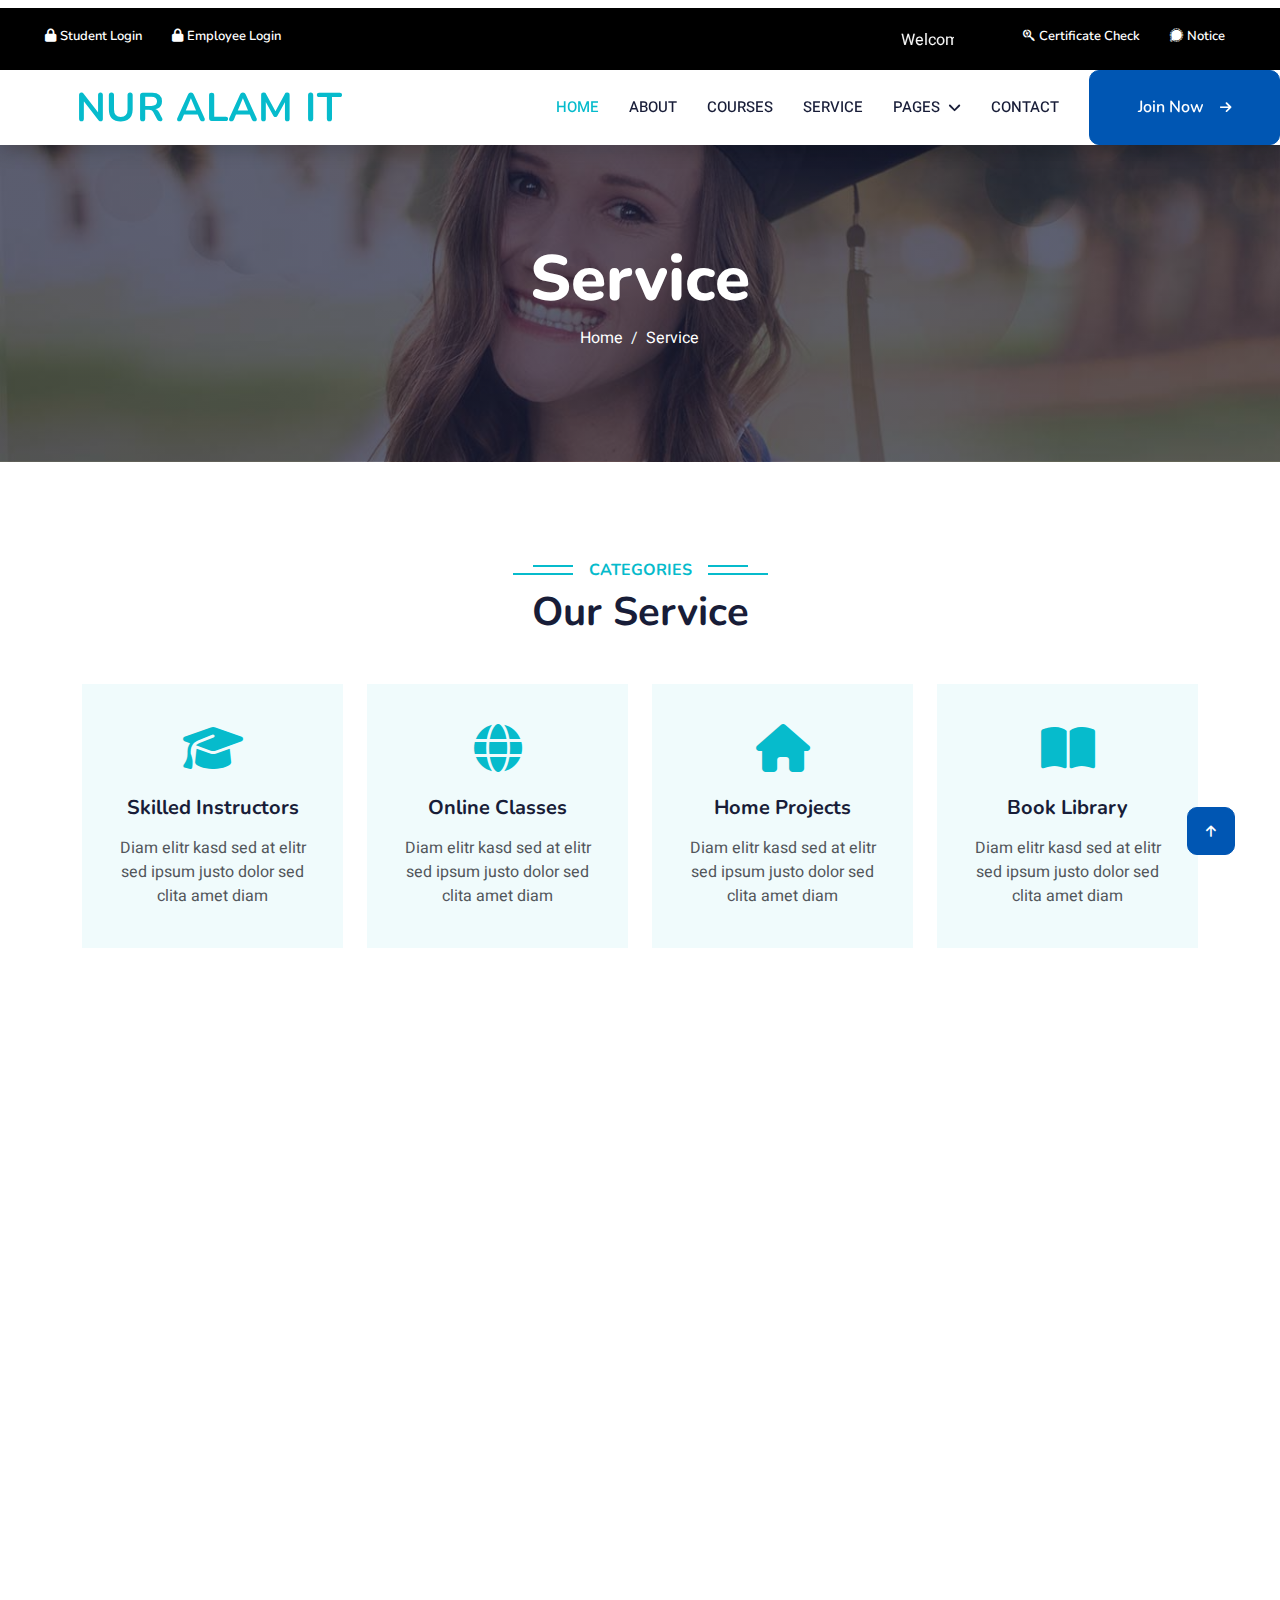
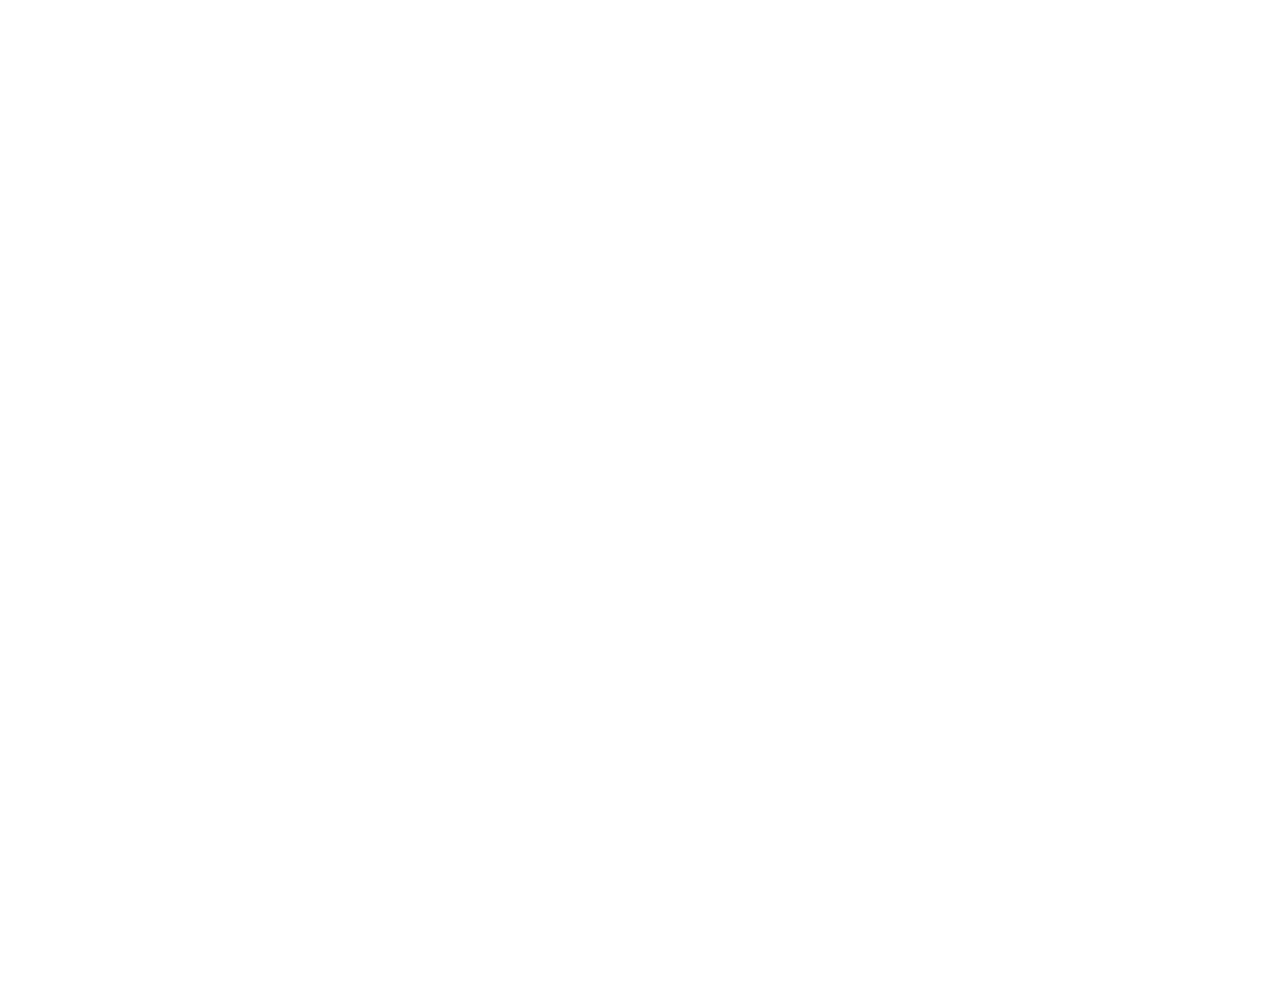
<file: service.html>
<!DOCTYPE html>
<html lang="en">

<head>
    <meta charset="utf-8">
    <title>Nur Alam IT</title>
    <meta content="width=device-width, initial-scale=1.0" name="viewport">
    <meta content="" name="keywords">
    <meta content="" name="description">

    <!-- Favicon -->
    <link href="img/favicon.ico" rel="icon">

    <!-- Google Web Fonts -->
    <link rel="preconnect" href="https://fonts.googleapis.com">
    <link rel="preconnect" href="https://fonts.gstatic.com" crossorigin>
    <link href="https://fonts.googleapis.com/css2?family=Heebo:wght@400;500;600&family=Nunito:wght@600;700;800&display=swap" rel="stylesheet">

    <!-- Icon Font Stylesheet -->
    <link rel="stylesheet" href="https://cdnjs.cloudflare.com/ajax/libs/font-awesome/6.7.2/css/all.min.css" integrity="sha512-Evv84Mr4kqVGRNSgIGL/F/aIDqQb7xQ2vcrdIwxfjThSH8CSR7PBEakCr51Ck+w+/U6swU2Im1vVX0SVk9ABhg==" crossorigin="anonymous" referrerpolicy="no-referrer" />

    <!-- Libraries Stylesheet -->
    <link href="lib/animate/animate.min.css" rel="stylesheet">
    <link href="lib/owlcarousel/assets/owl.carousel.min.css" rel="stylesheet">

    <!-- Customized Bootstrap Stylesheet -->
    <link href="css/bootstrap.min.css" rel="stylesheet">

    <!-- Template Stylesheet -->
    <link href="css/style.css" rel="stylesheet">
</head>

<body>
    <!-- Spinner Start -->
    <!-- <div id="spinner" class="show bg-white position-fixed translate-middle w-100 vh-100 top-50 start-50 d-flex align-items-center justify-content-center">
        <div class="spinner-border text-primary" style="width: 3rem; height: 3rem;" role="status">
            <span class="sr-only">Loading...</span>
        </div>
    </div> -->
    <!-- Spinner End -->

       <!-- top Navbar Start -->
       <section class="top-nav pt-2 mt-2">
        <div class="row">
            <div class="col-3">
                <ul>
                    <li>
                        <div class="student-longin">
                            <a href="student-login.html" class="btn">
                                <i class="fa-solid fa-lock "></i>
                                <span>Student Login</span>
                            </a>
                        </div>
                    </li>
                    <li>
                        <div class="employee-longin">
                            <a href="employee-longin.html" class="btn">
                                <i class="fa-solid fa-lock "></i>
                                <span>Employee Login</span>
                            </a>
                        </div>
                    </li>
                </ul>

            </div>

            
            <div class="col-12 col-md-6 align-content-center">
                <div class="marquee_animation">
                  <marquee behavior="" direction="">
                      Welcome to our software and training company! We’re excited to support your journey towards success. Our team is committed to delivering top-quality software solutions and expert training tailored to your needs. Together, we’ll enhance your skills and empower your business to thrive in an ever-evolving digital world!
                  </marquee>
                </div>
              </div>
            <div class="col-3">
                <ul>
                    <li>
                        <div class="Certificate-Check">
                            <a href="certificate-check.html" class="btn">
                                <i class="fa-brands fa-searchengin"></i>
                                <span>Certificate Check</span>
                            </a>
                        </div>
                    </li>
                    <li>
                        <div class="notice">
                            <a href="notice.html" class="btn">
                                <i class="fa-brands fa-signal-messenger"></i>
                                <span>Notice</span>
                            </a>
                        </div>
                    </li>
                </ul>

            </div>
            
        </div>

     </section>
         <!-- top Navbar End -->
    <!-- Navbar Start -->
    <nav class="navbar navbar-expand-lg bg-white navbar-light shadow sticky-top p-0">
        <a href="index.html" class="navbar-brand d-flex align-items-center px-4 px-lg-5">
            <h2 class="m-0 text-primary"><i class="fa fa-book me-3"></i>NUR ALAM IT</h2>
        </a>
        <button type="button" class="navbar-toggler me-4" data-bs-toggle="collapse" data-bs-target="#navbarCollapse">
            <span class="navbar-toggler-icon"></span>
        </button>
        <div class="collapse navbar-collapse" id="navbarCollapse">
            <div class="navbar-nav ms-auto p-4 p-lg-0">
                <a href="index.html" class="nav-item nav-link active">Home</a>
                <a href="about.html" class="nav-item nav-link">About</a>
                <a href="courses.html" class="nav-item nav-link">Courses</a>
                <a href="service.html" class="nav-item nav-link">Service</a>
                <div class="nav-item dropdown">
                    <a href="#" class="nav-link dropdown-toggle" data-bs-toggle="dropdown">Pages</a>
                    <div class="dropdown-menu fade-down m-0">
                        <a href="team.html" class="dropdown-item">Our Team</a>
                        <a href="testimonial.html" class="dropdown-item">Testimonial</a>
                    </div>
                </div>
                <a href="contact.html" class="nav-item nav-link">Contact</a>
            </div>
            <a href="" class="btn btn-primary py-4 px-lg-5 d-none d-lg-block">Join Now<i class="fa fa-arrow-right ms-3"></i></a>
        </div>
    </nav>
    <!-- Navbar End -->
        <!-- Header Start -->
        <div class="container-fluid bg-primary py-5 mb-5 page-header">
            <div class="container py-5">
                <div class="row justify-content-center">
                    <div class="col-lg-10 text-center">
                        <h1 class="display-3 text-white animated slideInDown">Service</h1>
                        <nav aria-label="breadcrumb">
                            <ol class="breadcrumb justify-content-center">
                                <li class="breadcrumb-item"><a class="text-white" href="index.html">Home</a></li>
                                <li class="breadcrumb-item text-white active" aria-current="page">Service</li>
                            </ol>
                        </nav>
                    </div>
                </div>
            </div>
        </div>
        <!-- Header End -->

    <!-- Carousel Start -->
   
    <!-- Carousel End -->


    <!-- Service Start -->
    <div class="container-xxl py-5">
        <div class="container">
            <div class="text-center wow fadeInUp" data-wow-delay="0.1s">
                <h6 class="section-title bg-white text-center text-primary px-3">Categories</h6>
                <h1 class="mb-5">Our Service</h1>
            </div>
            <div class="row g-4">
                <div class="col-lg-3 col-sm-6 wow fadeInUp" data-wow-delay="0.1s">
                    <div class="service-item text-center pt-3">
                        <div class="p-4">
                            <i class="fa fa-3x fa-graduation-cap text-primary mb-4"></i>
                            <h5 class="mb-3">Skilled Instructors</h5>
                            <p>Diam elitr kasd sed at elitr sed ipsum justo dolor sed clita amet diam</p>
                        </div>
                    </div>
                </div>
                <div class="col-lg-3 col-sm-6 wow fadeInUp" data-wow-delay="0.3s">
                    <div class="service-item text-center pt-3">
                        <div class="p-4">
                            <i class="fa fa-3x fa-globe text-primary mb-4"></i>
                            <h5 class="mb-3">Online Classes</h5>
                            <p>Diam elitr kasd sed at elitr sed ipsum justo dolor sed clita amet diam</p>
                        </div>
                    </div>
                </div>
                <div class="col-lg-3 col-sm-6 wow fadeInUp" data-wow-delay="0.5s">
                    <div class="service-item text-center pt-3">
                        <div class="p-4">
                            <i class="fa fa-3x fa-home text-primary mb-4"></i>
                            <h5 class="mb-3">Home Projects</h5>
                            <p>Diam elitr kasd sed at elitr sed ipsum justo dolor sed clita amet diam</p>
                        </div>
                    </div>
                </div>
                <div class="col-lg-3 col-sm-6 wow fadeInUp" data-wow-delay="0.7s">
                    <div class="service-item text-center pt-3">
                        <div class="p-4">
                            <i class="fa fa-3x fa-book-open text-primary mb-4"></i>
                            <h5 class="mb-3">Book Library</h5>
                            <p>Diam elitr kasd sed at elitr sed ipsum justo dolor sed clita amet diam</p>
                        </div>
                    </div>
                </div>
            </div>
        </div>
    </div>
    <!-- Service End -->

    <!-- Team Start -->
    <div class="container-xxl py-5">
        <div class="container">
            <div class="text-center wow fadeInUp" data-wow-delay="0.1s">
                <h6 class="section-title bg-white text-center text-primary px-3">Instructors</h6>
                <h1 class="mb-5">Expert Instructors</h1>
            </div>
            <div class="row g-4">
                <div class="col-lg-3 col-md-6 wow fadeInUp" data-wow-delay="0.1s">
                    <div class="team-item bg-light">
                        <div class="overflow-hidden">
                            <img class="img-fluid" src="img/team-1.jpg" alt="">
                        </div>
                        <div class="position-relative d-flex justify-content-center" style="margin-top: -23px;">
                            <div class="bg-light d-flex justify-content-center pt-2 px-1">
                                <a class="btn btn-sm-square btn-primary mx-1" href=""><i class="fab fa-facebook-f"></i></a>
                                <a class="btn btn-sm-square btn-primary mx-1" href=""><i class="fab fa-twitter"></i></a>
                                <a class="btn btn-sm-square btn-primary mx-1" href=""><i class="fab fa-instagram"></i></a>
                            </div>
                        </div>
                        <div class="text-center p-4">
                            <h5 class="mb-0">Instructor Name</h5>
                            <small>Designation</small>
                        </div>
                    </div>
                </div>
                <div class="col-lg-3 col-md-6 wow fadeInUp" data-wow-delay="0.3s">
                    <div class="team-item bg-light">
                        <div class="overflow-hidden">
                            <img class="img-fluid" src="img/team-2.jpg" alt="">
                        </div>
                        <div class="position-relative d-flex justify-content-center" style="margin-top: -23px;">
                            <div class="bg-light d-flex justify-content-center pt-2 px-1">
                                <a class="btn btn-sm-square btn-primary mx-1" href=""><i class="fab fa-facebook-f"></i></a>
                                <a class="btn btn-sm-square btn-primary mx-1" href=""><i class="fab fa-twitter"></i></a>
                                <a class="btn btn-sm-square btn-primary mx-1" href=""><i class="fab fa-instagram"></i></a>
                            </div>
                        </div>
                        <div class="text-center p-4">
                            <h5 class="mb-0">Instructor Name</h5>
                            <small>Designation</small>
                        </div>
                    </div>
                </div>
                <div class="col-lg-3 col-md-6 wow fadeInUp" data-wow-delay="0.5s">
                    <div class="team-item bg-light">
                        <div class="overflow-hidden">
                            <img class="img-fluid" src="img/team-3.jpg" alt="">
                        </div>
                        <div class="position-relative d-flex justify-content-center" style="margin-top: -23px;">
                            <div class="bg-light d-flex justify-content-center pt-2 px-1">
                                <a class="btn btn-sm-square btn-primary mx-1" href=""><i class="fab fa-facebook-f"></i></a>
                                <a class="btn btn-sm-square btn-primary mx-1" href=""><i class="fab fa-twitter"></i></a>
                                <a class="btn btn-sm-square btn-primary mx-1" href=""><i class="fab fa-instagram"></i></a>
                            </div>
                        </div>
                        <div class="text-center p-4">
                            <h5 class="mb-0">Instructor Name</h5>
                            <small>Designation</small>
                        </div>
                    </div>
                </div>
                <div class="col-lg-3 col-md-6 wow fadeInUp" data-wow-delay="0.7s">
                    <div class="team-item bg-light">
                        <div class="overflow-hidden">
                            <img class="img-fluid" src="img/team-4.jpg" alt="">
                        </div>
                        <div class="position-relative d-flex justify-content-center" style="margin-top: -23px;">
                            <div class="bg-light d-flex justify-content-center pt-2 px-1">
                                <a class="btn btn-sm-square btn-primary mx-1" href=""><i class="fab fa-facebook-f"></i></a>
                                <a class="btn btn-sm-square btn-primary mx-1" href=""><i class="fab fa-twitter"></i></a>
                                <a class="btn btn-sm-square btn-primary mx-1" href=""><i class="fab fa-instagram"></i></a>
                            </div>
                        </div>
                        <div class="text-center p-4">
                            <h5 class="mb-0">Instructor Name</h5>
                            <small>Designation</small>
                        </div>
                    </div>
                </div>
            </div>
        </div>
    </div>
    <!-- Team End -->


    <!-- Testimonial Start -->
    <div class="container-xxl py-5 wow fadeInUp" data-wow-delay="0.1s">
        <div class="container">
            <div class="text-center">
                <h6 class="section-title bg-white text-center text-primary px-3">Testimonial</h6>
                <h1 class="mb-5">Our Students Say!</h1>
            </div>
            <div class="owl-carousel testimonial-carousel position-relative">
                <div class="testimonial-item text-center">
                    <img class="border rounded-circle p-2 mx-auto mb-3" src="img/testimonial-1.jpg" style="width: 80px; height: 80px;">
                    <h5 class="mb-0">Client Name</h5>
                    <p>Profession</p>
                    <div class="testimonial-text bg-light text-center p-4">
                    <p class="mb-0">Tempor erat elitr rebum at clita. Diam dolor diam ipsum sit diam amet diam et eos. Clita erat ipsum et lorem et sit.</p>
                    </div>
                </div>
                <div class="testimonial-item text-center">
                    <img class="border rounded-circle p-2 mx-auto mb-3" src="img/testimonial-2.jpg" style="width: 80px; height: 80px;">
                    <h5 class="mb-0">Client Name</h5>
                    <p>Profession</p>
                    <div class="testimonial-text bg-light text-center p-4">
                    <p class="mb-0">Tempor erat elitr rebum at clita. Diam dolor diam ipsum sit diam amet diam et eos. Clita erat ipsum et lorem et sit.</p>
                    </div>
                </div>
                <div class="testimonial-item text-center">
                    <img class="border rounded-circle p-2 mx-auto mb-3" src="img/testimonial-3.jpg" style="width: 80px; height: 80px;">
                    <h5 class="mb-0">Client Name</h5>
                    <p>Profession</p>
                    <div class="testimonial-text bg-light text-center p-4">
                    <p class="mb-0">Tempor erat elitr rebum at clita. Diam dolor diam ipsum sit diam amet diam et eos. Clita erat ipsum et lorem et sit.</p>
                    </div>
                </div>
                <div class="testimonial-item text-center">
                    <img class="border rounded-circle p-2 mx-auto mb-3" src="img/testimonial-4.jpg" style="width: 80px; height: 80px;">
                    <h5 class="mb-0">Client Name</h5>
                    <p>Profession</p>
                    <div class="testimonial-text bg-light text-center p-4">
                    <p class="mb-0">Tempor erat elitr rebum at clita. Diam dolor diam ipsum sit diam amet diam et eos. Clita erat ipsum et lorem et sit.</p>
                    </div>
                </div>
            </div>
        </div>
    </div>
    <!-- Testimonial End -->
        

    <!-- Footer Start -->
    <div class="container-fluid bg-dark text-light footer pt-5 mt-5 wow fadeIn" data-wow-delay="0.1s">
        <div class="container py-5">
            <div class="row g-5">
                <div class="col-lg-3 col-md-6">
                    <h4 class="text-white mb-3">Quick Link</h4>
                    <a class="btn btn-link" href="about.html">About Us</a>
                    <a class="btn btn-link" href="contact.html">Contact Us</a>
                    <a class="btn btn-link" href="">Privacy Policy</a>
                    <a class="btn btn-link" href="">Terms & Condition</a>
                    <a class="btn btn-link" href="">FAQs & Help</a>
                </div>
                <div class="col-lg-3 col-md-6">
                    <h4 class="text-white mb-3">Contact</h4>
                    <p class="mb-2"><i class="fa fa-map-marker-alt me-3"></i>51 Maniknogor, Dhaka, BAngladesh</p>
                    <p class="mb-2"><i class="fa fa-phone-alt me-3"></i>+880 1516548536</p>
                    <p class="mb-2"><i class="fa fa-envelope me-3"></i>nuralamp919@gmail.com</p>
                    <div class="d-flex pt-2">
                        <a class="btn btn-outline-light btn-social" href=""><i class="fab fa-twitter"></i></a>
                        <a class="btn btn-outline-light btn-social" href=""><i class="fab fa-facebook-f"></i></a>
                        <a class="btn btn-outline-light btn-social" href=""><i class="fab fa-youtube"></i></a>
                        <a class="btn btn-outline-light btn-social" href=""><i class="fab fa-linkedin-in"></i></a>
                    </div>
                </div>
                <div class="col-lg-3 col-md-6">
                    <h4 class="text-white mb-3">Gallery</h4>
                    <div class="row g-2 pt-2">
                        <div class="col-4">
                            <img class="img-fluid bg-light p-1" src="img/course-1.jpg" alt="">
                        </div>
                        <div class="col-4">
                            <img class="img-fluid bg-light p-1" src="img/course-2.jpg" alt="">
                        </div>
                        <div class="col-4">
                            <img class="img-fluid bg-light p-1" src="img/course-3.jpg" alt="">
                        </div>
                        <div class="col-4">
                            <img class="img-fluid bg-light p-1" src="img/course-2.jpg" alt="">
                        </div>
                        <div class="col-4">
                            <img class="img-fluid bg-light p-1" src="img/course-3.jpg" alt="">
                        </div>
                        <div class="col-4">
                            <img class="img-fluid bg-light p-1" src="img/course-1.jpg" alt="">
                        </div>
                    </div>
                </div>
                <div class="col-lg-3 col-md-6">
                    <h4 class="text-white mb-3">Newsletter</h4>
                    <p>Dolor amet sit justo amet elitr clita ipsum elitr est.</p>
                    <div class="position-relative mx-auto" style="max-width: 400px;">
                        <input class="form-control border-0 w-100 py-3 ps-4 pe-5" type="text" placeholder="Your email">
                        <button type="button" class="btn btn-primary py-2 position-absolute top-0 end-0 mt-2 me-2">SignUp</button>
                    </div>
                </div>
            </div>
        </div>
        <div class="container">
            <div class="copyright">
                <div class="row">
                    <div class="col-md-6 text-center text-md-start mb-3 mb-md-0">
                        &copy; <a class="border-bottom" href="#">NUR ALAM IT</a>, All Right Reserved.

                      
                        Designed By <a class="border-bottom" href="#">NUR ALAM IT</a>
                    </div>
                    <div class="col-md-6 text-center text-md-end">
                        <div class="footer-menu">
                            <a href="index.html">Home</a>
                            <a href="">Cookies</a>
                            <a href="">Help</a>
                            <a href="">FQAs</a>
                        </div>
                    </div>
                </div>
            </div>
        </div>
    </div>
    <!-- Footer End -->
    <!-- Back to Top -->
    <a href="#" class="btn btn-lg btn-primary btn-lg-square back-to-top"><i class="fa-solid fa-arrow-up"></i></a>



    <!-- JavaScript Libraries -->
    <script src="https://code.jquery.com/jquery-3.4.1.min.js"></script>
    <script src="https://cdn.jsdelivr.net/npm/bootstrap@5.0.0/dist/js/bootstrap.bundle.min.js"></script>
    <script src="lib/wow/wow.min.js"></script>
    <script src="lib/easing/easing.min.js"></script>
    <script src="lib/waypoints/waypoints.min.js"></script>
    <script src="lib/owlcarousel/owl.carousel.min.js"></script>

    <!-- Template Javascript -->
    <script src="js/main.js"></script>
</body>

</html>
</file>
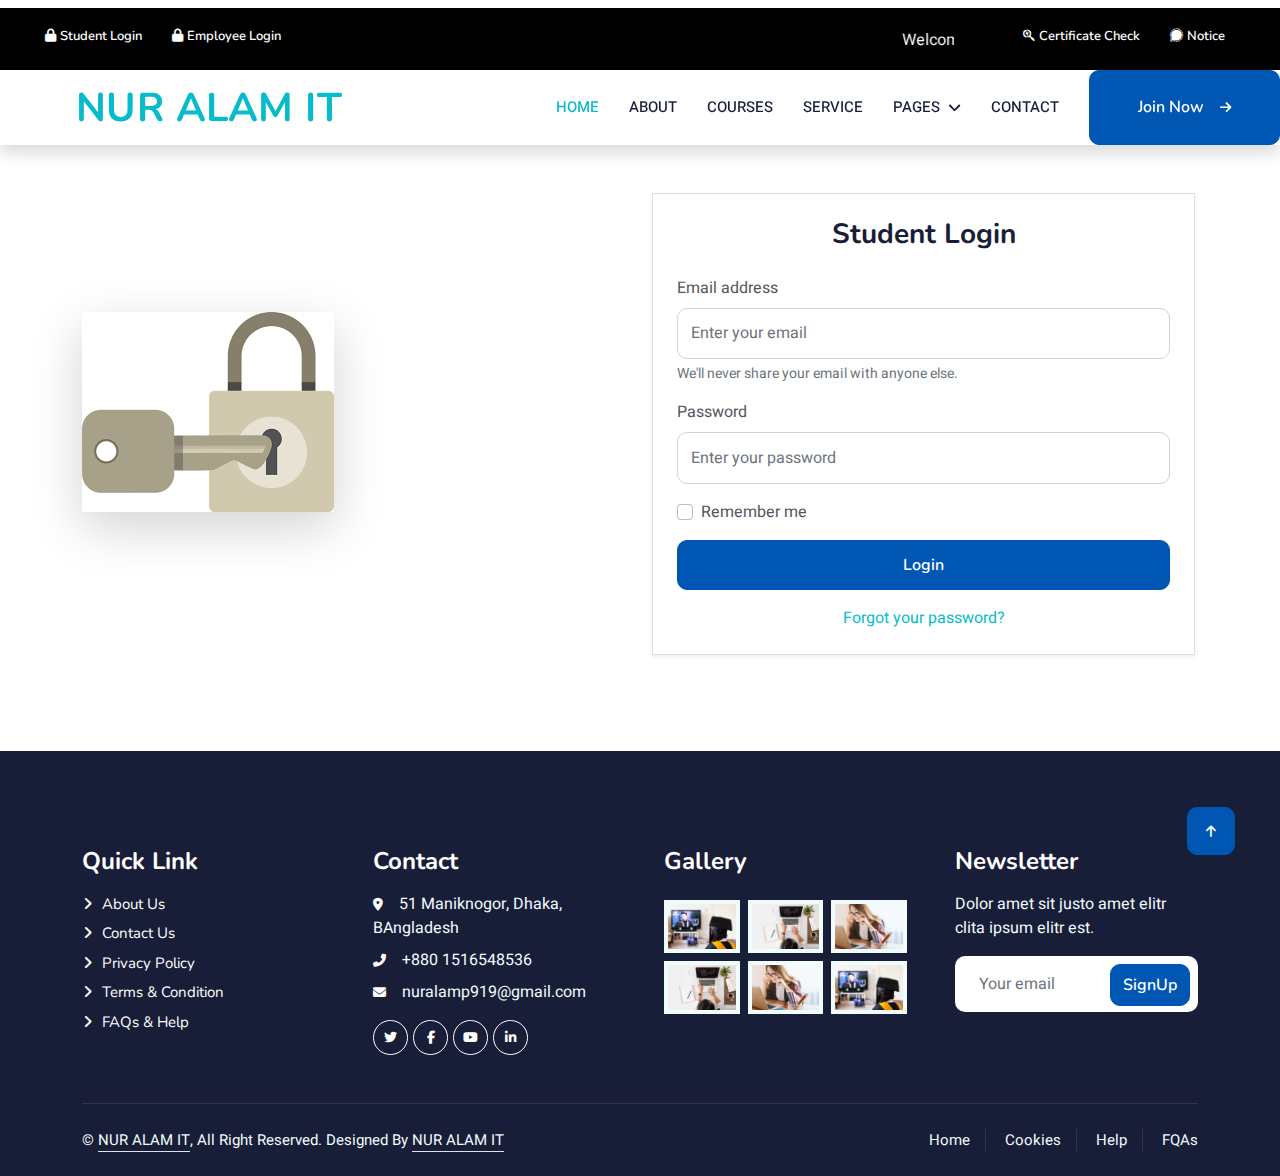
<file: student-login.html>
<!DOCTYPE html>
<html lang="en">

<head>
    <meta charset="utf-8">
    <title>Nur Alam IT</title>
    <meta content="width=device-width, initial-scale=1.0" name="viewport">
    <meta content="" name="keywords">
    <meta content="" name="description">

    <!-- Favicon -->
    <link href="img/favicon.ico" rel="icon">

    <!-- Google Web Fonts -->
    <link rel="preconnect" href="https://fonts.googleapis.com">
    <link rel="preconnect" href="https://fonts.gstatic.com" crossorigin>
    <link href="https://fonts.googleapis.com/css2?family=Heebo:wght@400;500;600&family=Nunito:wght@600;700;800&display=swap" rel="stylesheet">

    <!-- Icon Font Stylesheet -->
    <link rel="stylesheet" href="https://cdnjs.cloudflare.com/ajax/libs/font-awesome/6.7.2/css/all.min.css" integrity="sha512-Evv84Mr4kqVGRNSgIGL/F/aIDqQb7xQ2vcrdIwxfjThSH8CSR7PBEakCr51Ck+w+/U6swU2Im1vVX0SVk9ABhg==" crossorigin="anonymous" referrerpolicy="no-referrer" />
    <link href="https://cdn.jsdelivr.net/npm/bootstrap-icons@1.4.1/font/bootstrap-icons.css" rel="stylesheet">

    <!-- Libraries Stylesheet -->
    <link href="lib/animate/animate.min.css" rel="stylesheet">
    <link href="lib/owlcarousel/assets/owl.carousel.min.css" rel="stylesheet">

    <!-- Customized Bootstrap Stylesheet -->
    <link href="css/bootstrap.min.css" rel="stylesheet">

    <!-- Template Stylesheet -->
    <link href="css/style.css" rel="stylesheet">
</head>

<body>
    <!-- Spinner Start -->
    <!-- <div id="spinner" class="show bg-white position-fixed translate-middle w-100 vh-100 top-50 start-50 d-flex align-items-center justify-content-center">
        <div class="spinner-border text-primary" style="width: 3rem; height: 3rem;" role="status">
            <span class="sr-only">Loading...</span>
        </div>
    </div> -->
    <!-- Spinner End -->


    <!-- top Navbar Start -->
     <section class="top-nav pt-2 mt-2">
        <div class="row">
            <div class="col-3">
                <ul>
                    <li>
                        <div class="student-longin">
                            <a href="student-login.html" class="btn">
                                <i class="fa-solid fa-lock "></i>
                                <span>Student Login</span>
                            </a>
                        </div>
                    </li>
                    <li>
                        <div class="employee-longin">
                            <a href="employee-longin.html" class="btn">
                                <i class="fa-solid fa-lock "></i>
                                <span>Employee Login</span>
                            </a>
                        </div>
                    </li>
                </ul>

            </div>

          
            <div class="col-12 col-md-6 align-content-center">
                <div class="marquee_animation">
                  <marquee behavior="" direction="">
                      Welcome to our software and training company! We’re excited to support your journey towards success. Our team is committed to delivering top-quality software solutions and expert training tailored to your needs. Together, we’ll enhance your skills and empower your business to thrive in an ever-evolving digital world!
                  </marquee>
                </div>
              </div>
            <div class="col-3">
                <ul>
                    <li>
                        <div class="Certificate-Check">
                            <a href="certificate-check.html" class="btn">
                                <i class="fa-brands fa-searchengin"></i>
                                <span>Certificate Check</span>
                            </a>
                        </div>
                    </li>
                    <li>
                        <div class="notice">
                            <a href="notice.html" class="btn">
                                <i class="fa-brands fa-signal-messenger"></i>
                                <span>Notice</span>
                            </a>
                        </div>
                    </li>
                </ul>

            </div>
            
        </div>

     </section>
         <!-- top Navbar End -->
    <nav class="navbar navbar-expand-lg bg-white navbar-light shadow sticky-top p-0">
        <a href="index.html" class="navbar-brand d-flex align-items-center px-4 px-lg-5">
            <h2 class="m-0 text-primary"><i class="fa fa-book me-3"></i>NUR ALAM IT</h2>
        </a>
        <button type="button" class="navbar-toggler me-4" data-bs-toggle="collapse" data-bs-target="#navbarCollapse">
            <span class="navbar-toggler-icon"></span>
        </button>
        <div class="collapse navbar-collapse" id="navbarCollapse">
            <div class="navbar-nav ms-auto p-4 p-lg-0">
                <a href="index.html" class="nav-item nav-link active">Home</a>
                <a href="about.html" class="nav-item nav-link">About</a>
                <a href="courses.html" class="nav-item nav-link">Courses</a>
                <a href="service.html" class="nav-item nav-link">Service</a>
                <div class="nav-item dropdown">
                    <a href="#" class="nav-link dropdown-toggle" data-bs-toggle="dropdown">Pages</a>
                    <div class="dropdown-menu fade-down m-0">
                        <a href="team.html" class="dropdown-item">Our Team</a>
                        <a href="testimonial.html" class="dropdown-item">Testimonial</a>
                    </div>
                </div>
                <a href="contact.html" class="nav-item nav-link">Contact</a>
            </div>
            <a href="" class="btn btn-primary py-4 px-lg-5 d-none d-lg-block">Join Now<i class="fa fa-arrow-right ms-3"></i></a>
        </div>
    </nav>
    <!-- Navbar End -->

    <section class="student-login py-5">
        <div class="container">
            <div class="row align-items-center justify-content-center">
                <!-- Image Section -->
                <div class="col-lg-6 mb-4 mb-lg-0">
                    <div class="img">
                        <img src="img/logain.png" alt="Login Image" class="img-fluid rounded shadow-lg">
                    </div>
                </div>
    
                <!-- Login Form Section -->
                <div class="col-lg-6">
                    <div class="card shadow-sm p-4">
                        <h3 class="text-center mb-4">Student Login</h3>
                        <form>
                            <!-- Email Input -->
                            <div class="mb-3">
                                <label for="email" class="form-label">Email address</label>
                                <input type="email" class="form-control" id="email" placeholder="Enter your email" aria-describedby="emailHelp" required>
                                <div id="emailHelp" class="form-text">We'll never share your email with anyone else.</div>
                            </div>
    
                            <!-- Password Input -->
                            <div class="mb-3">
                                <label for="password" class="form-label">Password</label>
                                <input type="password" class="form-control" id="password" placeholder="Enter your password" required>
                            </div>
    
                            <!-- Remember Me Checkbox -->
                            <div class="mb-3 form-check">
                                <input type="checkbox" class="form-check-input" id="rememberMe">
                                <label class="form-check-label" for="rememberMe">Remember me</label>
                            </div>
    
                            <!-- Submit Button -->
                            <button type="submit" class="btn btn-primary w-100">Login</button>
                        </form>
                        <div class="text-center mt-3">
                            <a href="#" class="text-decoration-none">Forgot your password?</a>
                        </div>
                        
                    </div>
                </div>
            </div>
        </div>
    </section>
    

    <!-- Footer Start -->
    <div class="container-fluid bg-dark text-light footer pt-5 mt-5 wow fadeIn" data-wow-delay="0.1s">
        <div class="container py-5">
            <div class="row g-5">
                <div class="col-lg-3 col-md-6">
                    <h4 class="text-white mb-3">Quick Link</h4>
                    <a class="btn btn-link" href="about.html">About Us</a>
                    <a class="btn btn-link" href="contact.html">Contact Us</a>
                    <a class="btn btn-link" href="">Privacy Policy</a>
                    <a class="btn btn-link" href="">Terms & Condition</a>
                    <a class="btn btn-link" href="">FAQs & Help</a>
                </div>
                <div class="col-lg-3 col-md-6">
                    <h4 class="text-white mb-3">Contact</h4>
                    <p class="mb-2"><i class="fa fa-map-marker-alt me-3"></i>51 Maniknogor, Dhaka, BAngladesh</p>
                    <p class="mb-2"><i class="fa fa-phone-alt me-3"></i>+880 1516548536</p>
                    <p class="mb-2"><i class="fa fa-envelope me-3"></i>nuralamp919@gmail.com</p>
                    <div class="d-flex pt-2">
                        <a class="btn btn-outline-light btn-social" href=""><i class="fab fa-twitter"></i></a>
                        <a class="btn btn-outline-light btn-social" href=""><i class="fab fa-facebook-f"></i></a>
                        <a class="btn btn-outline-light btn-social" href=""><i class="fab fa-youtube"></i></a>
                        <a class="btn btn-outline-light btn-social" href=""><i class="fab fa-linkedin-in"></i></a>
                    </div>
                </div>
                <div class="col-lg-3 col-md-6">
                    <h4 class="text-white mb-3">Gallery</h4>
                    <div class="row g-2 pt-2">
                        <div class="col-4">
                            <img class="img-fluid bg-light p-1" src="img/course-1.jpg" alt="">
                        </div>
                        <div class="col-4">
                            <img class="img-fluid bg-light p-1" src="img/course-2.jpg" alt="">
                        </div>
                        <div class="col-4">
                            <img class="img-fluid bg-light p-1" src="img/course-3.jpg" alt="">
                        </div>
                        <div class="col-4">
                            <img class="img-fluid bg-light p-1" src="img/course-2.jpg" alt="">
                        </div>
                        <div class="col-4">
                            <img class="img-fluid bg-light p-1" src="img/course-3.jpg" alt="">
                        </div>
                        <div class="col-4">
                            <img class="img-fluid bg-light p-1" src="img/course-1.jpg" alt="">
                        </div>
                    </div>
                </div>
                <div class="col-lg-3 col-md-6">
                    <h4 class="text-white mb-3">Newsletter</h4>
                    <p>Dolor amet sit justo amet elitr clita ipsum elitr est.</p>
                    <div class="position-relative mx-auto" style="max-width: 400px;">
                        <input class="form-control border-0 w-100 py-3 ps-4 pe-5" type="text" placeholder="Your email">
                        <button type="button" class="btn btn-primary py-2 position-absolute top-0 end-0 mt-2 me-2">SignUp</button>
                    </div>
                </div>
            </div>
        </div>
        <div class="container">
            <div class="copyright">
                <div class="row">
                    <div class="col-md-6 text-center text-md-start mb-3 mb-md-0">
                        &copy; <a class="border-bottom" href="#">NUR ALAM IT</a>, All Right Reserved.

                      
                        Designed By <a class="border-bottom" href="#">NUR ALAM IT</a>
                    </div>
                    <div class="col-md-6 text-center text-md-end">
                        <div class="footer-menu">
                            <a href="index.html">Home</a>
                            <a href="">Cookies</a>
                            <a href="">Help</a>
                            <a href="">FQAs</a>
                        </div>
                    </div>
                </div>
            </div>
        </div>
    </div>
    <!-- Footer End -->


    <!-- Back to Top -->
    <a href="#" class="btn btn-lg btn-primary btn-lg-square back-to-top"><i class="fa-solid fa-arrow-up"></i></a>
      

    <!-- JavaScript Libraries -->
    <script src="https://code.jquery.com/jquery-3.4.1.min.js"></script>
    <script src="https://cdn.jsdelivr.net/npm/bootstrap@5.0.0/dist/js/bootstrap.bundle.min.js"></script>
    <script src="lib/wow/wow.min.js"></script>
    <script src="lib/easing/easing.min.js"></script>
    <script src="lib/waypoints/waypoints.min.js"></script>
    <script src="lib/owlcarousel/owl.carousel.min.js"></script>

    <!-- Template Javascript -->
    <script src="js/main.js"></script>
</body>

</html>
</file>
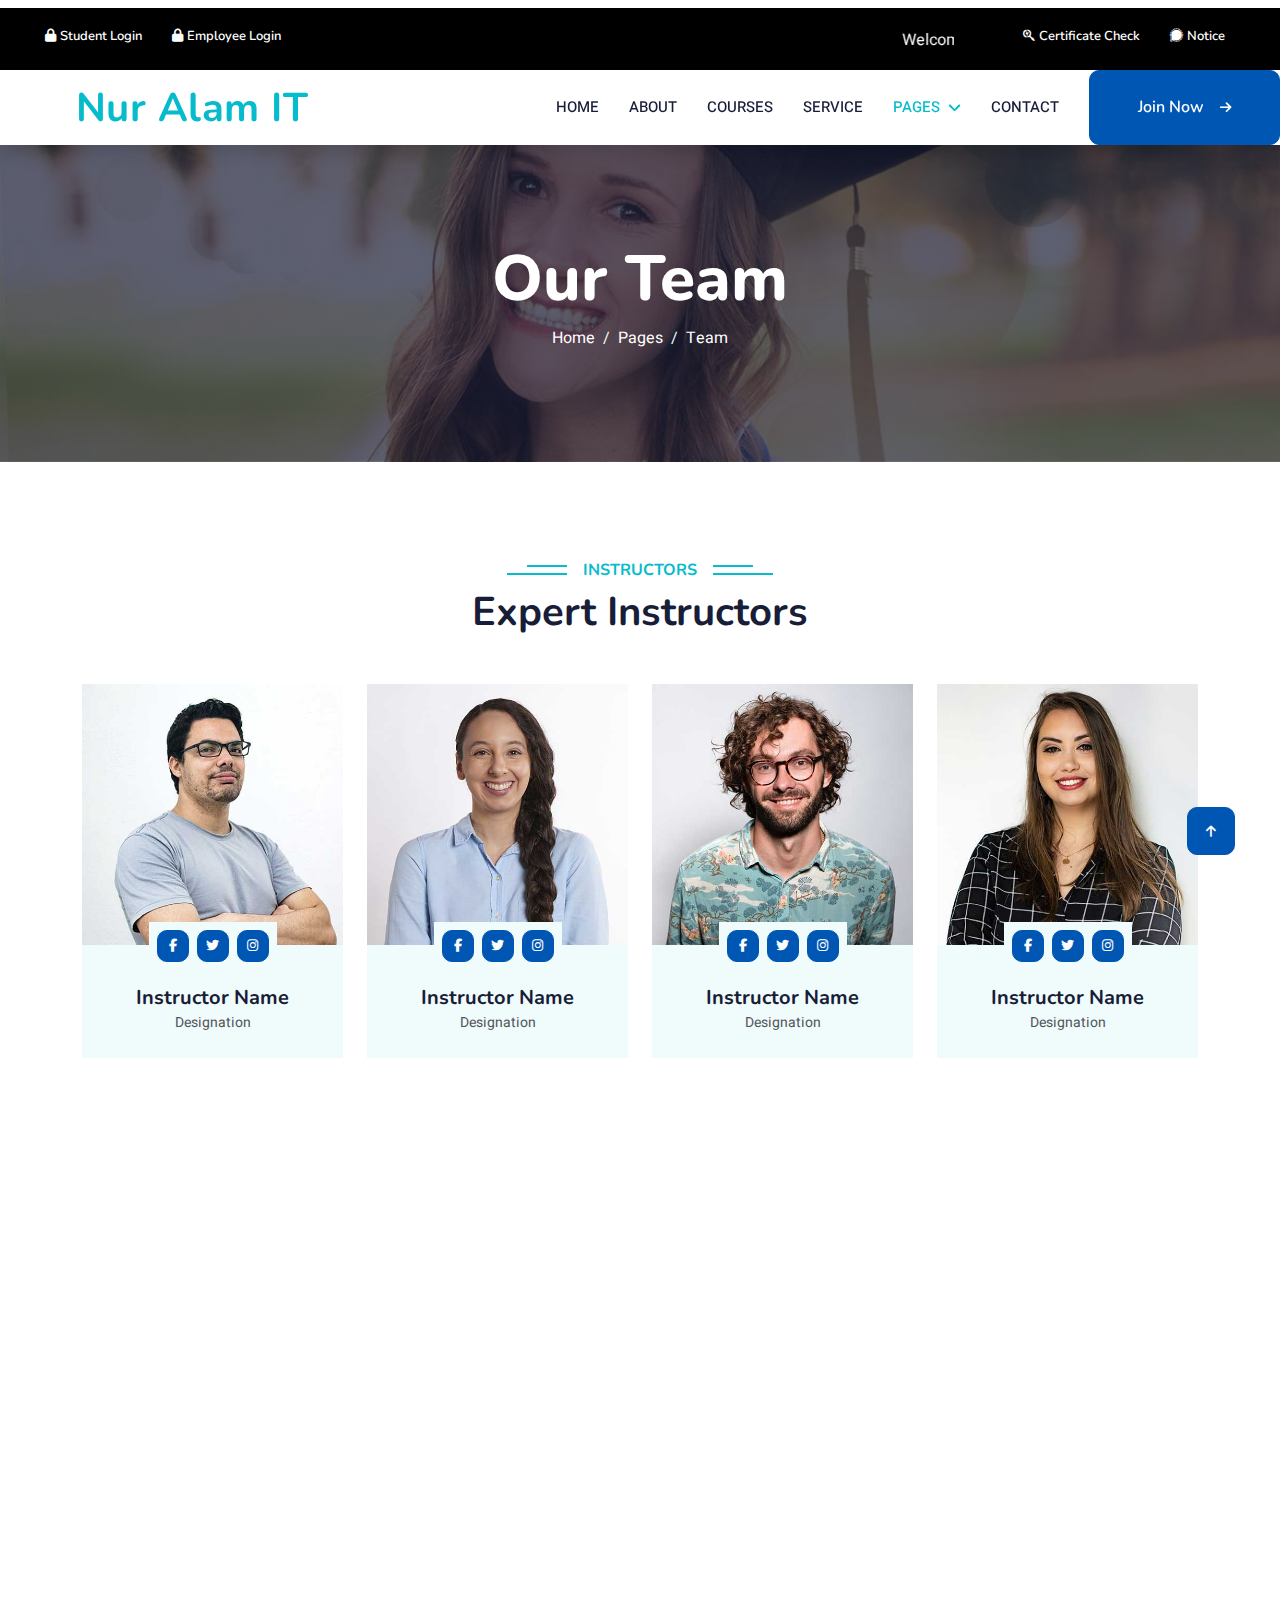
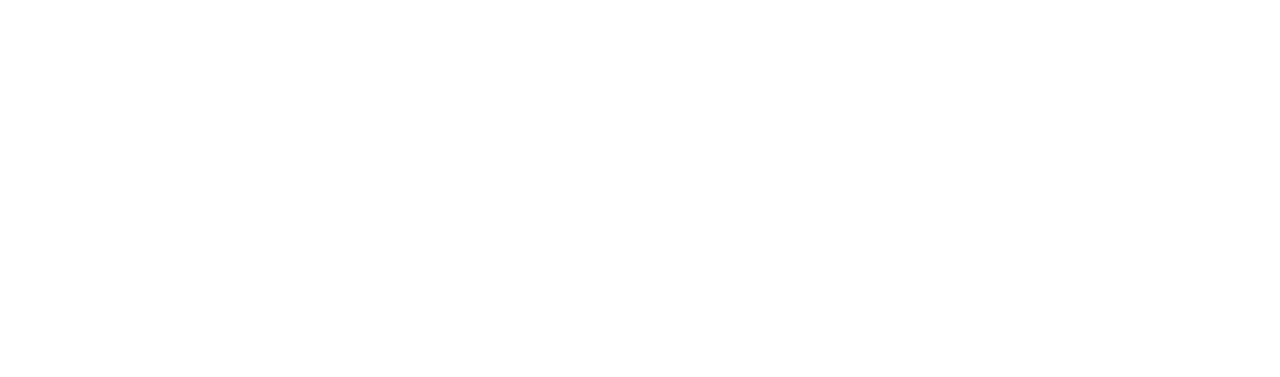
<file: team.html>
<!DOCTYPE html>
<html lang="en">

<head>
    <meta charset="utf-8">
    <title>Nur Alam IT</title>
    <meta content="width=device-width, initial-scale=1.0" name="viewport">
    <meta content="" name="keywords">
    <meta content="" name="description">

    <!-- Favicon -->
    <link href="img/favicon.ico" rel="icon">

    <!-- Google Web Fonts -->
    <link rel="preconnect" href="https://fonts.googleapis.com">
    <link rel="preconnect" href="https://fonts.gstatic.com" crossorigin>
    <link href="https://fonts.googleapis.com/css2?family=Heebo:wght@400;500;600&family=Nunito:wght@600;700;800&display=swap" rel="stylesheet">

    <!-- Icon Font Stylesheet -->
    <link rel="stylesheet" href="https://cdnjs.cloudflare.com/ajax/libs/font-awesome/6.7.2/css/all.min.css" integrity="sha512-Evv84Mr4kqVGRNSgIGL/F/aIDqQb7xQ2vcrdIwxfjThSH8CSR7PBEakCr51Ck+w+/U6swU2Im1vVX0SVk9ABhg==" crossorigin="anonymous" referrerpolicy="no-referrer" />

    <!-- Libraries Stylesheet -->
    <link href="lib/animate/animate.min.css" rel="stylesheet">
    <link href="lib/owlcarousel/assets/owl.carousel.min.css" rel="stylesheet">

    <!-- Customized Bootstrap Stylesheet -->
    <link href="css/bootstrap.min.css" rel="stylesheet">

    <!-- Template Stylesheet -->
    <link href="css/style.css" rel="stylesheet">
</head>

<body>
    <!-- Spinner Start -->
    <!-- <div id="spinner" class="show bg-white position-fixed translate-middle w-100 vh-100 top-50 start-50 d-flex align-items-center justify-content-center">
        <div class="spinner-border text-primary" style="width: 3rem; height: 3rem;" role="status">
            <span class="sr-only">Loading...</span>
        </div>
    </div> -->
    <!-- Spinner End -->

       <!-- top Navbar Start -->
       <section class="top-nav pt-2 mt-2">
        <div class="row">
            <div class="col-3">
                <ul>
                    <li>
                        <div class="student-longin">
                            <a href="student-login.html" class="btn">
                                <i class="fa-solid fa-lock "></i>
                                <span>Student Login</span>
                            </a>
                        </div>
                    </li>
                    <li>
                        <div class="employee-longin">
                            <a href="employee-longin.html" class="btn">
                                <i class="fa-solid fa-lock "></i>
                                <span>Employee Login</span>
                            </a>
                        </div>
                    </li>
                </ul>

            </div>

            
            <div class="col-12 col-md-6 align-content-center">
                <div class="marquee_animation">
                  <marquee behavior="" direction="">
                      Welcome to our software and training company! We’re excited to support your journey towards success. Our team is committed to delivering top-quality software solutions and expert training tailored to your needs. Together, we’ll enhance your skills and empower your business to thrive in an ever-evolving digital world!
                  </marquee>
                </div>
              </div>
            <div class="col-3">
                <ul>
                    <li>
                        <div class="Certificate-Check">
                            <a href="certificate-check.html" class="btn">
                                <i class="fa-brands fa-searchengin"></i>
                                <span>Certificate Check</span>
                            </a>
                        </div>
                    </li>
                    <li>
                        <div class="notice">
                            <a href="notice.html" class="btn">
                                <i class="fa-brands fa-signal-messenger"></i>
                                <span>Notice</span>
                            </a>
                        </div>
                    </li>
                </ul>

            </div>
            
        </div>

     </section>
         <!-- top Navbar End -->
    <!-- Navbar Start -->
    <nav class="navbar navbar-expand-lg bg-white navbar-light shadow sticky-top p-0">
        <a href="index.html" class="navbar-brand d-flex align-items-center px-4 px-lg-5">
            <h2 class="m-0 text-primary"><i class="fa fa-book me-3"></i>Nur Alam IT</h2>
        </a>
        <button type="button" class="navbar-toggler me-4" data-bs-toggle="collapse" data-bs-target="#navbarCollapse">
            <span class="navbar-toggler-icon"></span>
        </button>
        <div class="collapse navbar-collapse" id="navbarCollapse">
            <div class="navbar-nav ms-auto p-4 p-lg-0">
                <a href="index.html" class="nav-item nav-link">Home</a>
                <a href="about.html" class="nav-item nav-link">About</a>
                <a href="courses.html" class="nav-item nav-link">Courses</a>
                <a href="service.html" class="nav-item nav-link">Service</a>
                <div class="nav-item dropdown">
                    <a href="#" class="nav-link dropdown-toggle active" data-bs-toggle="dropdown">Pages</a>
                    <div class="dropdown-menu fade-down m-0">
                        <a href="team.html" class="dropdown-item active">Our Team</a>
                        <a href="testimonial.html" class="dropdown-item">Testimonial</a>
                    </div>
                </div>
                <a href="contact.html" class="nav-item nav-link">Contact</a>
            </div>
            <a href="" class="btn btn-primary py-4 px-lg-5 d-none d-lg-block">Join Now<i class="fa fa-arrow-right ms-3"></i></a>
        </div>
    </nav>
    <!-- Navbar End -->


    <!-- Header Start -->
    <div class="container-fluid bg-primary py-5 mb-5 page-header">
        <div class="container py-5">
            <div class="row justify-content-center">
                <div class="col-lg-10 text-center">
                    <h1 class="display-3 text-white animated slideInDown">Our Team</h1>
                    <nav aria-label="breadcrumb">
                        <ol class="breadcrumb justify-content-center">
                            <li class="breadcrumb-item"><a class="text-white" href="index.html">Home</a></li>
                            <li class="breadcrumb-item"><a class="text-white" href="#">Pages</a></li>
                            <li class="breadcrumb-item text-white active" aria-current="page">Team</li>
                        </ol>
                    </nav>
                </div>
            </div>
        </div>
    </div>
    <!-- Header End -->


    <!-- Team Start -->
    <div class="container-xxl py-5">
        <div class="container">
            <div class="text-center wow fadeInUp" data-wow-delay="0.1s">
                <h6 class="section-title bg-white text-center text-primary px-3">Instructors</h6>
                <h1 class="mb-5">Expert Instructors</h1>
            </div>
            <div class="row g-4">
                <div class="col-lg-3 col-md-6 wow fadeInUp" data-wow-delay="0.1s">
                    <div class="team-item bg-light">
                        <div class="overflow-hidden">
                            <img class="img-fluid" src="img/team-1.jpg" alt="">
                        </div>
                        <div class="position-relative d-flex justify-content-center" style="margin-top: -23px;">
                            <div class="bg-light d-flex justify-content-center pt-2 px-1">
                                <a class="btn btn-sm-square btn-primary mx-1" href=""><i class="fab fa-facebook-f"></i></a>
                                <a class="btn btn-sm-square btn-primary mx-1" href=""><i class="fab fa-twitter"></i></a>
                                <a class="btn btn-sm-square btn-primary mx-1" href=""><i class="fab fa-instagram"></i></a>
                            </div>
                        </div>
                        <div class="text-center p-4">
                            <h5 class="mb-0">Instructor Name</h5>
                            <small>Designation</small>
                        </div>
                    </div>
                </div>
                <div class="col-lg-3 col-md-6 wow fadeInUp" data-wow-delay="0.3s">
                    <div class="team-item bg-light">
                        <div class="overflow-hidden">
                            <img class="img-fluid" src="img/team-2.jpg" alt="">
                        </div>
                        <div class="position-relative d-flex justify-content-center" style="margin-top: -23px;">
                            <div class="bg-light d-flex justify-content-center pt-2 px-1">
                                <a class="btn btn-sm-square btn-primary mx-1" href=""><i class="fab fa-facebook-f"></i></a>
                                <a class="btn btn-sm-square btn-primary mx-1" href=""><i class="fab fa-twitter"></i></a>
                                <a class="btn btn-sm-square btn-primary mx-1" href=""><i class="fab fa-instagram"></i></a>
                            </div>
                        </div>
                        <div class="text-center p-4">
                            <h5 class="mb-0">Instructor Name</h5>
                            <small>Designation</small>
                        </div>
                    </div>
                </div>
                <div class="col-lg-3 col-md-6 wow fadeInUp" data-wow-delay="0.5s">
                    <div class="team-item bg-light">
                        <div class="overflow-hidden">
                            <img class="img-fluid" src="img/team-3.jpg" alt="">
                        </div>
                        <div class="position-relative d-flex justify-content-center" style="margin-top: -23px;">
                            <div class="bg-light d-flex justify-content-center pt-2 px-1">
                                <a class="btn btn-sm-square btn-primary mx-1" href=""><i class="fab fa-facebook-f"></i></a>
                                <a class="btn btn-sm-square btn-primary mx-1" href=""><i class="fab fa-twitter"></i></a>
                                <a class="btn btn-sm-square btn-primary mx-1" href=""><i class="fab fa-instagram"></i></a>
                            </div>
                        </div>
                        <div class="text-center p-4">
                            <h5 class="mb-0">Instructor Name</h5>
                            <small>Designation</small>
                        </div>
                    </div>
                </div>
                <div class="col-lg-3 col-md-6 wow fadeInUp" data-wow-delay="0.7s">
                    <div class="team-item bg-light">
                        <div class="overflow-hidden">
                            <img class="img-fluid" src="img/team-4.jpg" alt="">
                        </div>
                        <div class="position-relative d-flex justify-content-center" style="margin-top: -23px;">
                            <div class="bg-light d-flex justify-content-center pt-2 px-1">
                                <a class="btn btn-sm-square btn-primary mx-1" href=""><i class="fab fa-facebook-f"></i></a>
                                <a class="btn btn-sm-square btn-primary mx-1" href=""><i class="fab fa-twitter"></i></a>
                                <a class="btn btn-sm-square btn-primary mx-1" href=""><i class="fab fa-instagram"></i></a>
                            </div>
                        </div>
                        <div class="text-center p-4">
                            <h5 class="mb-0">Instructor Name</h5>
                            <small>Designation</small>
                        </div>
                    </div>
                </div>
                <div class="col-lg-3 col-md-6 wow fadeInUp" data-wow-delay="0.1s">
                    <div class="team-item bg-light">
                        <div class="overflow-hidden">
                            <img class="img-fluid" src="img/team-2.jpg" alt="">
                        </div>
                        <div class="position-relative d-flex justify-content-center" style="margin-top: -23px;">
                            <div class="bg-light d-flex justify-content-center pt-2 px-1">
                                <a class="btn btn-sm-square btn-primary mx-1" href=""><i class="fab fa-facebook-f"></i></a>
                                <a class="btn btn-sm-square btn-primary mx-1" href=""><i class="fab fa-twitter"></i></a>
                                <a class="btn btn-sm-square btn-primary mx-1" href=""><i class="fab fa-instagram"></i></a>
                            </div>
                        </div>
                        <div class="text-center p-4">
                            <h5 class="mb-0">Instructor Name</h5>
                            <small>Designation</small>
                        </div>
                    </div>
                </div>
                <div class="col-lg-3 col-md-6 wow fadeInUp" data-wow-delay="0.3s">
                    <div class="team-item bg-light">
                        <div class="overflow-hidden">
                            <img class="img-fluid" src="img/team-3.jpg" alt="">
                        </div>
                        <div class="position-relative d-flex justify-content-center" style="margin-top: -23px;">
                            <div class="bg-light d-flex justify-content-center pt-2 px-1">
                                <a class="btn btn-sm-square btn-primary mx-1" href=""><i class="fab fa-facebook-f"></i></a>
                                <a class="btn btn-sm-square btn-primary mx-1" href=""><i class="fab fa-twitter"></i></a>
                                <a class="btn btn-sm-square btn-primary mx-1" href=""><i class="fab fa-instagram"></i></a>
                            </div>
                        </div>
                        <div class="text-center p-4">
                            <h5 class="mb-0">Instructor Name</h5>
                            <small>Designation</small>
                        </div>
                    </div>
                </div>
                <div class="col-lg-3 col-md-6 wow fadeInUp" data-wow-delay="0.5s">
                    <div class="team-item bg-light">
                        <div class="overflow-hidden">
                            <img class="img-fluid" src="img/team-4.jpg" alt="">
                        </div>
                        <div class="position-relative d-flex justify-content-center" style="margin-top: -23px;">
                            <div class="bg-light d-flex justify-content-center pt-2 px-1">
                                <a class="btn btn-sm-square btn-primary mx-1" href=""><i class="fab fa-facebook-f"></i></a>
                                <a class="btn btn-sm-square btn-primary mx-1" href=""><i class="fab fa-twitter"></i></a>
                                <a class="btn btn-sm-square btn-primary mx-1" href=""><i class="fab fa-instagram"></i></a>
                            </div>
                        </div>
                        <div class="text-center p-4">
                            <h5 class="mb-0">Instructor Name</h5>
                            <small>Designation</small>
                        </div>
                    </div>
                </div>
                <div class="col-lg-3 col-md-6 wow fadeInUp" data-wow-delay="0.7s">
                    <div class="team-item bg-light">
                        <div class="overflow-hidden">
                            <img class="img-fluid" src="img/team-1.jpg" alt="">
                        </div>
                        <div class="position-relative d-flex justify-content-center" style="margin-top: -23px;">
                            <div class="bg-light d-flex justify-content-center pt-2 px-1">
                                <a class="btn btn-sm-square btn-primary mx-1" href=""><i class="fab fa-facebook-f"></i></a>
                                <a class="btn btn-sm-square btn-primary mx-1" href=""><i class="fab fa-twitter"></i></a>
                                <a class="btn btn-sm-square btn-primary mx-1" href=""><i class="fab fa-instagram"></i></a>
                            </div>
                        </div>
                        <div class="text-center p-4">
                            <h5 class="mb-0">Instructor Name</h5>
                            <small>Designation</small>
                        </div>
                    </div>
                </div>
            </div>
        </div>
    </div>
    <!-- Team End -->
        

    <!-- Footer Start -->
    <div class="container-fluid bg-dark text-light footer pt-5 mt-5 wow fadeIn" data-wow-delay="0.1s">
        <div class="container py-5">
            <div class="row g-5">
                <div class="col-lg-3 col-md-6">
                    <h4 class="text-white mb-3">Quick Link</h4>
                    <a class="btn btn-link" href="about.html">About Us</a>
                    <a class="btn btn-link" href="contact.html">Contact Us</a>
                    <a class="btn btn-link" href="">Privacy Policy</a>
                    <a class="btn btn-link" href="">Terms & Condition</a>
                    <a class="btn btn-link" href="">FAQs & Help</a>
                </div>
                <div class="col-lg-3 col-md-6">
                    <h4 class="text-white mb-3">Contact</h4>
                    <p class="mb-2"><i class="fa fa-map-marker-alt me-3"></i>51 Maniknogor, Dhaka, BAngladesh</p>
                    <p class="mb-2"><i class="fa fa-phone-alt me-3"></i>+880 1516548536</p>
                    <p class="mb-2"><i class="fa fa-envelope me-3"></i>nuralamp919@gmail.com</p>
                    <div class="d-flex pt-2">
                        <a class="btn btn-outline-light btn-social" href=""><i class="fab fa-twitter"></i></a>
                        <a class="btn btn-outline-light btn-social" href=""><i class="fab fa-facebook-f"></i></a>
                        <a class="btn btn-outline-light btn-social" href=""><i class="fab fa-youtube"></i></a>
                        <a class="btn btn-outline-light btn-social" href=""><i class="fab fa-linkedin-in"></i></a>
                    </div>
                </div>
                <div class="col-lg-3 col-md-6">
                    <h4 class="text-white mb-3">Gallery</h4>
                    <div class="row g-2 pt-2">
                        <div class="col-4">
                            <img class="img-fluid bg-light p-1" src="img/course-1.jpg" alt="">
                        </div>
                        <div class="col-4">
                            <img class="img-fluid bg-light p-1" src="img/course-2.jpg" alt="">
                        </div>
                        <div class="col-4">
                            <img class="img-fluid bg-light p-1" src="img/course-3.jpg" alt="">
                        </div>
                        <div class="col-4">
                            <img class="img-fluid bg-light p-1" src="img/course-2.jpg" alt="">
                        </div>
                        <div class="col-4">
                            <img class="img-fluid bg-light p-1" src="img/course-3.jpg" alt="">
                        </div>
                        <div class="col-4">
                            <img class="img-fluid bg-light p-1" src="img/course-1.jpg" alt="">
                        </div>
                    </div>
                </div>
                <div class="col-lg-3 col-md-6">
                    <h4 class="text-white mb-3">Newsletter</h4>
                    <p>Dolor amet sit justo amet elitr clita ipsum elitr est.</p>
                    <div class="position-relative mx-auto" style="max-width: 400px;">
                        <input class="form-control border-0 w-100 py-3 ps-4 pe-5" type="text" placeholder="Your email">
                        <button type="button" class="btn btn-primary py-2 position-absolute top-0 end-0 mt-2 me-2">SignUp</button>
                    </div>
                </div>
            </div>
        </div>
        <div class="container">
            <div class="copyright">
                <div class="row">
                    <div class="col-md-6 text-center text-md-start mb-3 mb-md-0">
                        &copy; <a class="border-bottom" href="#">NUR ALAM IT</a>, All Right Reserved.

                      
                        Designed By <a class="border-bottom" href="#">NUR ALAM IT</a>
                    </div>
                    <div class="col-md-6 text-center text-md-end">
                        <div class="footer-menu">
                            <a href="index.html">Home</a>
                            <a href="">Cookies</a>
                            <a href="">Help</a>
                            <a href="">FQAs</a>
                        </div>
                    </div>
                </div>
            </div>
        </div>
    </div>
    <!-- Footer End -->


    <!-- Back to Top -->
    <a href="#" class="btn btn-lg btn-primary btn-lg-square back-to-top"><i class="fa-solid fa-arrow-up"></i></a>


    <!-- JavaScript Libraries -->
    <script src="https://code.jquery.com/jquery-3.4.1.min.js"></script>
    <script src="https://cdn.jsdelivr.net/npm/bootstrap@5.0.0/dist/js/bootstrap.bundle.min.js"></script>
    <script src="lib/wow/wow.min.js"></script>
    <script src="lib/easing/easing.min.js"></script>
    <script src="lib/waypoints/waypoints.min.js"></script>
    <script src="lib/owlcarousel/owl.carousel.min.js"></script>

    <!-- Template Javascript -->
    <script src="js/main.js"></script>
</body>

</html>
</file>
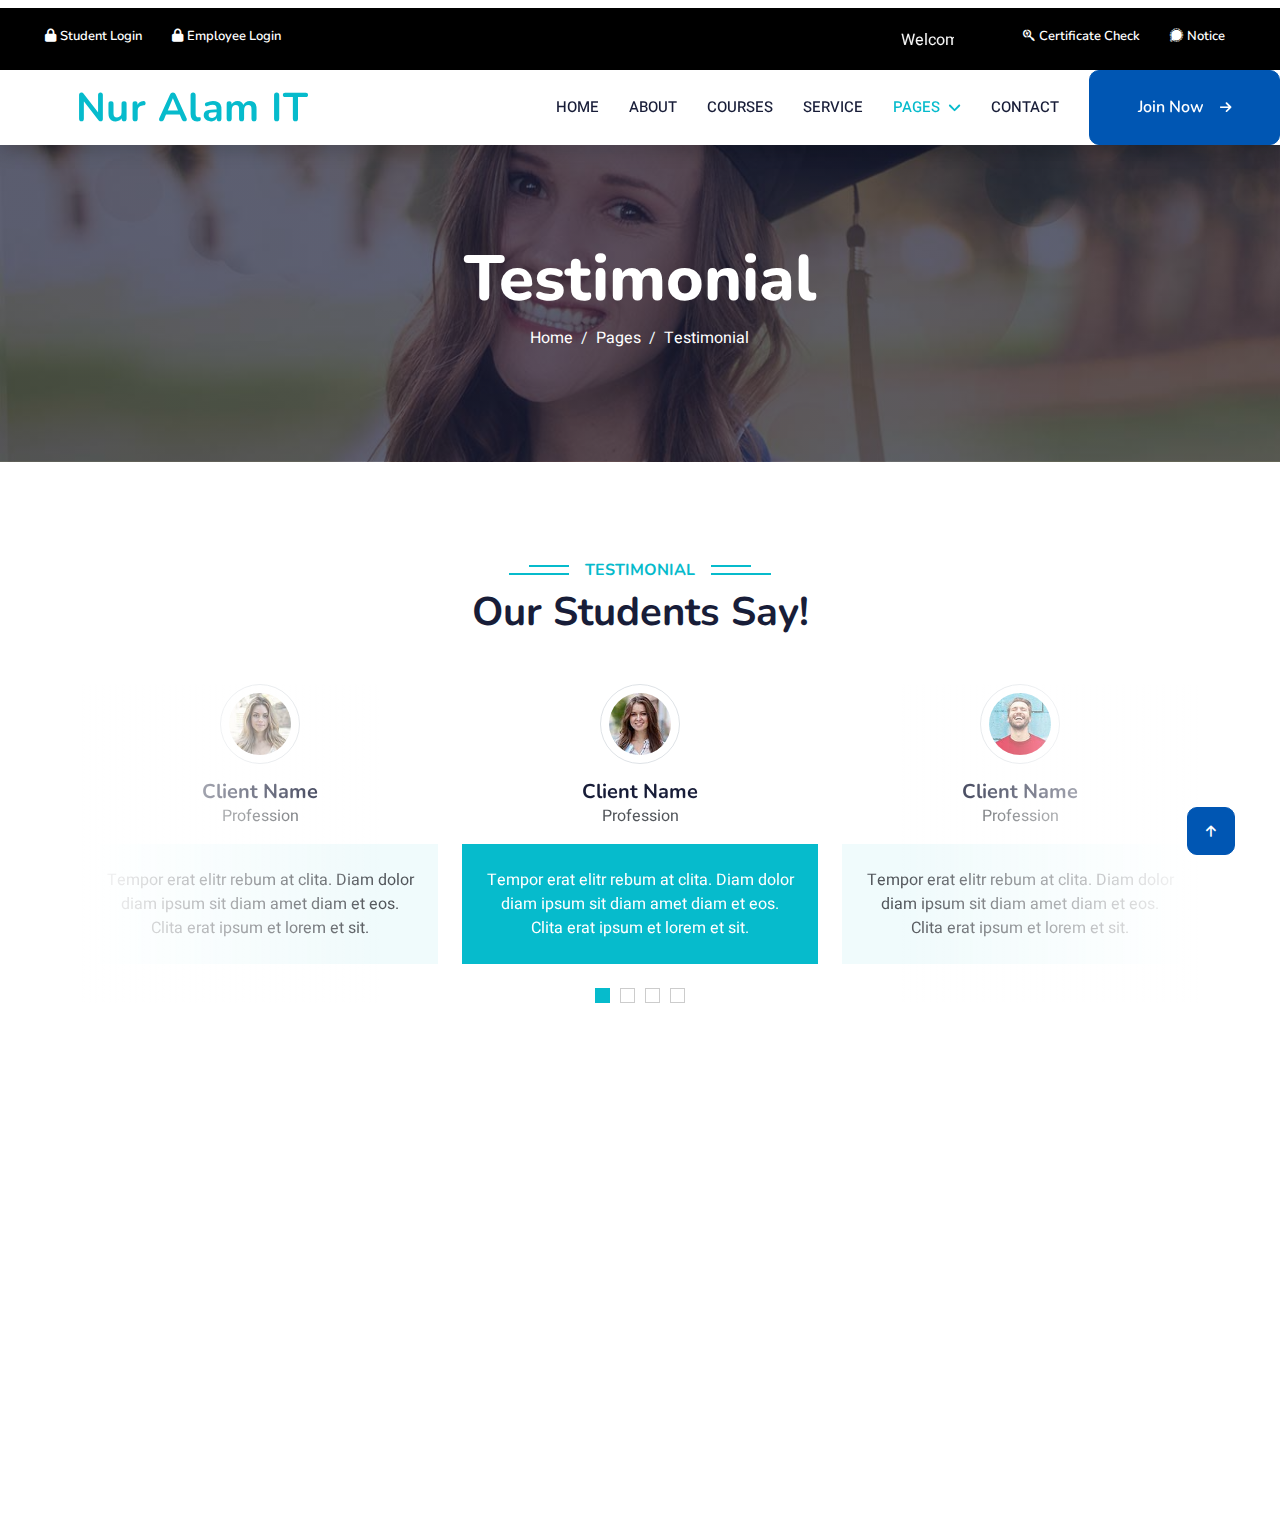
<file: testimonial.html>
<!DOCTYPE html>
<html lang="en">

<head>
    <meta charset="utf-8">
    <title>Nur Alam IT</title>
    <meta content="width=device-width, initial-scale=1.0" name="viewport">
    <meta content="" name="keywords">
    <meta content="" name="description">

    <!-- Favicon -->
    <link href="img/favicon.ico" rel="icon">

    <!-- Google Web Fonts -->
    <link rel="preconnect" href="https://fonts.googleapis.com">
    <link rel="preconnect" href="https://fonts.gstatic.com" crossorigin>
    <link href="https://fonts.googleapis.com/css2?family=Heebo:wght@400;500;600&family=Nunito:wght@600;700;800&display=swap" rel="stylesheet">

    <!-- Icon Font Stylesheet -->
    <link rel="stylesheet" href="https://cdnjs.cloudflare.com/ajax/libs/font-awesome/6.7.2/css/all.min.css" integrity="sha512-Evv84Mr4kqVGRNSgIGL/F/aIDqQb7xQ2vcrdIwxfjThSH8CSR7PBEakCr51Ck+w+/U6swU2Im1vVX0SVk9ABhg==" crossorigin="anonymous" referrerpolicy="no-referrer" />

    <!-- Libraries Stylesheet -->
    <link href="lib/animate/animate.min.css" rel="stylesheet">
    <link href="lib/owlcarousel/assets/owl.carousel.min.css" rel="stylesheet">

    <!-- Customized Bootstrap Stylesheet -->
    <link href="css/bootstrap.min.css" rel="stylesheet">

    <!-- Template Stylesheet -->
    <link href="css/style.css" rel="stylesheet">
</head>

<body>
    <!-- Spinner Start -->
    <!-- <div id="spinner" class="show bg-white position-fixed translate-middle w-100 vh-100 top-50 start-50 d-flex align-items-center justify-content-center">
        <div class="spinner-border text-primary" style="width: 3rem; height: 3rem;" role="status">
            <span class="sr-only">Loading...</span>
        </div>
    </div> -->
    <!-- Spinner End -->

   <!-- top Navbar Start -->
   <section class="top-nav pt-2 mt-2">
    <div class="row">
        <div class="col-3">
            <ul>
                <li>
                    <div class="student-longin">
                        <a href="student-login.html" class="btn">
                            <i class="fa-solid fa-lock "></i>
                            <span>Student Login</span>
                        </a>
                    </div>
                </li>
                <li>
                    <div class="employee-longin">
                        <a href="employee-longin.html" class="btn">
                            <i class="fa-solid fa-lock "></i>
                            <span>Employee Login</span>
                        </a>
                    </div>
                </li>
            </ul>

        </div>

        
        <div class="col-12 col-md-6 align-content-center">
            <div class="marquee_animation">
              <marquee behavior="" direction="">
                  Welcome to our software and training company! We’re excited to support your journey towards success. Our team is committed to delivering top-quality software solutions and expert training tailored to your needs. Together, we’ll enhance your skills and empower your business to thrive in an ever-evolving digital world!
              </marquee>
            </div>
          </div>
        <div class="col-3">
            <ul>
                <li>
                    <div class="Certificate-Check">
                        <a href="certificate-check.html" class="btn">
                            <i class="fa-brands fa-searchengin"></i>
                            <span>Certificate Check</span>
                        </a>
                    </div>
                </li>
                <li>
                    <div class="notice">
                        <a href="notice.html" class="btn">
                            <i class="fa-brands fa-signal-messenger"></i>
                            <span>Notice</span>
                        </a>
                    </div>
                </li>
            </ul>

        </div>
        
    </div>

 </section>
     <!-- top Navbar End -->
    <!-- Navbar Start -->
    <nav class="navbar navbar-expand-lg bg-white navbar-light shadow sticky-top p-0">
        <a href="index.html" class="navbar-brand d-flex align-items-center px-4 px-lg-5">
            <h2 class="m-0 text-primary"><i class="fa fa-book me-3"></i>Nur Alam IT</h2>
        </a>
        <button type="button" class="navbar-toggler me-4" data-bs-toggle="collapse" data-bs-target="#navbarCollapse">
            <span class="navbar-toggler-icon"></span>
        </button>
        <div class="collapse navbar-collapse" id="navbarCollapse">
            <div class="navbar-nav ms-auto p-4 p-lg-0">
                <a href="index.html" class="nav-item nav-link">Home</a>
                <a href="about.html" class="nav-item nav-link">About</a>
                <a href="courses.html" class="nav-item nav-link">Courses</a>
                <a href="service.html" class="nav-item nav-link">Service</a>
                <div class="nav-item dropdown">
                    <a href="#" class="nav-link dropdown-toggle active" data-bs-toggle="dropdown">Pages</a>
                    <div class="dropdown-menu fade-down m-0">
                        <a href="team.html" class="dropdown-item">Our Team</a>
                        <a href="testimonial.html" class="dropdown-item active">Testimonial</a>
                    </div>
                </div>
                <a href="contact.html" class="nav-item nav-link">Contact</a>
            </div>
            <a href="" class="btn btn-primary py-4 px-lg-5 d-none d-lg-block">Join Now<i class="fa fa-arrow-right ms-3"></i></a>
        </div>
    </nav>
    <!-- Navbar End -->


    <!-- Header Start -->
    <div class="container-fluid bg-primary py-5 mb-5 page-header">
        <div class="container py-5">
            <div class="row justify-content-center">
                <div class="col-lg-10 text-center">
                    <h1 class="display-3 text-white animated slideInDown">Testimonial</h1>
                    <nav aria-label="breadcrumb">
                        <ol class="breadcrumb justify-content-center">
                            <li class="breadcrumb-item"><a class="text-white" href="index.html">Home</a></li>
                            <li class="breadcrumb-item"><a class="text-white" href="#">Pages</a></li>
                            <li class="breadcrumb-item text-white active" aria-current="page">Testimonial</li>
                        </ol>
                    </nav>
                </div>
            </div>
        </div>
    </div>
    <!-- Header End -->


    <!-- Testimonial Start -->
    <div class="container-xxl py-5 wow fadeInUp" data-wow-delay="0.1s">
        <div class="container">
            <div class="text-center">
                <h6 class="section-title bg-white text-center text-primary px-3">Testimonial</h6>
                <h1 class="mb-5">Our Students Say!</h1>
            </div>
            <div class="owl-carousel testimonial-carousel position-relative">
                <div class="testimonial-item text-center">
                    <img class="border rounded-circle p-2 mx-auto mb-3" src="img/testimonial-1.jpg" style="width: 80px; height: 80px;">
                    <h5 class="mb-0">Client Name</h5>
                    <p>Profession</p>
                    <div class="testimonial-text bg-light text-center p-4">
                    <p class="mb-0">Tempor erat elitr rebum at clita. Diam dolor diam ipsum sit diam amet diam et eos. Clita erat ipsum et lorem et sit.</p>
                    </div>
                </div>
                <div class="testimonial-item text-center">
                    <img class="border rounded-circle p-2 mx-auto mb-3" src="img/testimonial-2.jpg" style="width: 80px; height: 80px;">
                    <h5 class="mb-0">Client Name</h5>
                    <p>Profession</p>
                    <div class="testimonial-text bg-light text-center p-4">
                    <p class="mb-0">Tempor erat elitr rebum at clita. Diam dolor diam ipsum sit diam amet diam et eos. Clita erat ipsum et lorem et sit.</p>
                    </div>
                </div>
                <div class="testimonial-item text-center">
                    <img class="border rounded-circle p-2 mx-auto mb-3" src="img/testimonial-3.jpg" style="width: 80px; height: 80px;">
                    <h5 class="mb-0">Client Name</h5>
                    <p>Profession</p>
                    <div class="testimonial-text bg-light text-center p-4">
                    <p class="mb-0">Tempor erat elitr rebum at clita. Diam dolor diam ipsum sit diam amet diam et eos. Clita erat ipsum et lorem et sit.</p>
                    </div>
                </div>
                <div class="testimonial-item text-center">
                    <img class="border rounded-circle p-2 mx-auto mb-3" src="img/testimonial-4.jpg" style="width: 80px; height: 80px;">
                    <h5 class="mb-0">Client Name</h5>
                    <p>Profession</p>
                    <div class="testimonial-text bg-light text-center p-4">
                    <p class="mb-0">Tempor erat elitr rebum at clita. Diam dolor diam ipsum sit diam amet diam et eos. Clita erat ipsum et lorem et sit.</p>
                    </div>
                </div>
            </div>
        </div>
    </div>
    <!-- Testimonial End -->
        

    <!-- Footer Start -->
    <div class="container-fluid bg-dark text-light footer pt-5 mt-5 wow fadeIn" data-wow-delay="0.1s">
        <div class="container py-5">
            <div class="row g-5">
                <div class="col-lg-3 col-md-6">
                    <h4 class="text-white mb-3">Quick Link</h4>
                    <a class="btn btn-link" href="">About Us</a>
                    <a class="btn btn-link" href="">Contact Us</a>
                    <a class="btn btn-link" href="">Privacy Policy</a>
                    <a class="btn btn-link" href="">Terms & Condition</a>
                    <a class="btn btn-link" href="">FAQs & Help</a>
                </div>
                <div class="col-lg-3 col-md-6">
                    <h4 class="text-white mb-3">Contact</h4>
                    <p class="mb-2"><i class="fa fa-map-marker-alt me-3"></i>51 Maniknogor, Dhaka, BAngladesh</p>
                    <p class="mb-2"><i class="fa fa-phone-alt me-3"></i>+880 1516548536</p>
                    <p class="mb-2"><i class="fa fa-envelope me-3"></i>nuralamp919@gmail.com</p>
                    <div class="d-flex pt-2">
                        <a class="btn btn-outline-light btn-social" href=""><i class="fab fa-twitter"></i></a>
                        <a class="btn btn-outline-light btn-social" href=""><i class="fab fa-facebook-f"></i></a>
                        <a class="btn btn-outline-light btn-social" href=""><i class="fab fa-youtube"></i></a>
                        <a class="btn btn-outline-light btn-social" href=""><i class="fab fa-linkedin-in"></i></a>
                    </div>
                </div>
                <div class="col-lg-3 col-md-6">
                    <h4 class="text-white mb-3">Gallery</h4>
                    <div class="row g-2 pt-2">
                        <div class="col-4">
                            <img class="img-fluid bg-light p-1" src="img/course-1.jpg" alt="">
                        </div>
                        <div class="col-4">
                            <img class="img-fluid bg-light p-1" src="img/course-2.jpg" alt="">
                        </div>
                        <div class="col-4">
                            <img class="img-fluid bg-light p-1" src="img/course-3.jpg" alt="">
                        </div>
                        <div class="col-4">
                            <img class="img-fluid bg-light p-1" src="img/course-2.jpg" alt="">
                        </div>
                        <div class="col-4">
                            <img class="img-fluid bg-light p-1" src="img/course-3.jpg" alt="">
                        </div>
                        <div class="col-4">
                            <img class="img-fluid bg-light p-1" src="img/course-1.jpg" alt="">
                        </div>
                    </div>
                </div>
                <div class="col-lg-3 col-md-6">
                    <h4 class="text-white mb-3">Newsletter</h4>
                    <p>Dolor amet sit justo amet elitr clita ipsum elitr est.</p>
                    <div class="position-relative mx-auto" style="max-width: 400px;">
                        <input class="form-control border-0 w-100 py-3 ps-4 pe-5" type="text" placeholder="Your email">
                        <button type="button" class="btn btn-primary py-2 position-absolute top-0 end-0 mt-2 me-2">SignUp</button>
                    </div>
                </div>
            </div>
        </div>
        <div class="container">
            <div class="copyright">
                <div class="row">
                    <div class="col-md-6 text-center text-md-start mb-3 mb-md-0">
                        &copy; <a class="border-bottom" href="#">NUR ALAM IT</a>, All Right Reserved.

                      
                        Designed By <a class="border-bottom" href="#">NUR ALAM IT</a>
                    </div>
                    <div class="col-md-6 text-center text-md-end">
                        <div class="footer-menu">
                            <a href="index.html">Home</a>
                            <a href="">Cookies</a>
                            <a href="">Help</a>
                            <a href="">FQAs</a>
                        </div>
                    </div>
                </div>
            </div>
        </div>
    </div>
    <!-- Footer End -->


    <!-- Back to Top -->
    <a href="#" class="btn btn-lg btn-primary btn-lg-square back-to-top"><i class="fa-solid fa-arrow-up"></i></a>


    <!-- JavaScript Libraries -->
    <script src="https://code.jquery.com/jquery-3.4.1.min.js"></script>
    <script src="https://cdn.jsdelivr.net/npm/bootstrap@5.0.0/dist/js/bootstrap.bundle.min.js"></script>
    <script src="lib/wow/wow.min.js"></script>
    <script src="lib/easing/easing.min.js"></script>
    <script src="lib/waypoints/waypoints.min.js"></script>
    <script src="lib/owlcarousel/owl.carousel.min.js"></script>

    <!-- Template Javascript -->
    <script src="js/main.js"></script>
</body>

</html>
</file>
<file: css/style.css>
*{
    box-sizing: border-box;
}
.top-nav{
    overflow: hidden;
}

/********** Template CSS **********/
:root {
    --primary: #06BBCC;
    --light: #F0FBFC;
    --dark: #181d38;
}

.fw-medium {
    font-weight: 600 !important;
}

.fw-semi-bold {
    font-weight: 700 !important;
}

.back-to-top {
    position: fixed;
    display: none;
    right: 45px;
    bottom: 45px;
    z-index: 99;
}
/* top nav design */
.top-nav{
    background-color: black;
}
.top-nav span ,i{
    font-size: 13px;
    color: white;
}
.top-nav .marquee_animation{
    color: white;
    text-align: center;
   
}
.top-nav ul li {
display: inline-block;
}

/*** Spinner ***/
#spinner {
    opacity: 0;
    visibility: hidden;
    transition: opacity .5s ease-out, visibility 0s linear .5s;
    z-index: 99999;
}

#spinner.show {
    transition: opacity .5s ease-out, visibility 0s linear 0s;
    visibility: visible;
    opacity: 1;
}


/*** Button ***/
.btn {
    font-family: 'Nunito', sans-serif;
    font-weight: 600;
    transition: .5s;
}

.btn.btn-primary,
.btn.btn-secondary {
    color: #FFFFFF;
}

.btn-square {
    width: 38px;
    height: 38px;
}

.btn-sm-square {
    width: 32px;
    height: 32px;
}

.btn-lg-square {
    width: 48px;
    height: 48px;
}

.btn-square,
.btn-sm-square,
.btn-lg-square {
    padding: 0;
    display: flex;
    align-items: center;
    justify-content: center;
    font-weight: normal;
    border-radius: 0px;
}


/*** Navbar ***/
.navbar .dropdown-toggle::after {
    border: none;
    content: "\f107";
    font-family: "Font Awesome 5 Free";
    font-weight: 900;
    vertical-align: middle;
    margin-left: 8px;
}

.navbar-light .navbar-nav .nav-link {
    margin-right: 30px;
    padding: 25px 0;
    color: #FFFFFF;
    font-size: 15px;
    text-transform: uppercase;
    outline: none;
}

.navbar-light .navbar-nav .nav-link:hover,
.navbar-light .navbar-nav .nav-link.active {
    color: var(--primary);
}

@media (max-width: 991.98px) {
    .navbar-light .navbar-nav .nav-link  {
        margin-right: 0;
        padding: 10px 0;
    }

    .navbar-light .navbar-nav {
        border-top: 1px solid #EEEEEE;
    }
}

.navbar-light .navbar-brand,
.navbar-light a.btn {
    height: 75px;
}

.navbar-light .navbar-nav .nav-link {
    color: var(--dark);
    font-weight: 500;
}

.navbar-light.sticky-top {
    top: -100px;
    transition: .5s;
}

@media (min-width: 992px) {
    .navbar .nav-item .dropdown-menu {
        display: block;
        margin-top: 0;
        opacity: 0;
        visibility: hidden;
        transition: .5s;
    }

    .navbar .dropdown-menu.fade-down {
        top: 100%;
        transform: rotateX(-75deg);
        transform-origin: 0% 0%;
    }

    .navbar .nav-item:hover .dropdown-menu {
        top: 100%;
        transform: rotateX(0deg);
        visibility: visible;
        transition: .5s;
        opacity: 1;
    }
}


/*** Header carousel ***/
@media (max-width: 768px) {
    .header-carousel .owl-carousel-item {
        position: relative;
        min-height: 500px;
    }
    
    .header-carousel .owl-carousel-item img {
        position: absolute;
        width: 100%;
        height: 100%;
        object-fit: cover;
    }
}

.header-carousel .owl-nav {
    position: absolute;
    top: 50%;
    right: 8%;
    transform: translateY(-50%);
    display: flex;
    flex-direction: column;
}

.header-carousel .owl-nav .owl-prev,
.header-carousel .owl-nav .owl-next {
    margin: 7px 0;
    width: 45px;
    height: 45px;
    display: flex;
    align-items: center;
    justify-content: center;
    color: #FFFFFF;
    background: transparent;
    border: 1px solid #FFFFFF;
    font-size: 22px;
    transition: .5s;
}

.header-carousel .owl-nav .owl-prev:hover,
.header-carousel .owl-nav .owl-next:hover {
    background: var(--primary);
    border-color: var(--primary);
}

.page-header {
    background: linear-gradient(rgba(24, 29, 56, .7), rgba(24, 29, 56, .7)), url(../img/carousel-1.jpg);
    background-position: center center;
    background-repeat: no-repeat;
    background-size: cover;
}

.page-header-inner {
    background: rgba(15, 23, 43, .7);
}

.breadcrumb-item + .breadcrumb-item::before {
    color: var(--light);
}


/*** Section Title ***/
.section-title {
    position: relative;
    display: inline-block;
    text-transform: uppercase;
}

.section-title::before {
    position: absolute;
    content: "";
    width: calc(100% + 80px);
    height: 2px;
    top: 4px;
    left: -40px;
    background: var(--primary);
    z-index: -1;
}

.section-title::after {
    position: absolute;
    content: "";
    width: calc(100% + 120px);
    height: 2px;
    bottom: 5px;
    left: -60px;
    background: var(--primary);
    z-index: -1;
}

.section-title.text-start::before {
    width: calc(100% + 40px);
    left: 0;
}

.section-title.text-start::after {
    width: calc(100% + 60px);
    left: 0;
}


/*** Service ***/
.service-item {
    background: var(--light);
    transition: .5s;
}

.service-item:hover {
    margin-top: -10px;
    background: var(--primary);
}

.service-item * {
    transition: .5s;
}

.service-item:hover * {
    color: var(--light) !important;
}



  
/*** Categories & Courses ***/
.category img,
.course-item img {
    transition: .5s;
}

.category a:hover img,
.course-item:hover img {
    transform: scale(1.1);
}


/*** Team ***/
.team-item img {
    transition: .5s;
}

.team-item:hover img {
    transform: scale(1.1);
}


/*** Testimonial ***/
.testimonial-carousel::before {
    position: absolute;
    content: "";
    top: 0;
    left: 0;
    height: 100%;
    width: 0;
    background: linear-gradient(to right, rgba(255, 255, 255, 1) 0%, rgba(255, 255, 255, 0) 100%);
    z-index: 1;
}

.testimonial-carousel::after {
    position: absolute;
    content: "";
    top: 0;
    right: 0;
    height: 100%;
    width: 0;
    background: linear-gradient(to left, rgba(255, 255, 255, 1) 0%, rgba(255, 255, 255, 0) 100%);
    z-index: 1;
}

@media (min-width: 768px) {
    .testimonial-carousel::before,
    .testimonial-carousel::after {
        width: 200px;
    }
}

@media (min-width: 992px) {
    .testimonial-carousel::before,
    .testimonial-carousel::after {
        width: 300px;
    }
}

.testimonial-carousel .owl-item .testimonial-text,
.testimonial-carousel .owl-item.center .testimonial-text * {
    transition: .5s;
}

.testimonial-carousel .owl-item.center .testimonial-text {
    background: var(--primary) !important;
}

.testimonial-carousel .owl-item.center .testimonial-text * {
    color: #FFFFFF !important;
}

.testimonial-carousel .owl-dots {
    margin-top: 24px;
    display: flex;
    align-items: flex-end;
    justify-content: center;
}

.testimonial-carousel .owl-dot {
    position: relative;
    display: inline-block;
    margin: 0 5px;
    width: 15px;
    height: 15px;
    border: 1px solid #CCCCCC;
    transition: .5s;
}

.testimonial-carousel .owl-dot.active {
    background: var(--primary);
    border-color: var(--primary);
}


/*** Footer ***/
.footer .btn.btn-social {
    margin-right: 5px;
    width: 35px;
    height: 35px;
    display: flex;
    align-items: center;
    justify-content: center;
    color: var(--light);
    font-weight: normal;
    border: 1px solid #FFFFFF;
    border-radius: 35px;
    transition: .3s;
}

.footer .btn.btn-social:hover {
    color: var(--primary);
}

.footer .btn.btn-link {
    display: block;
    margin-bottom: 5px;
    padding: 0;
    text-align: left;
    color: #FFFFFF;
    font-size: 15px;
    font-weight: normal;
    text-transform: capitalize;
    transition: .3s;
}

.footer .btn.btn-link::before {
    position: relative;
    content: "\f105";
    font-family: "Font Awesome 5 Free";
    font-weight: 900;
    margin-right: 10px;
}

.footer .btn.btn-link:hover {
    letter-spacing: 1px;
    box-shadow: none;
}

.footer .copyright {
    padding: 25px 0;
    font-size: 15px;
    border-top: 1px solid rgba(256, 256, 256, .1);
}

.footer .copyright a {
    color: var(--light);
}

.footer .footer-menu a {
    margin-right: 15px;
    padding-right: 15px;
    border-right: 1px solid rgba(255, 255, 255, .1);
}

.footer .footer-menu a:last-child {
    margin-right: 0;
    padding-right: 0;
    border-right: none;
}

/* certificate chack */
.certificate-verification {
    padding: 50px 0;
    background-color: #f9f9f9;
}
.certificate-verification .container {
    max-width: 900px;
    margin: 0 auto;
    padding: 0 15px;
}
.certificate-verification .verification-form {
    background-color: #fff;
    padding: 40px;
    border-radius: 8px;
    box-shadow: 0 4px 10px rgba(0, 0, 0, 0.1);
}
.certificate-verification .verification-form h2 {
    text-align: center;
    margin-bottom: 20px;
    font-size: 24px;
    color: #333;
}
.certificate-verification .verification-form p {
    text-align: center;
    margin-bottom: 30px;
    font-size: 16px;
    color: #666;
}
.certificate-verification .form-group {
    margin-bottom: 20px;
}
.certificate-verification .form-group label {
    display: block;
    font-size: 14px;
    font-weight: 600;
    color: #333;
    margin-bottom: 8px;
}
.certificate-verification .form-group input {
    width: 100%;
    padding: 10px;
    font-size: 16px;
    border: 1px solid #ccc;
    border-radius: 4px;
    color: #333;
    background-color: #f8f8f8;
    box-sizing: border-box;
}
.certificate-verification .form-group input:focus {
    outline: none;
    border-color: #007bff;
    background-color: #fff;
}
.certificate-verification .btn {
    width: 100%;
    padding: 12px;
    font-size: 16px;
    border: none;
    border-radius: 4px;
    background-color: #007bff;
    color: #fff;
    cursor: pointer;
    transition: background-color 0.3s ease;
}
.certificate-verification .btn:hover {
    background-color: #0056b3;
}

/* student login */


/* top nav bar */

@media (max-width: 991px) {
 .top-nav1 {
    display: none;
 }
}
@media (min-width: 992px) {
.mobile-nab{
    display: none;
}
   }



   /* contract start */
  /* Map container responsiveness */
  .map-container {
    position: relative;
    width: 100%;
    height: 400px;
    border-radius: 8px;
    overflow: hidden;
}

/* Form input and button styles */
.form-control {
    border-radius: 10px;
    box-shadow: none;
    font-size: 1rem;
    padding: 0.8rem;
    transition: border-color 0.3s ease-in-out;
}

.form-control:focus {
    border-color: #0056b3;
    box-shadow: 0 0 8px rgba(0, 86, 179, 0.2);
}

.btn-primary {
    background-color: #0056b3;
    border-color: #0056b3;
    border-radius: 10px;
    font-weight: 600;
    padding: 0.75rem;
    transition: background-color 0.3s ease, border-color 0.3s ease;
}

.btn-primary:hover {
    background-color: #004085;
    border-color: #004085;
}

/* Section styling */
.contract {
    background-color: #f4f7fa;
    border-radius: 12px;
    box-shadow: 0 4px 10px rgba(0, 0, 0, 0.1);
}

.form-container {
    background-color: #ffffff;
    border-radius: 12px;
    padding: 40px;
    box-shadow: 0 4px 10px rgba(0, 0, 0, 0.1);
}

/* Heading styling */
h2 {
    font-size: 2.5rem;
    font-weight: bold;
    color: #333;
    letter-spacing: 0.5px;
}

/* Space out the inputs and labels */
.mb-4 {
    margin-bottom: 1.5rem !important;
}

/* Larger screens: maintain map and form side-by-side */
@media (min-width: 768px) {
    .col-lg-6 {
        padding-right: 15px;
    }
    .col-lg-6 iframe {
        border-radius: 8px;
    }
}

/* Smaller screens: Make map and form stack vertically */
@media (max-width: 767px) {
    .row {
        flex-direction: column-reverse;
    }
    .col-lg-6 {
        margin-bottom: 1.5rem;
    }
}
</file>
